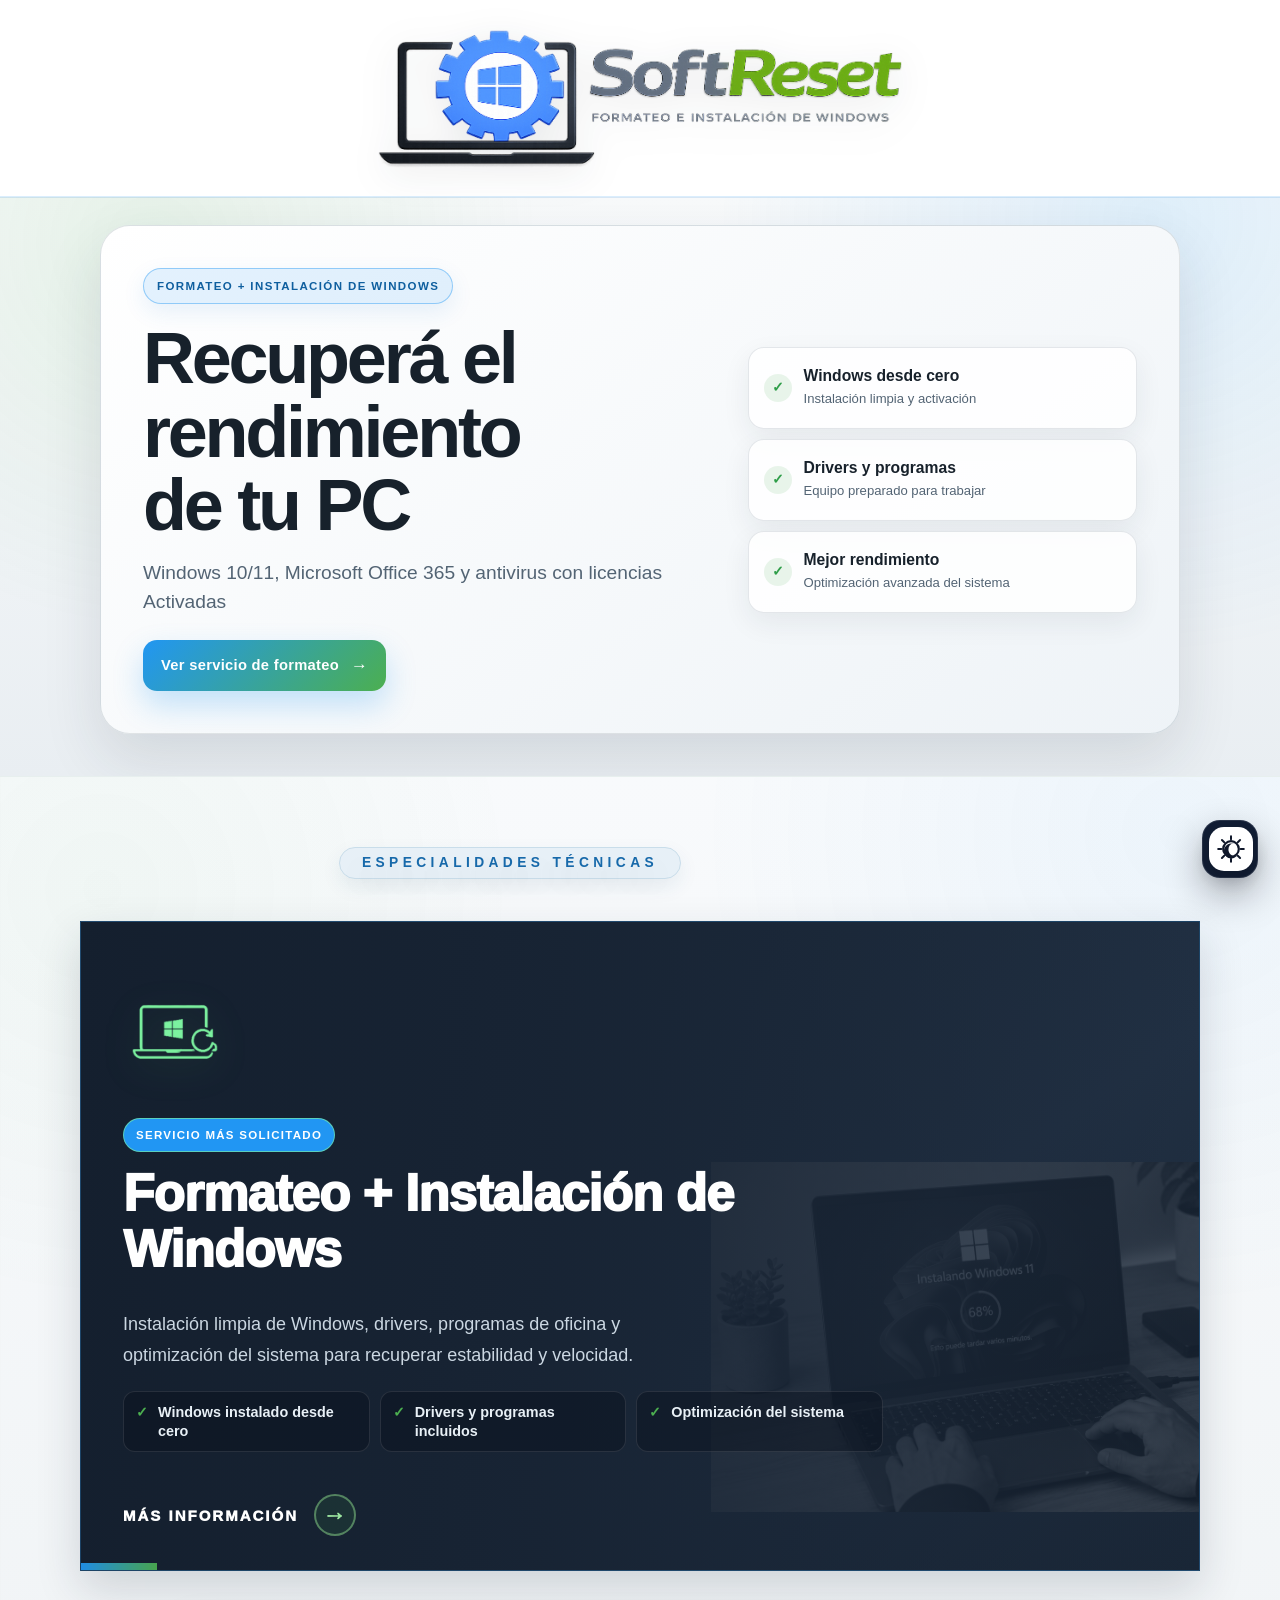
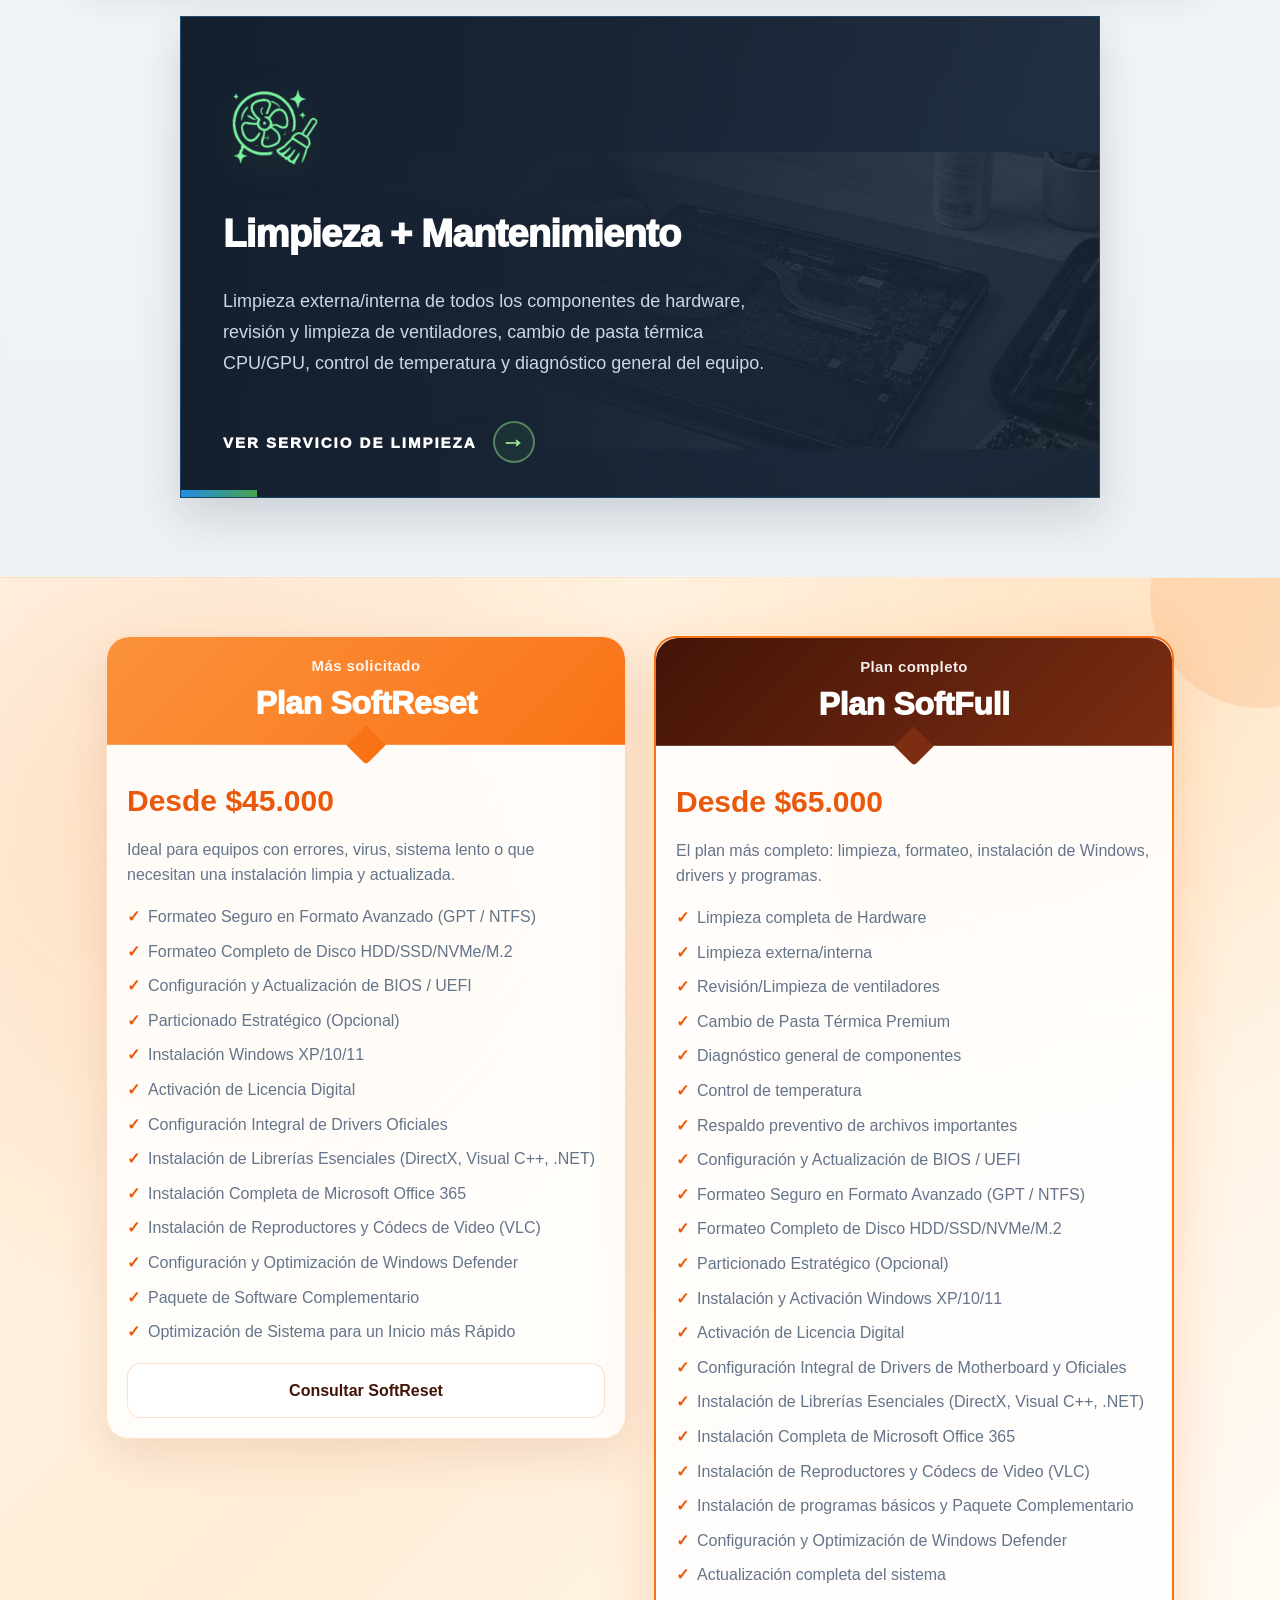
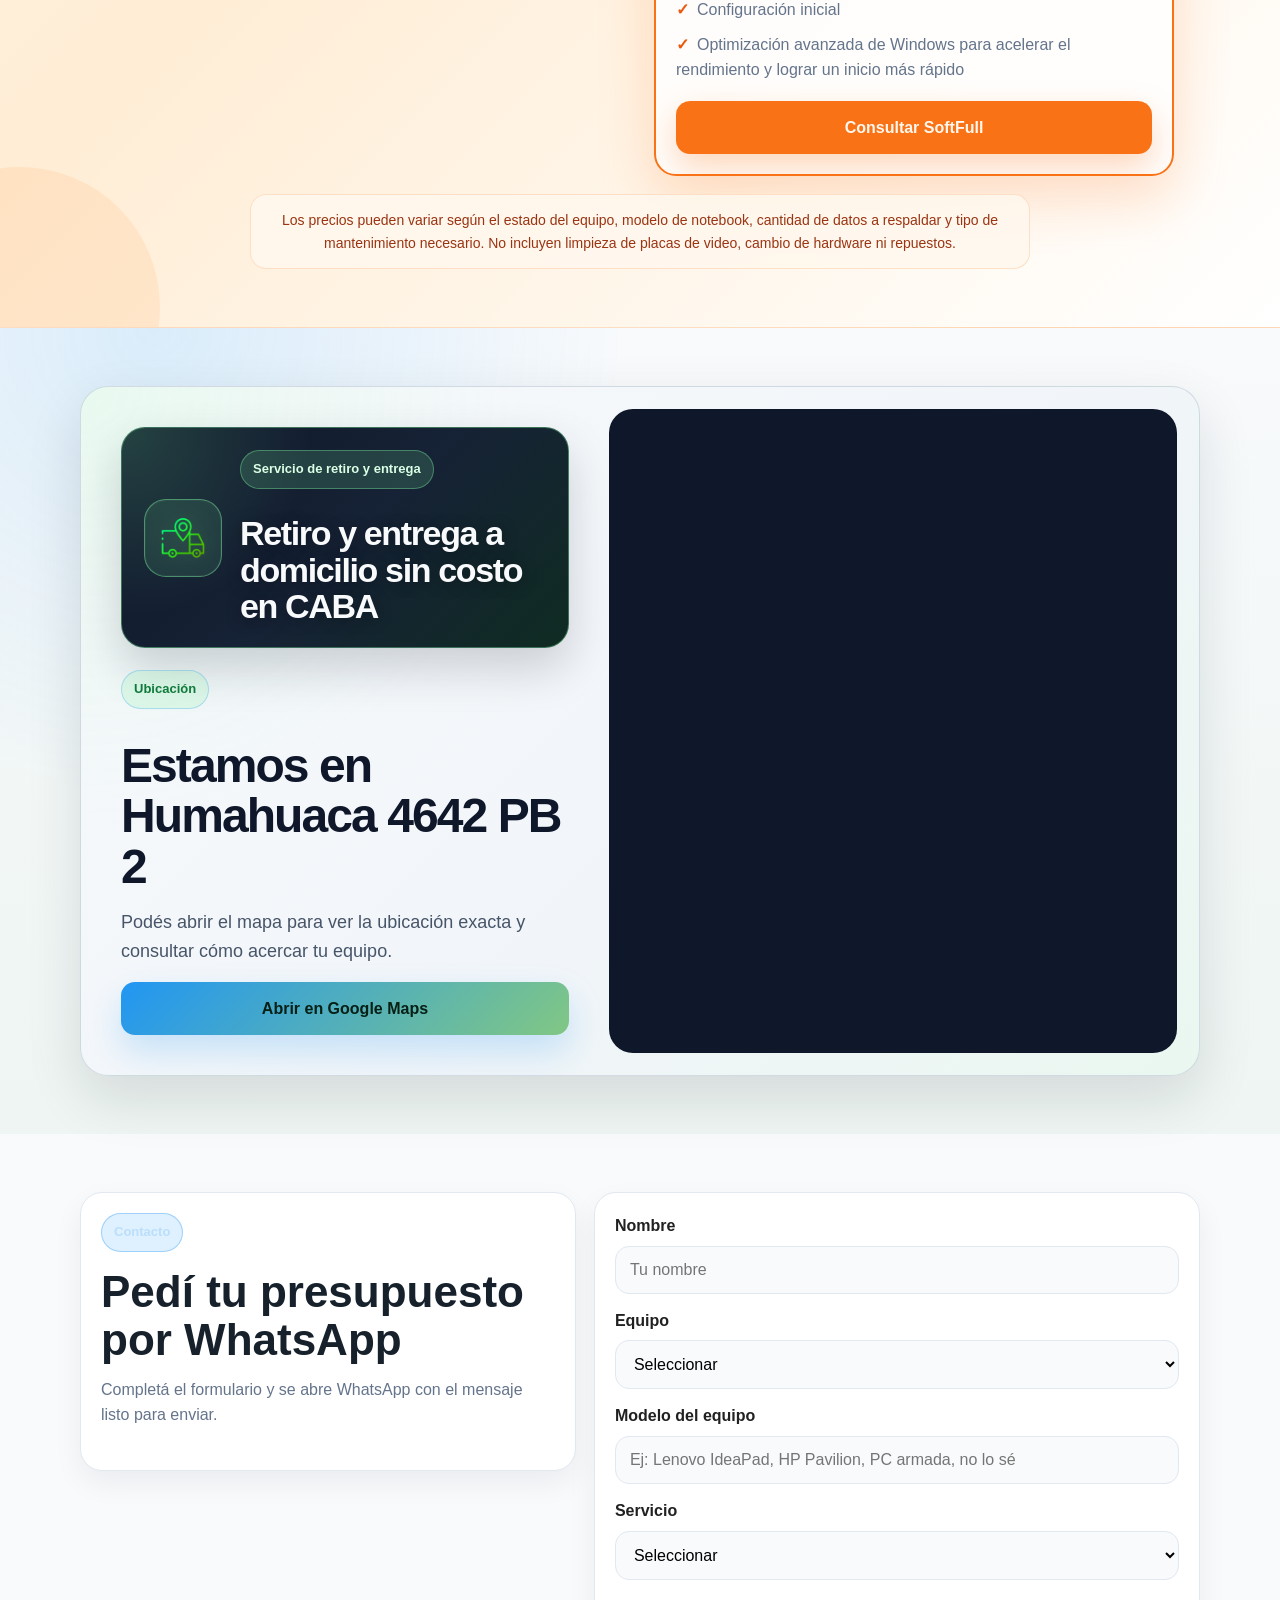
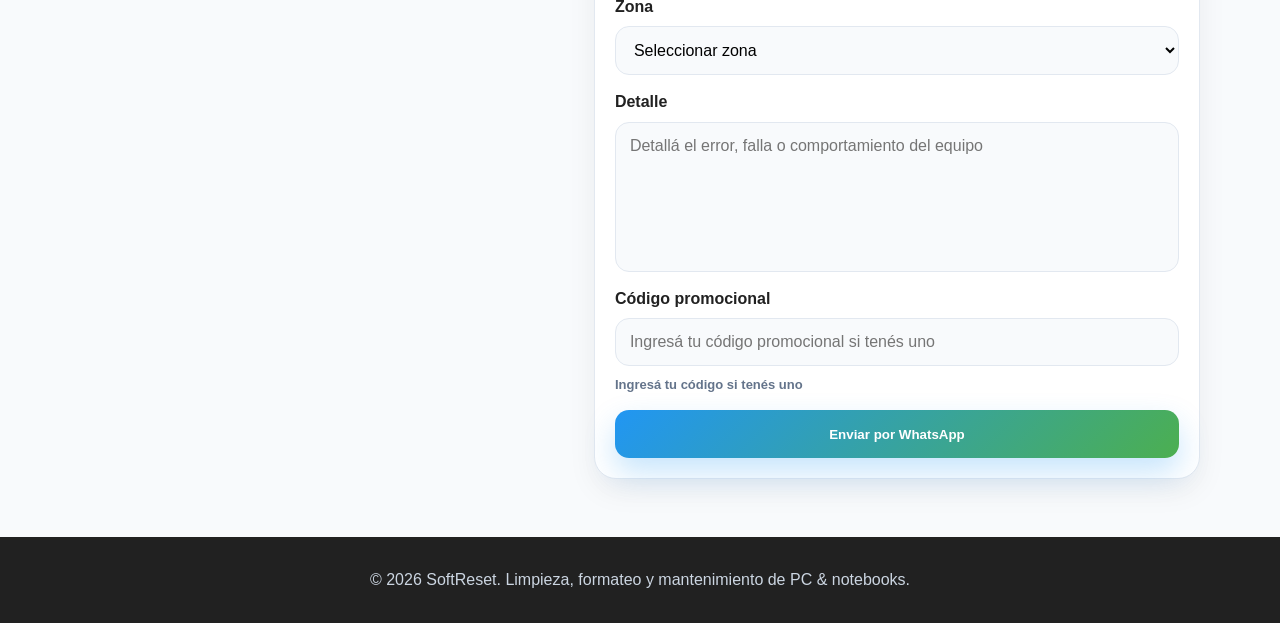
<file: index.html>
<!DOCTYPE html>

<html lang="es">
<head>
<meta charset="utf-8"/>
<meta content="light dark" name="color-scheme"/><meta content="#f5f7fb" id="themeColorMeta" name="theme-color"/><meta content="width=device-width, initial-scale=1.0" name="viewport"/>
<meta content="Formateo e instalación de Windows para PC y notebooks: instalación limpia, drivers, programas, optimización y mantenimiento técnico." name="description"/>
<title>SoftReset | Formateo e instalación de Windows para PC y notebooks</title>
<script id="initialThemeScript">(function(){try{var t=localStorage.getItem('softreset-theme');document.documentElement.dataset.theme=t==='dark'?'dark':'light';}catch(e){document.documentElement.dataset.theme='light';}})();</script><link href="css/styles.css" rel="stylesheet"/>
</head>
<body>
<!-- Barra superior -->
<header class="site-header site-header--horizontal-logo" id="siteHeader">
<div class="container header-content">
<a aria-label="SoftReset inicio" class="brand brand-logo brand-logo--horizontal" href="#inicio">
<img alt="SoftReset" src="assets/img/softreset-logo-horizontal.png"/>
</a>
</div>
</header>
<!-- Hero -->
<main id="inicio">
<section class="hero hero-clean">
<div class="container">
<div class="hero-panel reveal hero-panel--formateo">
<div class="hero-copy">
<span class="badge hero-service-label">FORMATEO + INSTALACIÓN DE WINDOWS</span>
<h1>Recuperá el rendimiento de tu PC</h1>
<p>Windows 10/11, Microsoft Office 365 y antivirus con licencias Activadas</p>
<a class="hero-primary-cta" href="formateo-instalacion-windows.html">Ver servicio de formateo <span>→</span></a>
</div>
<div aria-label="Beneficios" class="hero-summary hero-summary--compact">
<div><span class="hero-summary-icon">✓</span><span><strong>Windows desde cero</strong><small>Instalación limpia y activación</small></span></div>
<div><span class="hero-summary-icon">✓</span><span><strong>Drivers y programas</strong><small>Equipo preparado para trabajar</small></span></div>
<div><span class="hero-summary-icon">✓</span><span><strong>Mejor rendimiento</strong><small>Optimización avanzada del sistema</small></span></div>
</div>
</div>
</div>
</section>
<!-- Servicios -->
<section class="section arc-services-section" id="servicios">
<div class="container">
<div class="arc-section-title reveal arc-section-title--badge-only">
<span>Especialidades técnicas</span>
</div>
<div class="arc-service-grid">
<article class="arc-service-card reveal arc-service-card--primary" tabindex="0">
<img alt="" aria-hidden="true" class="arc-service-bg" src="assets/img/formateo.png"/>
<div aria-hidden="true" class="arc-service-icon">
<img alt="" src="assets/img/icono-servicio-formateo.png"/>
</div>
<div class="arc-service-content"><span class="service-priority-badge">SERVICIO MÁS SOLICITADO</span>
<h3>Formateo + Instalación de Windows</h3>
<p>Instalación limpia de Windows, drivers, programas de oficina y optimización del sistema para recuperar estabilidad y velocidad.</p>
<ul class="service-quick-benefits"><li>Windows instalado desde cero</li><li>Drivers y programas incluidos</li><li>Optimización del sistema</li></ul>
</div>
<a aria-label="Abrir página de Formateo e Instalación de Windows" class="arc-service-link" href="formateo-instalacion-windows.html">Más información <span>→</span></a>
</article>
<article class="arc-service-card reveal arc-service-card--secondary" tabindex="0">
<img alt="" aria-hidden="true" class="arc-service-bg" src="assets/img/limpieza.png"/>
<div aria-hidden="true" class="arc-service-icon">
<img alt="" src="assets/img/icono-servicio-limpieza.png"/>
</div>
<div class="arc-service-content">
<h3>Limpieza + Mantenimiento</h3>
<p>Limpieza externa/interna de todos los componentes de hardware, revisión y limpieza de ventiladores, cambio de pasta térmica CPU/GPU, control de temperatura y diagnóstico general del equipo.</p>
</div>
<a aria-label="Abrir página de Limpieza y Mantenimiento" class="arc-service-link" href="limpieza-mantenimiento.html">Ver servicio de limpieza <span>→</span></a>
</article>
</div>
</div>
</section>
<!-- Planes -->
<section class="section" id="planes">
<div class="container">
<div class="plans-grid plans-two-vertical">
<article class="plan-card reveal">
<div class="plan-head">
<span class="plan-label plan-label-dark">Más solicitado</span>
<h3>Plan SoftReset</h3>
</div>
<p class="price">Desde $45.000</p>
<p class="plan-desc">Ideal para equipos con errores, virus, sistema lento o que necesitan una instalación limpia y actualizada.</p>
<ul>
  <li>Formateo Seguro en Formato Avanzado (GPT / NTFS)</li>
  <li>Formateo Completo de Disco HDD/SSD/NVMe/M.2</li>
  <li>Configuración y Actualización de BIOS / UEFI</li>
  <li>Particionado Estratégico (Opcional)</li>
  <li>Instalación Windows XP/10/11</li>
  <li>Activación de Licencia Digital</li>
  <li>Configuración Integral de Drivers Oficiales</li>
  <li>Instalación de Librerías Esenciales (DirectX, Visual C++, .NET)</li>
  <li>Instalación Completa de Microsoft Office 365</li>
  <li>Instalación de Reproductores y Códecs de Video (VLC)</li>
  <li>Configuración y Optimización de Windows Defender</li>
  <li>Paquete de Software Complementario</li>
  <li>Optimización de Sistema para un Inicio más Rápido</li>
</ul>
<a class="btn btn-secondary" href="#contacto">Consultar SoftReset</a>
</article><article class="plan-card plan-featured reveal">
<div class="plan-head">
<span class="plan-label">Plan completo</span>
<h3>Plan SoftFull</h3>
</div>
<p class="price">Desde $65.000</p>
<p class="plan-desc">El plan más completo: limpieza, formateo, instalación de Windows, drivers y programas.</p>
<ul>
  <!-- FASE 1: MANTENIMIENTO FÍSICO Y LIMPIEZA -->
  <li>Limpieza completa de Hardware</li>
  <li>Limpieza externa/interna</li>
  <li>Revisión/Limpieza de ventiladores</li>
  <li>Cambio de Pasta Térmica Premium</li>

  <!-- FASE 2: DIAGNÓSTICO Y RESPALDO -->
  <li>Diagnóstico general de componentes</li>
  <li>Control de temperatura</li>
  <li>Respaldo preventivo de archivos importantes</li>

  <!-- FASE 3: FORMATEO Y PREPARACIÓN DE DISCO -->
  <li>Configuración y Actualización de BIOS / UEFI</li>
  <li>Formateo Seguro en Formato Avanzado (GPT / NTFS)</li>
  <li>Formateo Completo de Disco HDD/SSD/NVMe/M.2</li>
  <li>Particionado Estratégico (Opcional)</li>

  <!-- FASE 4: INSTALACIÓN DE SISTEMA Y DRIVERS -->
  <li>Instalación y Activación Windows XP/10/11</li>
  <li>Activación de Licencia Digital</li>
  <li>Configuración Integral de Drivers de Motherboard y Oficiales</li>
  <li>Instalación de Librerías Esenciales (DirectX, Visual C++, .NET)</li>

  <!-- FASE 5: PROGRAMAS Y OPTIMIZACIÓN -->
  <li>Instalación Completa de Microsoft Office 365</li>
  <li>Instalación de Reproductores y Códecs de Video (VLC)</li>
  <li>Instalación de programas básicos y Paquete Complementario</li>
  <li>Configuración y Optimización de Windows Defender</li>
  <li>Actualización completa del sistema</li>
  <li>Configuración inicial</li>
  <li>Optimización avanzada de Windows para acelerar el rendimiento y lograr un inicio más rápido</li>
</ul>

<a class="btn btn-primary" href="#contacto">Consultar SoftFull</a>
</article></div>
<div aria-hidden="true" class="plans-hint">Deslizá <span>»»</span></div>
<p class="prices-note">
          Los precios pueden variar según el estado del equipo, modelo de notebook, cantidad de datos a respaldar y tipo de mantenimiento necesario.
          No incluyen limpieza de placas de video, cambio de hardware ni repuestos.
        </p>
</div>
</section>
<!-- Ubicación -->
<section class="section location-section" id="ubicacion">
<div class="container">
<div class="location-card location-delivery-card reveal">
<div class="location-info">
<div class="delivery-mini">
<div aria-hidden="true" class="delivery-icon">
<img alt="" src="assets/img/icono-retiro-entrega.png"/>
</div>
<div class="delivery-copy">
<span class="badge">Servicio de retiro y entrega</span>
<h2>Retiro y entrega a domicilio sin costo en CABA</h2>
</div>
</div>
<div class="location-copy">
<span class="badge">Ubicación</span>
<h2>Estamos en Humahuaca 4642 PB 2</h2>
<p>Podés abrir el mapa para ver la ubicación exacta y consultar cómo acercar tu equipo.</p>
<a class="btn btn-primary" href="https://maps.app.goo.gl/tvUy39z2bBKxJSYYA" rel="noopener" target="_blank">Abrir en Google Maps</a>
</div>
</div>
<div aria-label="Mapa de ubicación SoftReset" class="map-frame">
<iframe allowfullscreen="" loading="lazy" referrerpolicy="no-referrer-when-downgrade" src="https://www.google.com/maps?q=Humahuaca%204642%20PB%202%2C%20Ciudad%20Aut%C3%B3noma%20de%20Buenos%20Aires&amp;output=embed" title="Mapa de ubicación SoftReset">
</iframe>
</div>
</div>
</div>
</section>
<!-- Contacto -->
<section class="section" id="contacto">
<div class="container contact-grid">
<div class="contact-info reveal">
<span class="badge">Contacto</span>
<h2>Pedí tu presupuesto por WhatsApp</h2>
<p>Completá el formulario y se abre WhatsApp con el mensaje listo para enviar.</p>
<div class="contact-data">
</div>
</div>
<form class="contact-form reveal" id="contactForm">
<label>
            Nombre
            <input id="nombre" placeholder="Tu nombre" required="" type="text"/>
</label>
<label>
            Equipo
            <select id="equipo" required="">
<option value="">Seleccionar</option>
<option value="Notebook estándar">Notebook estándar</option>
<option value="Notebook Gamer">Notebook Gamer</option>
<option value="PC de escritorio">PC de escritorio</option>
<option value="Otro">Otro</option>
</select>
</label>
<label>
            Modelo del equipo
            <input id="modelo" placeholder="Ej: Lenovo IdeaPad, HP Pavilion, PC armada, no lo sé" type="text"/>
</label>
<label>
            Servicio
            <select id="servicio" required=""><option value="">Seleccionar</option><option value="Plan SoftReset - Formateo + instalación de Windows">Plan SoftReset - Formateo + instalación de Windows</option><option value="Plan SoftFull - Limpieza + Formateo completo">Plan SoftFull - Limpieza + formateo completo</option><option value="Plan SoftGPU - Limpieza de placa de video gamer">Plan SoftGPU - Limpieza de placa de video gamer</option></select>
</label>
<label>
            Zona
            <select id="zona" required="">
<option value="">Seleccionar zona</option>
<optgroup label="CABA - Barrios">
<option value="Agronomía">Agronomía</option>
<option value="Almagro">Almagro</option>
<option value="Balvanera">Balvanera</option>
<option value="Barracas">Barracas</option>
<option value="Belgrano">Belgrano</option>
<option value="Boedo">Boedo</option>
<option value="Caballito">Caballito</option>
<option value="Chacarita">Chacarita</option>
<option value="Coghlan">Coghlan</option>
<option value="Colegiales">Colegiales</option>
<option value="Constitución">Constitución</option>
<option value="Flores">Flores</option>
<option value="Floresta">Floresta</option>
<option value="La Boca">La Boca</option>
<option value="La Paternal">La Paternal</option>
<option value="Liniers">Liniers</option>
<option value="Mataderos">Mataderos</option>
<option value="Monserrat">Monserrat</option>
<option value="Monte Castro">Monte Castro</option>
<option value="Nueva Pompeya">Nueva Pompeya</option>
<option value="Núñez">Núñez</option>
<option value="Palermo">Palermo</option>
<option value="Parque Avellaneda">Parque Avellaneda</option>
<option value="Parque Chacabuco">Parque Chacabuco</option>
<option value="Parque Chas">Parque Chas</option>
<option value="Parque Patricios">Parque Patricios</option>
<option value="Puerto Madero">Puerto Madero</option>
<option value="Recoleta">Recoleta</option>
<option value="Retiro">Retiro</option>
<option value="Saavedra">Saavedra</option>
<option value="San Cristóbal">San Cristóbal</option>
<option value="San Nicolás">San Nicolás</option>
<option value="San Telmo">San Telmo</option>
<option value="Vélez Sarsfield">Vélez Sarsfield</option>
<option value="Versalles">Versalles</option>
<option value="Villa Crespo">Villa Crespo</option>
<option value="Villa del Parque">Villa del Parque</option>
<option value="Villa Devoto">Villa Devoto</option>
<option value="Villa General Mitre">Villa General Mitre</option>
<option value="Villa Lugano">Villa Lugano</option>
<option value="Villa Luro">Villa Luro</option>
<option value="Villa Ortúzar">Villa Ortúzar</option>
<option value="Villa Pueyrredón">Villa Pueyrredón</option>
<option value="Villa Real">Villa Real</option>
<option value="Villa Riachuelo">Villa Riachuelo</option>
<option value="Villa Santa Rita">Villa Santa Rita</option>
<option value="Villa Soldati">Villa Soldati</option>
<option value="Villa Urquiza">Villa Urquiza</option>
</optgroup>
<optgroup label="AMBA">
<option value="AMBA / Provincia de Buenos Aires - consultar disponibilidad">AMBA / Provincia de Buenos Aires - consultar disponibilidad</option>
</optgroup>
</select>
</label>
<label>
            Detalle
            <textarea id="detalle" placeholder="Detallá el error, falla o comportamiento del equipo" rows="4"></textarea>
</label>
<label>
            Código promocional
            <input autocapitalize="characters" autocomplete="off" id="codigoPromo" inputmode="text" placeholder="Ingresá tu código promocional si tenés uno" type="text"/>
<small class="promo-help" id="promoHelp">Ingresá tu código si tenés uno</small>
</label>
<button class="btn btn-primary" type="submit">Enviar por WhatsApp</button>
</form>
</div>
</section>
</main>
<!-- Botón flotante -->
<!-- Barra inferior móvil -->

<nav aria-label="Navegación rápida" class="mobile-bottom-bar">
<div class="mobile-bottom-links">
<a href="#servicios">Servicios</a>
<a href="#planes">Planes</a>
<a href="#contacto">Contacto</a>
</div>
<button aria-label="Activar modo oscuro" aria-pressed="false" class="theme-toggle" title="Cambiar tema" type="button">
<svg aria-hidden="true" class="theme-toggle-icon" focusable="false" viewbox="0 0 48 48">
<circle cx="24" cy="24" fill="none" r="12.5" stroke="currentColor" stroke-width="3.5"></circle>
<path d="M27.5 14.5c-4.4 1.3-7.6 5.4-7.6 10.2 0 5.9 4.8 10.7 10.7 10.7 1.1 0 2.2-.2 3.2-.5-2.2 2.5-5.4 4.1-9 4.1-6.6 0-12-5.4-12-12 0-6.2 4.7-11.3 10.8-11.9 1.4-.2 2.7 0 3.9.4Z" fill="currentColor"></path>
<g fill="none" stroke="currentColor" stroke-linecap="round" stroke-width="3.2">
<path d="M24 3.5v5"></path><path d="M24 39.5v5"></path><path d="M3.5 24h5"></path><path d="M39.5 24h5"></path>
<path d="m9.5 9.5 3.6 3.6"></path><path d="m34.9 34.9 3.6 3.6"></path><path d="m38.5 9.5-3.6 3.6"></path><path d="m13.1 34.9-3.6 3.6"></path>
</g>
</svg>
</button>
</nav><footer>
<div class="container">
<p>© 2026 SoftReset. Limpieza, formateo y mantenimiento de PC &amp; notebooks.</p>
</div>
</footer>
<script src="js/main.js"></script>
</body>
</html>
</file>
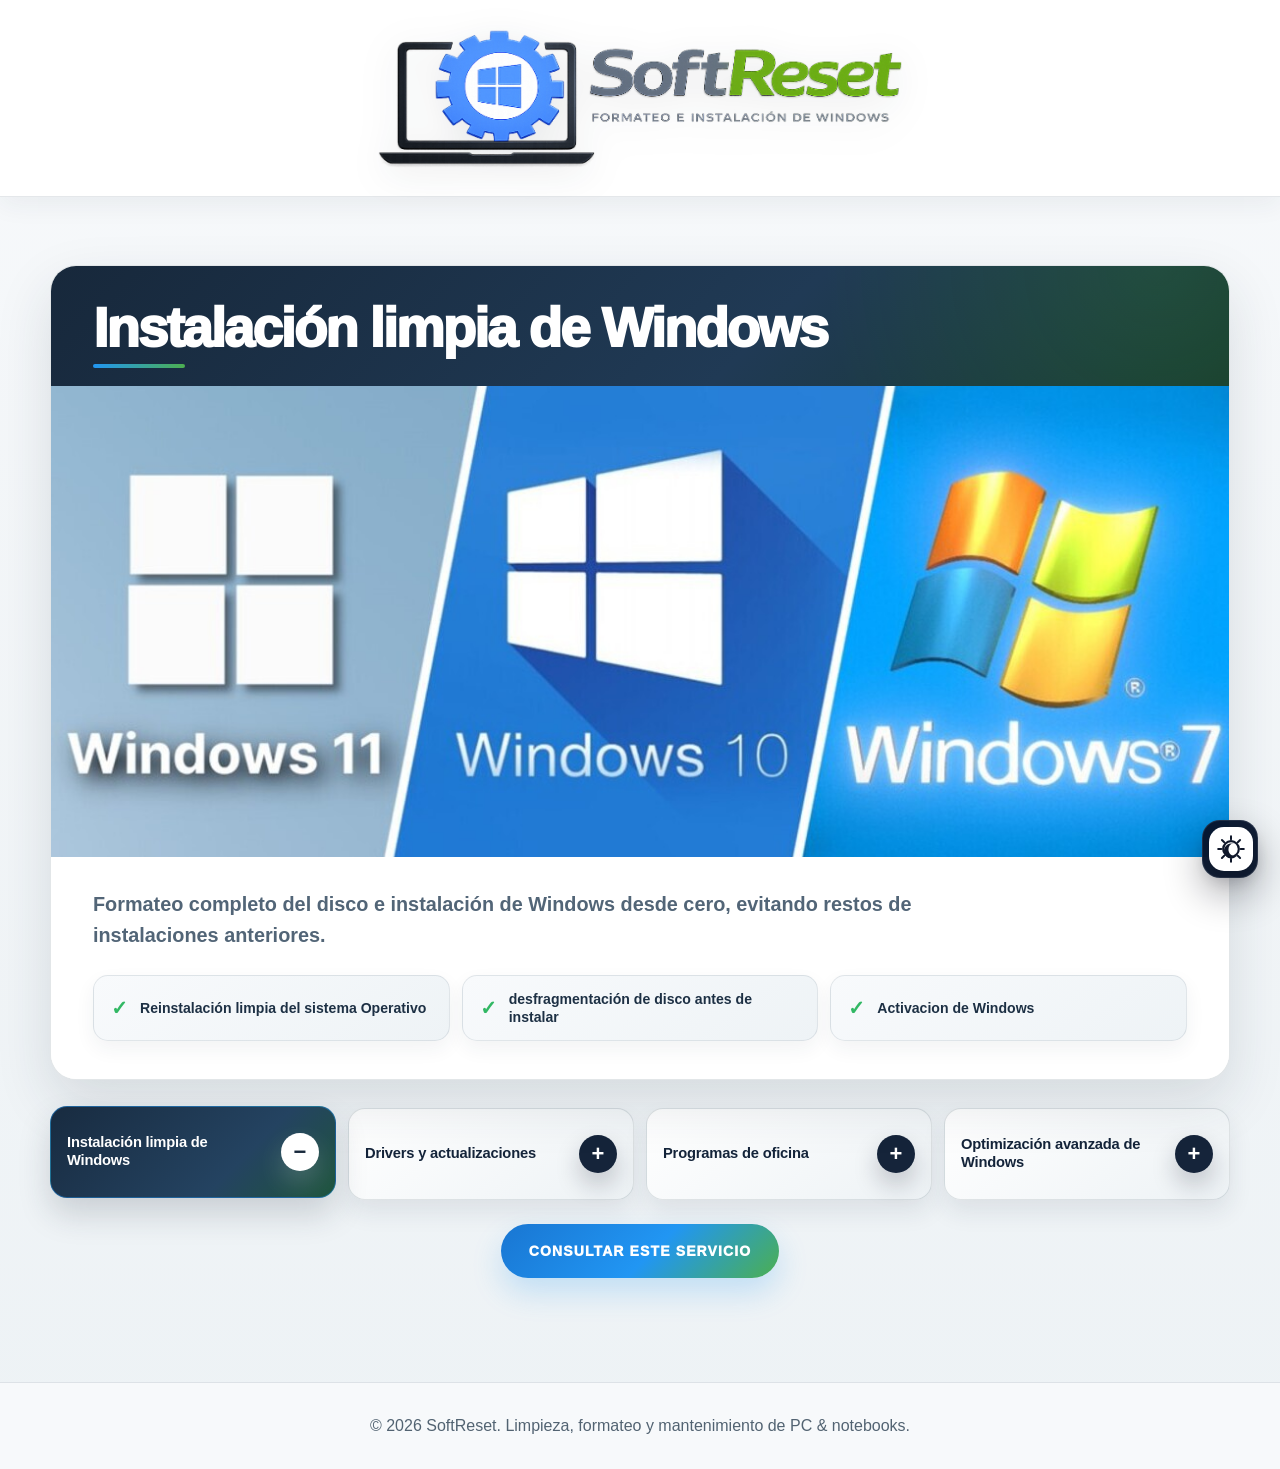
<file: formateo-instalacion-windows.html>
<!DOCTYPE html>

<html lang="es">
<head>
<meta charset="utf-8"/>
<meta content="light dark" name="color-scheme"/><meta content="#f5f7fb" id="themeColorMeta" name="theme-color"/><meta content="width=device-width, initial-scale=1.0" name="viewport"/>
<meta content="Formateo + Instalación de Windows - SoftReset" name="description"/>
<title>Formateo + Instalación de Windows | SoftReset</title>
<script id="initialThemeScript">(function(){try{var t=localStorage.getItem('softreset-theme');document.documentElement.dataset.theme=t==='dark'?'dark':'light';}catch(e){document.documentElement.dataset.theme='light';}})();</script><link href="css/styles.css" rel="stylesheet"/>
</head>
<body class="service-detail-page formateo-page">
<header class="site-header site-header--horizontal-logo" id="siteHeader">
<div class="container header-content">
<a aria-label="Volver al inicio de SoftReset" class="brand brand-logo brand-logo--horizontal" href="index.html#inicio">
<img alt="SoftReset - Formateo e instalación de Windows" src="assets/img/softreset-logo-horizontal.png"/>
</a>
</div>
</header>
<main class="service-detail-main formateo-detail-main">
<section class="format-showcase-section">
<div class="container">
<div class="format-showcase reveal" id="formatShowcase">
<article aria-live="polite" class="format-display"><div class="format-display-title"><h3 id="formatDisplayTitle">Instalación limpia de Windows</h3></div><div aria-hidden="true" class="format-display-media" style="--format-bg: url('assets/img/instalacion-limpia-windows.jpeg');">
<img alt="Instalación limpia de Windows" id="formatDisplayImage" src="assets/img/instalacion-limpia-windows.jpeg" style="--format-mobile-position: 64% center; --format-mobile-scale: 1.16;"/>
</div><div class="format-display-copy"><p id="formatDisplayText">Formateo completo del disco e instalación de Windows desde cero, evitando restos de instalaciones anteriores.</p><ul id="formatDisplayList">
<li>Reinstalación limpia del sistema Operativo</li>
<li>desfragmentación de disco antes de instalar</li>
<li>Activacion de Windows</li>
</ul></div></article>
<section aria-label="Opciones del servicio de formateo" class="format-controls-zone">
<div class="format-feature-list" role="list">
<button class="format-feature-button active" data-alt="Instalación limpia de Windows" data-image="assets/img/instalacion-limpia-windows.jpeg" data-items="Reinstalación limpia del sistema Operativo|desfragmentación de disco antes de instalar|Activacion de Windows" data-mobile-position="64% center" data-mobile-scale="1.16" data-step="01" data-text="Formateo completo del disco e instalación de Windows desde cero, evitando restos de instalaciones anteriores." data-title="Instalación limpia de Windows" role="listitem" type="button">
<span>Instalación limpia de Windows</span>
<strong aria-hidden="true">−</strong>
</button>
<button class="format-feature-button" data-alt="Drivers y actualizaciones de componentes" data-image="assets/img/drivers-actualizaciones.jpg" data-items="Drivers de video, sonido, red y chipset|Actualizaciones iniciales de Windows|Revisión básica de funcionamiento" data-mobile-position="54% center" data-mobile-scale="1.16" data-step="02" data-text="Instalación de controladores principales para que el equipo reconozca correctamente sus componentes." data-title="Drivers y actualizaciones" role="listitem" type="button">
<span>Drivers y actualizaciones</span>
<strong aria-hidden="true">+</strong>
</button>
<button class="format-feature-button" data-alt="Programas de oficina para Windows" data-image="assets/img/programas-basicos.jpg" data-items="Navegador y herramientas de uso diario|Lector PDF y utilitarios básicos|Programas acordados antes del trabajo" data-mobile-position="50% center" data-mobile-scale="1.16" data-step="03" data-text="Instalación de programas básicos para trabajar, estudiar y usar el equipo desde el primer momento." data-title="Programas de oficina" role="listitem" type="button">
<span>Programas de oficina</span>
<strong aria-hidden="true">+</strong>
</button>
<button class="format-feature-button" data-alt="Optimización avanzada de Windows" data-image="assets/img/configuracion-inicial-equipo.png" data-items="Limpieza de archivos temporales y residuos del sistema|Eliminación de programas innecesarios o que no se usan|Ajustes de inicio y procesos en segundo plano|Optimización avanzada de Windows para acelerar el rendimiento" data-mobile-position="62% center" data-mobile-scale="1.16" data-step="04" data-text="Limpieza y ajustes del sistema para quitar elementos innecesarios, reducir procesos en segundo plano y mejorar el rendimiento general." data-title="Optimización avanzada de Windows" role="listitem" type="button">
<span>Optimización avanzada de Windows</span>
<strong aria-hidden="true">+</strong>
</button>
</div>
<div class="format-showcase-actions">
<a class="format-whatsapp-link" href="index.html#contacto">Consultar este servicio</a>
</div>
</section>
</div>
</div>
</section>
</main>
<nav aria-label="Navegación rápida" class="mobile-bottom-bar">
<div class="mobile-bottom-links">
<a href="index.html#servicios">Servicios</a>
<a href="index.html#planes">Planes</a>
<a href="index.html#contacto">Contacto</a>
</div>
<button aria-label="Activar modo oscuro" aria-pressed="false" class="theme-toggle" title="Cambiar tema" type="button">
<svg aria-hidden="true" class="theme-toggle-icon" focusable="false" viewbox="0 0 48 48">
<circle cx="24" cy="24" fill="none" r="12.5" stroke="currentColor" stroke-width="3.5"></circle>
<path d="M27.5 14.5c-4.4 1.3-7.6 5.4-7.6 10.2 0 5.9 4.8 10.7 10.7 10.7 1.1 0 2.2-.2 3.2-.5-2.2 2.5-5.4 4.1-9 4.1-6.6 0-12-5.4-12-12 0-6.2 4.7-11.3 10.8-11.9 1.4-.2 2.7 0 3.9.4Z" fill="currentColor"></path>
<g fill="none" stroke="currentColor" stroke-linecap="round" stroke-width="3.2">
<path d="M24 3.5v5"></path><path d="M24 39.5v5"></path><path d="M3.5 24h5"></path><path d="M39.5 24h5"></path>
<path d="m9.5 9.5 3.6 3.6"></path><path d="m34.9 34.9 3.6 3.6"></path><path d="m38.5 9.5-3.6 3.6"></path><path d="m13.1 34.9-3.6 3.6"></path>
</g>
</svg>
</button>
</nav><footer class="service-detail-footer">
<div class="container">
<p>© 2026 SoftReset. Limpieza, formateo y mantenimiento de PC &amp; notebooks.</p>
</div>
</footer>
<script src="js/main.js"></script>
</body>
</html>
</file>
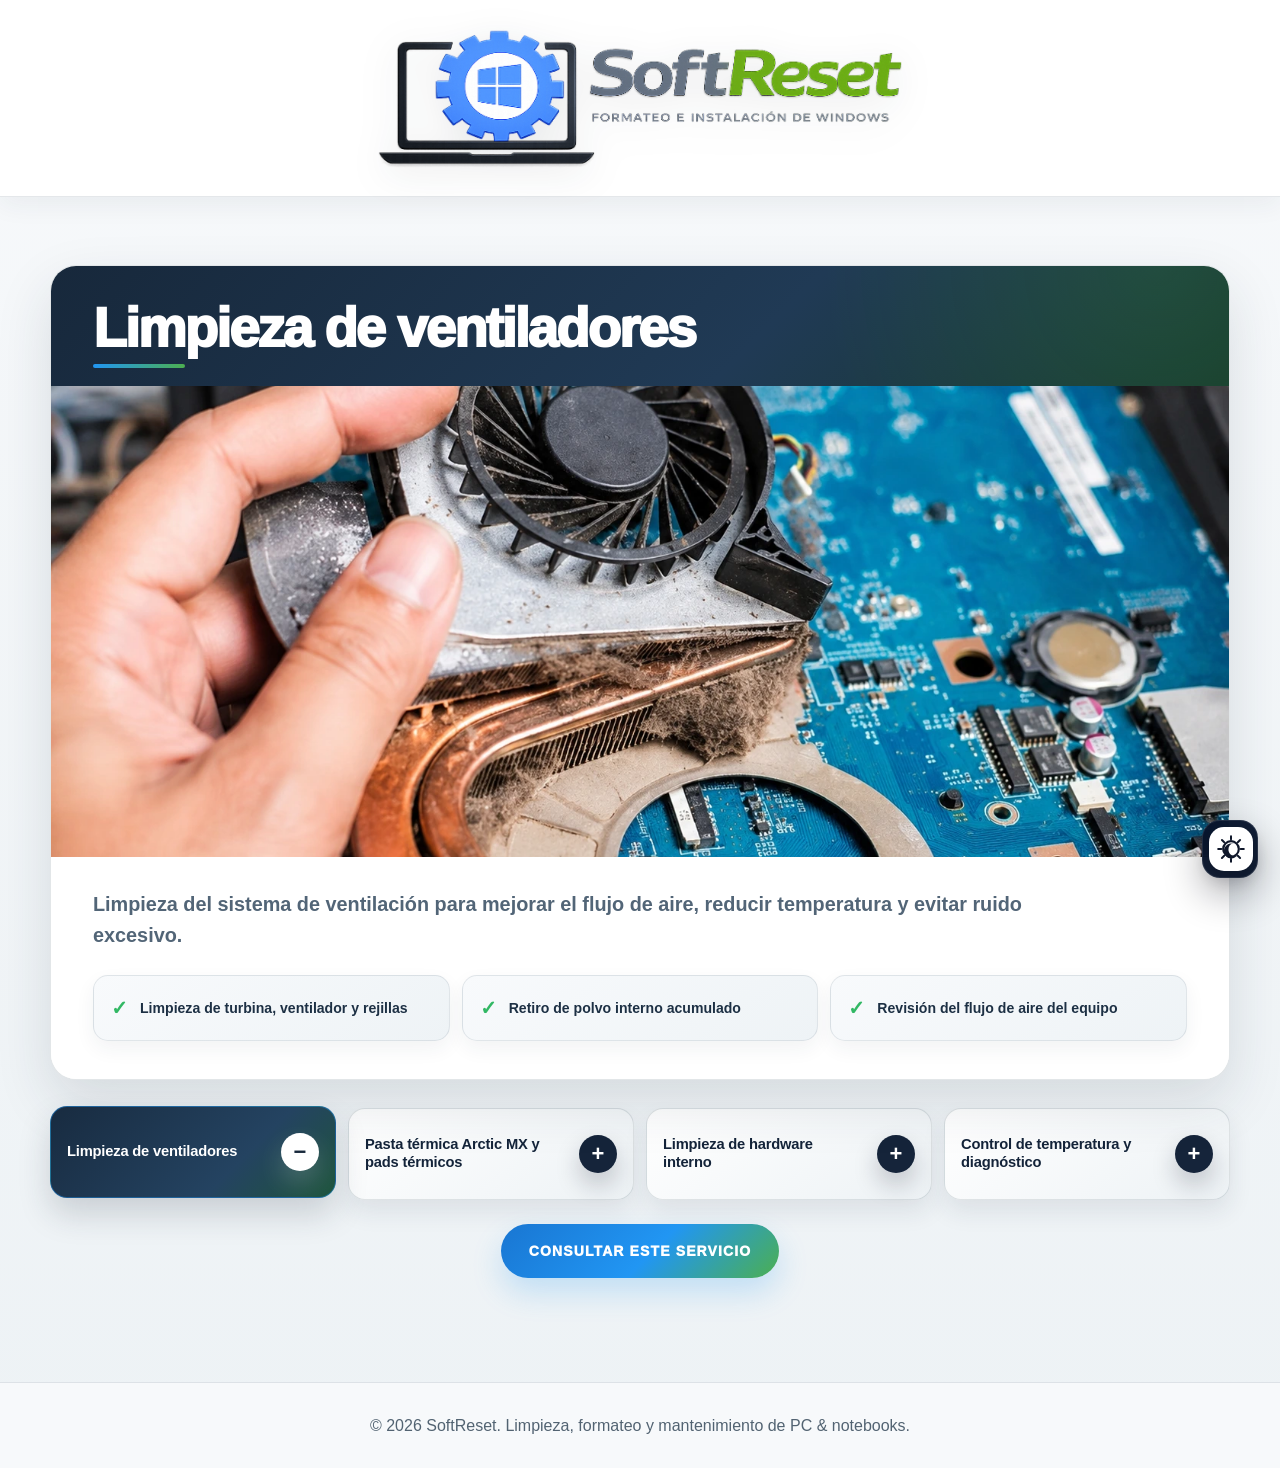
<file: limpieza-mantenimiento.html>
<!DOCTYPE html>

<html lang="es">
<head>
<meta charset="utf-8"/>
<meta content="light dark" name="color-scheme"/><meta content="#f5f7fb" id="themeColorMeta" name="theme-color"/><meta content="width=device-width, initial-scale=1.0" name="viewport"/>
<meta content="Limpieza + Mantenimiento - SoftReset" name="description"/>
<title>Limpieza + Mantenimiento | SoftReset</title>
<script id="initialThemeScript">(function(){try{var t=localStorage.getItem('softreset-theme');document.documentElement.dataset.theme=t==='dark'?'dark':'light';}catch(e){document.documentElement.dataset.theme='light';}})();</script><link href="css/styles.css" rel="stylesheet"/>
</head>
<body class="service-detail-page formateo-page limpieza-page">
<header class="site-header site-header--horizontal-logo" id="siteHeader">
<div class="container header-content">
<a aria-label="Volver al inicio de SoftReset" class="brand brand-logo brand-logo--horizontal" href="index.html#inicio">
<img alt="SoftReset - Formateo e instalación de Windows" src="assets/img/softreset-logo-horizontal.png"/>
</a>
</div>
</header>
<main class="service-detail-main limpieza-detail-main">
<section class="format-showcase-section">
<div class="container">
<div class="format-showcase reveal" id="limpiezaShowcase">
<article aria-live="polite" class="format-display"><div class="format-display-title"><h3 id="formatDisplayTitle">Limpieza de ventiladores</h3></div><div aria-hidden="true" class="format-display-media" style="--format-bg: url('assets/img/limpieza-ventiladores.webp');">
<img alt="Limpieza de ventiladores de notebook" id="formatDisplayImage" src="assets/img/limpieza-ventiladores.webp" style="--format-mobile-position: 50% center; --format-mobile-scale: 1.08;"/>
</div><div class="format-display-copy"><p id="formatDisplayText">Limpieza del sistema de ventilación para mejorar el flujo de aire, reducir temperatura y evitar ruido excesivo.</p><ul id="formatDisplayList">
<li>Limpieza de turbina, ventilador y rejillas</li>
<li>Retiro de polvo interno acumulado</li>
<li>Revisión del flujo de aire del equipo</li>
</ul></div></article>
<section aria-label="Opciones del servicio de limpieza y mantenimiento" class="format-controls-zone">
<div class="format-feature-list" role="list">
<button class="format-feature-button active" data-alt="Limpieza de ventiladores de notebook" data-image="assets/img/limpieza-ventiladores.webp" data-items="Limpieza de turbina, ventilador y rejillas|Retiro de polvo interno acumulado|Revisión del flujo de aire del equipo" data-mobile-position="50% center" data-mobile-scale="1.08" data-step="01" data-text="Limpieza del sistema de ventilación para mejorar el flujo de aire, reducir temperatura y evitar ruido excesivo." data-title="Limpieza de ventiladores" role="listitem" type="button">
<span>Limpieza de ventiladores</span>
<strong aria-hidden="true">−</strong>
</button>
<button class="format-feature-button" data-alt="Cambio de pasta térmica en procesador" data-image="assets/img/pasta-termica-arctic-mx.webp" data-items="Retiro de pasta térmica anterior|Aplicación de pasta térmica de calidad tipo Arctic MX|Revisión de pads térmicos y reemplazo si corresponde|Control de contacto correcto con el disipador" data-mobile-position="50% center" data-mobile-scale="1.06" data-step="02" data-text="Recambio de pasta térmica y revisión de pads térmicos para mejorar la transferencia de calor en CPU, GPU y zonas de disipación." data-title="Pasta térmica Arctic MX y pads térmicos" role="listitem" type="button">
<span>Pasta térmica Arctic MX y pads térmicos</span>
<strong aria-hidden="true">+</strong>
</button>
<button class="format-feature-button" data-alt="Limpieza de hardware interno de computadora" data-image="assets/img/limpieza-hardware-interno.webp" data-items="Limpieza de mother, memorias y conectores|Revisión de disco, ranuras y zonas internas accesibles|Retiro de polvo en componentes principales|Limpieza externa general del equipo" data-mobile-position="52% center" data-mobile-scale="1.05" data-step="03" data-text="Limpieza cuidadosa de los componentes internos para retirar suciedad acumulada y mejorar el estado general del equipo." data-title="Limpieza de hardware interno" role="listitem" type="button">
<span>Limpieza de hardware interno</span>
<strong aria-hidden="true">+</strong>
</button>
<button class="format-feature-button" data-alt="Control de temperatura y diagnóstico del equipo" data-image="assets/img/limpieza.png" data-items="Control de temperatura antes y después del servicio|Revisión básica de encendido y funcionamiento|Verificación de ruido y comportamiento del ventilador|Diagnóstico general del estado del equipo" data-mobile-position="55% center" data-mobile-scale="1.10" data-step="04" data-text="Revisión final para comprobar que el equipo quede funcionando de forma estable después del mantenimiento físico." data-title="Control de temperatura y diagnóstico" role="listitem" type="button">
<span>Control de temperatura y diagnóstico</span>
<strong aria-hidden="true">+</strong>
</button>
</div>
<div class="format-showcase-actions">
<a class="format-whatsapp-link" href="index.html#contacto">Consultar este servicio</a>
</div>
</section>
</div>
</div>
</section>
</main>
<nav aria-label="Navegación rápida" class="mobile-bottom-bar">
<div class="mobile-bottom-links">
<a href="index.html#servicios">Servicios</a>
<a href="index.html#planes">Planes</a>
<a href="index.html#contacto">Contacto</a>
</div>
<button aria-label="Activar modo oscuro" aria-pressed="false" class="theme-toggle" title="Cambiar tema" type="button">
<svg aria-hidden="true" class="theme-toggle-icon" focusable="false" viewbox="0 0 48 48">
<circle cx="24" cy="24" fill="none" r="12.5" stroke="currentColor" stroke-width="3.5"></circle>
<path d="M27.5 14.5c-4.4 1.3-7.6 5.4-7.6 10.2 0 5.9 4.8 10.7 10.7 10.7 1.1 0 2.2-.2 3.2-.5-2.2 2.5-5.4 4.1-9 4.1-6.6 0-12-5.4-12-12 0-6.2 4.7-11.3 10.8-11.9 1.4-.2 2.7 0 3.9.4Z" fill="currentColor"></path>
<g fill="none" stroke="currentColor" stroke-linecap="round" stroke-width="3.2">
<path d="M24 3.5v5"></path><path d="M24 39.5v5"></path><path d="M3.5 24h5"></path><path d="M39.5 24h5"></path>
<path d="m9.5 9.5 3.6 3.6"></path><path d="m34.9 34.9 3.6 3.6"></path><path d="m38.5 9.5-3.6 3.6"></path><path d="m13.1 34.9-3.6 3.6"></path>
</g>
</svg>
</button>
</nav><footer class="service-detail-footer">
<div class="container">
<p>© 2026 SoftReset. Limpieza, formateo y mantenimiento de PC &amp; notebooks.</p>
</div>
</footer>
<script src="js/main.js"></script>
</body>
</html>
</file>
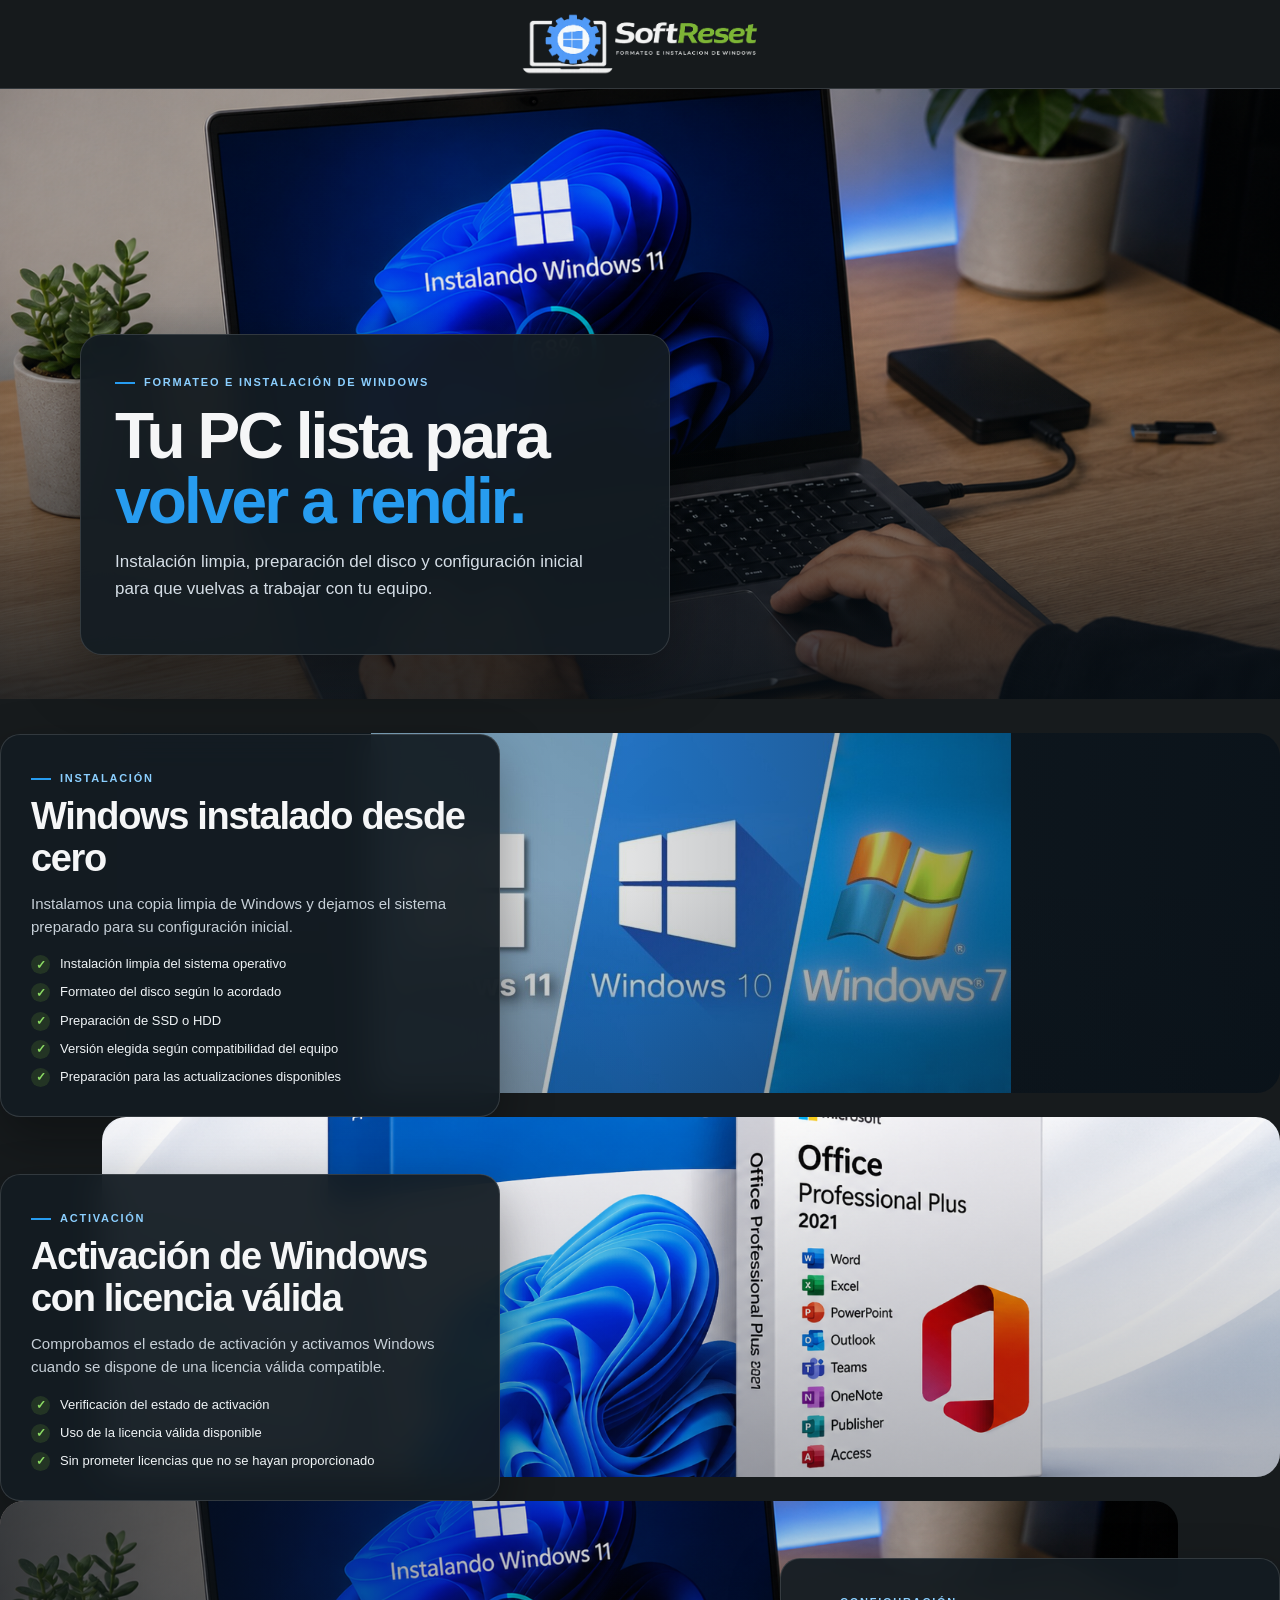
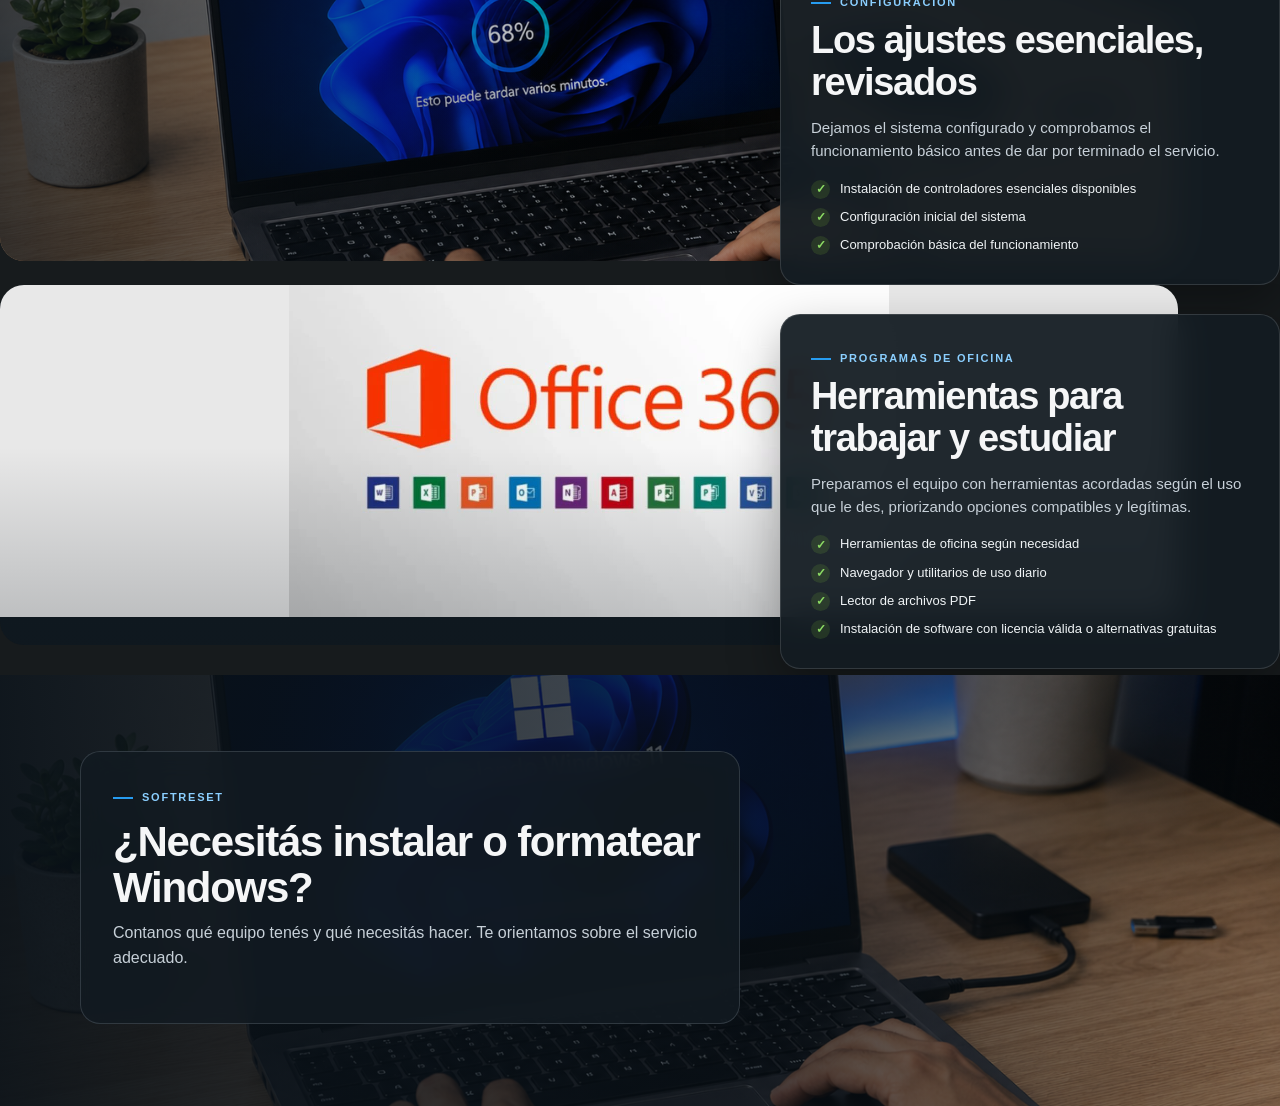
<file: prueba.html>
<!DOCTYPE html>
<html lang="es">
<head>
<meta charset="UTF-8">
<meta name="viewport" content="width=device-width, initial-scale=1">
<meta name="theme-color" content="#171b1d">
<meta name="description" content="Instalación, formateo y configuración inicial de Windows. SoftReset.">
<title>Instalación y formateo de Windows | SoftReset</title>
<style>
:root{--bg:#171b1d;--surface:#20282e;--surface-glass:rgba(20,28,34,.94);--text:#f5f6f7;--muted:#c7d0d8;--blue:#279cf0;--green:#78b936;--line:rgba(220,235,245,.15);--max:1120px}
*{box-sizing:border-box}html{scroll-behavior:smooth;scroll-padding-top:82px}body{margin:0;background:var(--bg);color:var(--text);font-family:Inter,"Segoe UI",Arial,sans-serif;line-height:1.55}a{color:inherit;text-decoration:none}.wrap{width:min(var(--max),calc(100% - 48px));margin-inline:auto}
.header{position:sticky;top:0;z-index:20;background:rgba(23,27,29,.94);backdrop-filter:blur(14px);border-bottom:1px solid var(--line)}.nav{height:88px;display:flex;align-items:center;justify-content:center;gap:18px}.logo{display:flex;align-items:center;justify-content:center}.logo img{display:block;width:270px;max-height:68px;object-fit:contain}.button{display:inline-flex;align-items:center;justify-content:center;gap:10px;padding:12px 22px;border-radius:999px;background:linear-gradient(105deg,#249cf2,#40ae79);font-weight:750;color:#fff;transition:filter .2s,transform .2s}.button:hover{filter:brightness(1.08);transform:translateY(-1px)}
.hero{position:relative;min-height:610px;display:flex;align-items:flex-end;padding:70px 0 64px;isolation:isolate;background:#101820 url('assets/img/configuracion-inicial-equipo.png') center 43%/cover no-repeat}.hero:before{content:"";position:absolute;inset:0;z-index:-1;background:linear-gradient(90deg,rgba(7,15,22,.18),rgba(7,15,22,.04) 55%,rgba(7,15,22,.2)),linear-gradient(0deg,rgba(7,15,22,.8),transparent 65%)}.hero-card{width:min(590px,68%);padding:32px 34px 30px;background:var(--surface-glass);border:1px solid rgba(255,255,255,.13);border-radius:22px;box-shadow:0 22px 60px rgba(0,0,0,.34);backdrop-filter:blur(16px);transform:translateY(20px)}.eyebrow{display:inline-flex;align-items:center;gap:9px;margin:0 0 12px;color:#8bcfff;font-size:11px;font-weight:850;letter-spacing:.16em;text-transform:uppercase}.eyebrow:before{content:"";width:20px;height:2px;background:var(--blue)}h1,h2,p{margin-top:0}.hero h1{font-size:clamp(38px,5.5vw,64px);line-height:1.03;letter-spacing:-.045em;margin-bottom:14px;max-width:550px}.hero h1 span{color:var(--blue)}.hero-card p{font-size:17px;color:#d5dee6;margin-bottom:22px;max-width:480px}.hero-meta{display:flex;flex-wrap:wrap;gap:9px 18px;margin-top:22px;color:#e1e8ed;font-size:12px}.hero-meta span:before{content:"✓";color:#63d98a;font-weight:900;margin-right:7px}
/* Primera tarjeta: mostrar la imagen completa con Windows 11, 10 y 7 visibles. */
.features > .feature:first-child .feature-photo {
  background: #111a21;
}
.features > .feature:first-child .feature-photo img {
  object-fit: contain;
  object-position: center top;
}
/* Cuadro de activación: la imagen llena el marco sin dejar bandas vacías. */
.features > .feature:nth-child(2) .feature-photo img {
  object-fit: cover;
  object-position: center center;
  background: transparent;
}
.features > .feature:nth-child(2) .feature-photo:after {
  background: linear-gradient(0deg,rgba(8,16,23,.28),rgba(8,16,23,.02));
}
/* Secciones fotográficas con tarjetas superpuestas */
.features{padding:34px 0 22px;overflow:hidden}.feature{position:relative;min-height:360px;margin:0 auto 24px;display:flex;align-items:flex-end;isolation:isolate}.feature:last-child{margin-bottom:8px}.feature-photo{position:absolute;inset:0 0 0 8%;z-index:-2;overflow:hidden;border-radius:24px;background:#111a21}.feature-photo img{width:100%;height:100%;display:block;object-fit:cover;transition:transform .65s ease}.feature:hover .feature-photo img{transform:scale(1.025)}.feature-photo:after{content:"";position:absolute;inset:0;background:linear-gradient(90deg,rgba(8,16,23,.08),rgba(8,16,23,.12) 45%,rgba(8,16,23,.68)),linear-gradient(0deg,rgba(8,16,23,.22),transparent 60%)}.feature-card{width:min(500px,52%);margin:0 0 -24px 0;padding:28px 30px 29px;border-radius:20px;background:var(--surface-glass);border:1px solid rgba(255,255,255,.13);box-shadow:0 20px 50px rgba(0,0,0,.34);backdrop-filter:blur(16px)}.feature-card .eyebrow{margin-bottom:9px}.feature h2{font-size:clamp(26px,3.2vw,38px);line-height:1.1;letter-spacing:-.035em;margin:0 0 12px}.feature-card p{font-size:15px;color:var(--muted);margin:0 0 16px}.specs{list-style:none;padding:0;margin:0;display:grid;gap:8px}.specs li{display:flex;align-items:flex-start;gap:10px;color:#f0f4f6;font-size:13px}.specs li:before{content:"✓";flex:0 0 19px;width:19px;height:19px;border-radius:50%;display:grid;place-items:center;background:rgba(120,185,54,.16);color:#8cdb64;font-weight:900;font-size:12px;margin-top:1px}.feature-number{position:absolute;top:22px;left:calc(8% + 22px);font-size:11px;letter-spacing:.18em;font-weight:800;color:#d7e4ec;text-shadow:0 2px 12px #000}.feature.reverse{justify-content:flex-end}.feature.reverse .feature-photo{inset:0 8% 0 0}.feature.reverse .feature-photo:after{background:linear-gradient(270deg,rgba(8,16,23,.08),rgba(8,16,23,.12) 45%,rgba(8,16,23,.72)),linear-gradient(0deg,rgba(8,16,23,.22),transparent 60%)}.feature.reverse .feature-card{margin-right:0}.feature.reverse .feature-number{left:auto;right:calc(8% + 22px)}
/* La tarjeta de Office necesita mostrar el logotipo completo, sin un recorte excesivo. */
#programas-oficina .feature-photo img{object-fit:contain;object-position:center top;background:#e8e8e8;transform:translateY(-28px)}
#programas-oficina .feature-photo{overflow:hidden}
#programas-oficina:hover .feature-photo img{transform:translateY(-28px) scale(1.025)}
#programas-oficina .feature-photo:after{background:linear-gradient(0deg,rgba(8,16,23,.22),transparent 55%)}
.end{position:relative;isolation:isolate;overflow:hidden;padding:76px 0 82px;background:#101820 url('assets/img/formateo.png') center 48%/cover no-repeat}.end:before{content:"";position:absolute;inset:0;z-index:-1;background:linear-gradient(90deg,rgba(9,17,24,.96),rgba(9,17,24,.72) 58%,rgba(9,17,24,.36))}.end-card{max-width:660px;padding:30px 32px;background:rgba(18,27,34,.84);border:1px solid var(--line);border-radius:20px;backdrop-filter:blur(12px)}.end h2{font-size:clamp(28px,4vw,42px);line-height:1.1;letter-spacing:-.03em;margin:0 0 10px}.end p{color:var(--muted);margin:0 0 22px}.footer{background:#111619;border-top:1px solid var(--line);padding:20px 0}.footer-row{display:flex;justify-content:space-between;align-items:center;gap:18px;color:#aebac4;font-size:12px}.footer img{width:165px;max-height:42px;object-fit:contain}
@media(max-width:700px){.wrap{width:calc(100% - 30px)}.nav{height:76px}.logo img{width:220px;max-height:60px}.hero{min-height:600px;padding:40px 0 42px;background-position:58% center}.hero:before{background:linear-gradient(0deg,rgba(7,15,22,.94),rgba(7,15,22,.26) 80%)}.hero-card{width:100%;padding:25px 23px 24px;transform:translateY(12px);border-radius:19px}.hero h1{font-size:clamp(36px,10vw,48px)}.hero-card p{font-size:15px}.features{padding:24px 0 12px}.feature,.feature.reverse{min-height:500px;margin-bottom:28px;align-items:flex-end;justify-content:flex-start}.feature-photo,.feature.reverse .feature-photo{inset:0 0 65px;border-radius:20px}.feature-photo:after,.feature.reverse .feature-photo:after{background:linear-gradient(0deg,rgba(8,16,23,.38),rgba(8,16,23,.02) 75%)}.feature-card,.feature.reverse .feature-card{width:calc(100% - 20px);margin:0 10px -2px;padding:21px 20px 22px;border-radius:18px}.feature h2{font-size:29px}.feature-card p{font-size:14px}.feature-number,.feature.reverse .feature-number{left:18px;right:auto;top:18px}.end{padding:52px 0;background-position:60% center}.end-card{padding:25px 22px}.footer-row{align-items:flex-start;flex-direction:column;gap:12px}}
@media(prefers-reduced-motion:reduce){html{scroll-behavior:auto}.feature-photo img,.button{transition:none}}

/* Cuadro de activación: mostrar el paquete completo de Windows y Office */
.feature-photo.activation-photo { background: #f4f5f8; }
.feature-photo.activation-photo img { object-fit: contain; object-position: center top; transform: none !important; background: #f4f5f8; }
.feature-photo.activation-photo:after { background: linear-gradient(0deg, rgba(8,16,23,.18), rgba(8,16,23,0) 45%); }
</style>
</head>
<body>
<header class="header"><div class="wrap nav"><a class="logo" href="#inicio" aria-label="SoftReset, inicio"><img src="assets/img/softreset-logo-horizontal-dark.png" alt="SoftReset, formateo e instalación de Windows"></a></div></header>
<main id="inicio">
<section class="hero"><div class="wrap"><div class="hero-card"><span class="eyebrow">Formateo e instalación de Windows</span><h1>Tu PC lista para <span>volver a rendir.</span></h1><p>Instalación limpia, preparación del disco y configuración inicial para que vuelvas a trabajar con tu equipo.</p></div></div></section>
<section class="features" aria-label="Qué incluye el servicio">
<article class="feature"><div class="feature-photo"><img src="assets/img/instalacion-limpia-windows.jpeg" alt="Versiones de Windows compatibles" loading="lazy"></div><div class="feature-card"><span class="eyebrow">Instalación</span><h2>Windows instalado desde cero</h2><p>Instalamos una copia limpia de Windows y dejamos el sistema preparado para su configuración inicial.</p><ul class="specs"><li>Instalación limpia del sistema operativo</li><li>Formateo del disco según lo acordado</li><li>Preparación de SSD o HDD</li><li>Versión elegida según compatibilidad del equipo</li><li>Preparación para las actualizaciones disponibles</li></ul></div></article>
<article class="feature"><div class="feature-photo activation-photo"><img src="assets/img/activacion-windows-office-banner.jpg" alt="Windows 11 Pro, Microsoft Office y símbolo de licencia válida" loading="lazy"></div><div class="feature-card"><span class="eyebrow">Activación</span><h2>Activación de Windows con licencia válida</h2><p>Comprobamos el estado de activación y activamos Windows cuando se dispone de una licencia válida compatible.</p><ul class="specs"><li>Verificación del estado de activación</li><li>Uso de la licencia válida disponible</li><li>Sin prometer licencias que no se hayan proporcionado</li></ul></div></article>
<article class="feature reverse"><div class="feature-photo"><img src="assets/img/configuracion-inicial-equipo.png" alt="Configuración inicial de Windows en una notebook" loading="lazy"></div><div class="feature-card"><span class="eyebrow">Configuración</span><h2>Los ajustes esenciales, revisados</h2><p>Dejamos el sistema configurado y comprobamos el funcionamiento básico antes de dar por terminado el servicio.</p><ul class="specs"><li>Instalación de controladores esenciales disponibles</li><li>Configuración inicial del sistema</li><li>Comprobación básica del funcionamiento</li></ul></div></article>
<article class="feature reverse" id="programas-oficina"><div class="feature-photo"><img src="assets/img/programas-basicos.jpg" alt="Microsoft Office y programas de oficina" loading="lazy"></div><div class="feature-card"><span class="eyebrow">Programas de oficina</span><h2>Herramientas para trabajar y estudiar</h2><p>Preparamos el equipo con herramientas acordadas según el uso que le des, priorizando opciones compatibles y legítimas.</p><ul class="specs"><li>Herramientas de oficina según necesidad</li><li>Navegador y utilitarios de uso diario</li><li>Lector de archivos PDF</li><li>Instalación de software con licencia válida o alternativas gratuitas</li></ul></div></article>
</section>
<section class="end" id="contacto"><div class="wrap"><div class="end-card"><span class="eyebrow">SoftReset</span><h2>¿Necesitás instalar o formatear Windows?</h2><p>Contanos qué equipo tenés y qué necesitás hacer. Te orientamos sobre el servicio adecuado.</p></div></div></section>
</main>

</body>
</html>
</file>
<file: css/styles.css>
:root {
  --bg: #f5f7fb;
  --dark: #0f172a;
  --dark-soft: #1e293b;
  --text: #1f2937;
  --muted: #64748b;
  --primary: #2196F3;
  --primary-dark: #1976D2;
  --card: #ffffff;
  --line: #e2e8f0;
  --shadow: 0 18px 45px rgba(15, 23, 42, 0.12);
  --radius: 22px;
}

* {
  box-sizing: border-box;
  margin: 0;
  padding: 0;
}

html {
  scroll-behavior: smooth;
}

body {
  font-family: Arial, Helvetica, sans-serif;
  background: var(--bg);
  color: var(--text);
  line-height: 1.6;
  padding-bottom: 68px;
}

img {
  max-width: 100%;
  display: block;
}

a {
  color: inherit;
  text-decoration: none;
}

button,
input,
select,
textarea {
  font-family: inherit;
}

.container {
  width: min(1120px, calc(100% - 32px));
  margin: 0 auto;
}

/* Header */
.site-header {
  position: sticky;
  top: 0;
  z-index: 50;
  background: rgba(15, 23, 42, 0.92);
  backdrop-filter: blur(12px);
  color: #fff;
  border-bottom: 1px solid rgba(255,255,255,0.08);
}

.header-content {
  min-height: 72px;
  display: flex;
  align-items: center;
  justify-content: space-between;
}

.brand {
  display: inline-flex;
  align-items: center;
  gap: 10px;
}

.brand-icon {
  width: 44px;
  height: 44px;
  border-radius: 14px;
  display: grid;
  place-items: center;
  font-weight: 900;
  background: linear-gradient(135deg, var(--primary), #4CAF50);
  color: #061018;
}

.brand small {
  display: block;
  color: #cbd5e1;
  font-size: 12px;
  margin-top: -2px;
}

.menu-btn {
  width: 44px;
  height: 44px;
  border: 0;
  border-radius: 12px;
  background: rgba(255,255,255,0.08);
  display: grid;
  place-items: center;
  gap: 4px;
  padding: 10px;
}

.menu-btn span {
  width: 22px;
  height: 2px;
  background: #fff;
  border-radius: 10px;
}

.nav-menu {
  position: fixed;
  top: 72px;
  left: 16px;
  right: 16px;
  background: #111827;
  border: 1px solid rgba(255,255,255,0.08);
  border-radius: 18px;
  padding: 14px;
  display: none;
  box-shadow: var(--shadow);
}

.nav-menu.active {
  display: grid;
}

.nav-menu a {
  padding: 14px;
  border-radius: 12px;
  color: #e5e7eb;
}

.nav-menu a:hover,
.nav-cta {
  background: rgba(33, 150, 243, 0.14);
}

/* Hero */
.hero {
  padding: 38px 0 34px;
  background:
    radial-gradient(circle at top right, rgba(33,150,243,0.24), transparent 34%),
    linear-gradient(180deg, #0f172a 0%, #1e293b 100%);
  color: #fff;
  overflow: hidden;
}

.hero-grid {
  display: block;
}

.badge {
  display: inline-flex;
  width: fit-content;
  padding: 8px 12px;
  border-radius: 999px;
  background: rgba(33, 150, 243, 0.15);
  color: #81C784;
  border: 1px solid rgba(129, 199, 132, 0.25);
  font-size: 13px;
  font-weight: 700;
  margin-bottom: 16px;
}

.hero h1 {
  font-size: clamp(31px, 8.5vw, 64px);
  line-height: 1.05;
  letter-spacing: -1.2px;
  margin-bottom: 16px;
}

.hero p {
  color: #cbd5e1;
  font-size: 17px;
  margin-bottom: 24px;
}


.btn {
  min-height: 48px;
  border: 0;
  border-radius: 14px;
  display: inline-flex;
  justify-content: center;
  align-items: center;
  padding: 14px 18px;
  font-weight: 800;
  cursor: pointer;
  transition: transform 0.2s ease, background 0.2s ease, box-shadow 0.2s ease;
}

.btn:active {
  transform: scale(0.98);
}

.btn-primary {
  background: var(--primary);
  color: #052e16;
  box-shadow: 0 12px 30px rgba(33, 150, 243, 0.28);
}

.btn-primary:hover {
  background: var(--primary-dark);
}

.btn-secondary {
  background: #fff;
  color: var(--dark);
  border: 1px solid var(--line);
}








/* Secciones */
.section {
  padding: 58px 0;
}

.section-light {
  background: #fff;
}

.section-dark {
  background: var(--dark);
  color: #fff;
}

.section-title {
  text-align: center;
  max-width: 720px;
  margin: 0 auto 28px;
}

.section-title span {
  display: inline-block;
  color: var(--primary-dark);
  font-weight: 900;
  margin-bottom: 8px;
}

.section-dark .section-title span {
  color: #81C784;
}

.section-title h2 {
  font-size: clamp(28px, 7vw, 44px);
  line-height: 1.1;
  margin-bottom: 10px;
}

.section-title p {
  color: var(--muted);
}

.section-dark .section-title p {
  color: #cbd5e1;
}

/* Servicios */
.service-grid {
  display: grid;
  gap: 16px;
}

.service-card,
.plan-card,
.step,
.contact-form,
.contact-info,
.faq-list {
  background: var(--card);
  border: 1px solid var(--line);
  border-radius: var(--radius);
  padding: 20px;
  box-shadow: 0 12px 30px rgba(15, 23, 42, 0.06);
}

.service-card img {
  height: 145px;
  width: 100%;
  object-fit: cover;
  background: #eff6ff;
  border-radius: 18px;
  margin-bottom: 16px;
}

.service-card h3,
.step h3,
.plan-card h3 {
  margin-bottom: 8px;
  color: var(--dark);
}

.service-card p,
.step p,
.plan-card li {
  color: var(--muted);
}

/* Steps */
.steps {
  display: grid;
  gap: 16px;
}

.step {
  background: var(--dark-soft);
  border-color: rgba(255,255,255,0.08);
}

.step span {
  display: inline-grid;
  place-items: center;
  width: 42px;
  height: 42px;
  border-radius: 14px;
  background: rgba(33, 150, 243, 0.15);
  color: #81C784;
  font-weight: 900;
  margin-bottom: 12px;
}

.step h3 {
  color: #fff;
}

.step p {
  color: #cbd5e1;
}

/* Planes */
.plans-grid {
  display: flex;
  gap: 16px;
  overflow-x: auto;
  overflow-y: visible;
  scroll-snap-type: x mandatory;
  padding: 4px 6px 18px;
  margin: 0 -6px;
  -webkit-overflow-scrolling: touch;
}

.plans-grid::-webkit-scrollbar {
  height: 8px;
}

.plans-grid::-webkit-scrollbar-thumb {
  background: #cbd5e1;
  border-radius: 999px;
}

.plan-card {
  position: relative;
  min-width: min(86vw, 370px);
  flex: 0 0 auto;
  scroll-snap-align: center;
}

.plan-featured {
  border: 2px solid var(--primary);
  transform: none;
}

.plan-label {
  display: inline-block;
  background: var(--primary);
  color: #052e16;
  padding: 6px 10px;
  border-radius: 999px;
  font-size: 12px;
  font-weight: 900;
  margin-bottom: 12px;
}

.price {
  font-size: 30px;
  font-weight: 900;
  color: var(--primary-dark);
  margin: 10px 0 16px;
}

.plan-card ul {
  list-style: none;
  display: grid;
  gap: 9px;
  margin-bottom: 18px;
}

.plan-card li::before {
  content: "✓";
  color: var(--primary-dark);
  font-weight: 900;
  margin-right: 8px;
}

/* FAQ */
.faq-question {
  width: 100%;
  border: 0;
  background: #fff;
  color: var(--dark);
  font-size: 16px;
  font-weight: 900;
  display: flex;
  justify-content: space-between;
  align-items: center;
  padding: 18px 0;
  cursor: pointer;
  text-align: left;
}

.faq-question:not(:first-child) {
  border-top: 1px solid var(--line);
}

.faq-question span {
  font-size: 24px;
  color: var(--primary-dark);
}

.faq-answer {
  max-height: 0;
  overflow: hidden;
  transition: max-height 0.25s ease;
  color: var(--muted);
}

.faq-answer.open {
  max-height: 160px;
  padding-bottom: 16px;
}

/* Contacto */
.contact-grid {
  display: grid;
  gap: 18px;
}

.contact-info h2 {
  font-size: clamp(28px, 7vw, 44px);
  line-height: 1.1;
  margin-bottom: 12px;
}

.contact-info p {
  color: var(--muted);
}

.contact-data {
  display: grid;
  gap: 10px;
  margin-top: 22px;
}

.contact-form {
  display: grid;
  gap: 14px;
}

.contact-form label {
  display: grid;
  gap: 7px;
  font-weight: 800;
  color: var(--dark);
}

.contact-form input,
.contact-form select,
.contact-form textarea {
  width: 100%;
  border: 1px solid var(--line);
  background: #f8fafc;
  border-radius: 14px;
  padding: 14px;
  font-size: 16px;
  outline: none;
}

.contact-form input:focus,
.contact-form select:focus,
.contact-form textarea:focus {
  border-color: var(--primary);
  box-shadow: 0 0 0 4px rgba(33,150,243,0.14);
}

/* WhatsApp y barra móvil */
.whatsapp-float {
  position: fixed;
  right: 16px;
  bottom: 84px;
  z-index: 60;
  background: var(--primary);
  color: #052e16;
  font-weight: 900;
  padding: 14px 18px;
  border-radius: 999px;
  box-shadow: 0 14px 30px rgba(33,150,243,0.35);
}

.mobile-bottom-bar {
  position: fixed;
  left: 12px;
  right: 12px;
  bottom: 12px;
  z-index: 55;
  display: grid;
  grid-template-columns: repeat(3, 1fr);
  background: rgba(15, 23, 42, 0.94);
  border: 1px solid rgba(255,255,255,0.08);
  border-radius: 20px;
  overflow: hidden;
  box-shadow: var(--shadow);
}

.mobile-bottom-bar a {
  color: #fff;
  text-align: center;
  padding: 14px 8px;
  font-size: 13px;
  font-weight: 800;
}

.mobile-bottom-bar a:hover {
  background: rgba(33,150,243,0.14);
}

footer {
  background: var(--dark);
  color: #cbd5e1;
  padding: 30px 0 96px;
  text-align: center;
}

/* Animaciones */
.reveal {
  opacity: 0;
  transform: translateY(18px);
  transition: opacity 0.55s ease, transform 0.55s ease;
}

.reveal.active {
  opacity: 1;
  transform: translateY(0);
}

/* Tablet y escritorio */
@media (min-width: 620px) {
  body {
    padding-bottom: 0;
  }

  

  .service-grid,
  .steps {
    grid-template-columns: repeat(2, 1fr);
  }

  .gallery-grid {
    grid-template-columns: repeat(4, 1fr);
  }

  .mobile-bottom-bar {
    display: none;
  }

  .whatsapp-float {
    bottom: 22px;
  }

  footer {
    padding-bottom: 30px;
  }
}

@media (min-width: 920px) {
  .menu-btn {
    display: none;
  }

  .nav-menu {
    position: static;
    display: flex;
    align-items: center;
    gap: 4px;
    background: transparent;
    border: 0;
    box-shadow: none;
    padding: 0;
  }

  .nav-menu a {
    padding: 10px 12px;
  }

  .nav-cta {
    background: var(--primary);
    color: #052e16 !important;
    font-weight: 900;
  }

  .hero {
    padding: 70px 0;
    background:
      radial-gradient(circle at top right, rgba(33,150,243,0.26), transparent 31%),
      linear-gradient(135deg, #0f172a 0%, #111827 55%, #1e293b 100%);
  }

  .hero-grid {
  display: block;
}

  

  .service-grid {
    grid-template-columns: repeat(4, 1fr);
  }

  .plans-grid {
    display: grid;
    grid-template-columns: repeat(3, 1fr);
    overflow: visible;
    padding: 0;
    margin: 0;
  }

  .plan-card {
    min-width: 0;
    flex: initial;
  }

  .plan-featured {
    transform: scale(1.01);
  }

  .contact-grid {
    grid-template-columns: 0.9fr 1.1fr;
    align-items: start;
  }
}


/* Corrección V5: hero limpio, sin tarjetas ni placeholder */
.hero-text {
  max-width: 760px;
}

@media (min-width: 920px) {
  .hero-text {
    max-width: 820px;
  }
}


/* Corrección V6: mobile limpio y sin desbordes */
html,
body {
  max-width: 100%;
  overflow-x: hidden;
}

.hero {
  padding: 42px 0 48px;
}

.hero-grid {
  display: block;
  width: 100%;
}

.hero-text {
  display: block;
  width: 100%;
  max-width: 760px;
  min-width: 0;
}

.hero h1 {
  max-width: 100%;
  overflow-wrap: break-word;
  word-break: normal;
  hyphens: auto;
}

.hero p {
  max-width: 680px;
}

#planes {
  scroll-margin-top: 86px;
}

#proceso {
  scroll-margin-top: 86px;
}

/* Los planes quedan debajo de Servicios y en celular se deslizan horizontalmente */
@media (max-width: 619px) {
  .plans-grid {
    display: flex;
    gap: 14px;
    overflow-x: auto;
    scroll-snap-type: x mandatory;
    padding: 4px 16px 18px;
    margin-left: -16px;
    margin-right: -16px;
  }

  .plan-card {
    min-width: 82vw;
    max-width: 82vw;
    scroll-snap-align: start;
  }

  .section {
    padding: 46px 0;
  }

  .hero h1 {
    font-size: clamp(34px, 11vw, 48px);
    line-height: 1.04;
  }
}

@media (min-width: 620px) {
  .plans-grid {
    display: grid;
    grid-template-columns: repeat(3, minmax(0, 1fr));
    overflow: visible;
    padding: 0;
    margin: 0;
  }

  .plan-card {
    min-width: 0;
    max-width: none;
  }
}


/* Corrección V7: dos planes verticales */
.service-grid {
  display: grid;
  grid-template-columns: 1fr;
  gap: 16px;
  max-width: 900px;
  margin: 0 auto;
}

.plans-grid,
.plans-two-vertical {
  display: grid !important;
  grid-template-columns: 1fr !important;
  gap: 18px !important;
  max-width: 820px;
  margin: 0 auto !important;
  padding: 0 !important;
  overflow: visible !important;
}

.plan-card {
  width: 100% !important;
  min-width: 0 !important;
  max-width: none !important;
  scroll-snap-align: unset !important;
}

.plan-featured {
  transform: none !important;
}

.plan-desc {
  color: var(--muted);
  margin: -4px 0 16px;
}

.plan-label-dark {
  background: #0f172a;
  color: #ffffff;
}

@media (max-width: 619px) {
  .plans-grid,
  .plans-two-vertical {
    display: grid !important;
    grid-template-columns: 1fr !important;
    overflow: visible !important;
    margin-left: 0 !important;
    margin-right: 0 !important;
    padding: 0 !important;
  }

  .plan-card {
    min-width: 0 !important;
    max-width: none !important;
  }
}

@media (min-width: 720px) {
  .service-grid {
    grid-template-columns: repeat(2, minmax(0, 1fr));
  }
}


/* Corrección V8: tercer plan combinado */
.plans-three-vertical {
  display: grid !important;
  grid-template-columns: 1fr !important;
  gap: 18px !important;
  max-width: 860px;
  margin: 0 auto !important;
  padding: 0 !important;
  overflow: visible !important;
}

.plans-three-vertical .plan-card {
  width: 100% !important;
  min-width: 0 !important;
  max-width: none !important;
}

.plans-three-vertical .plan-featured {
  border: 2px solid var(--primary);
  box-shadow: 0 18px 45px rgba(33, 150, 243, 0.16);
}

@media (min-width: 960px) {
  .plans-three-vertical {
    grid-template-columns: repeat(3, minmax(0, 1fr)) !important;
    max-width: 1120px;
    align-items: stretch;
  }
}


/* Corrección V9: inicio más prolijo y legible en móvil */
.hero-clean {
  padding: 28px 0 42px;
  background:
    radial-gradient(circle at 15% 20%, rgba(33, 150, 243, 0.22), transparent 32%),
    radial-gradient(circle at 85% 15%, rgba(76, 175, 80, 0.13), transparent 30%),
    linear-gradient(135deg, #0f172a 0%, #111827 56%, #0f2a24 100%);
  color: #ffffff;
}

.hero-clean .container {
  width: min(1120px, calc(100% - 28px));
}

.hero-panel {
  width: 100%;
  max-width: 1080px;
  margin: 0 auto;
  border: 1px solid rgba(255,255,255,0.10);
  border-radius: 30px;
  padding: 22px;
  background:
    linear-gradient(135deg, rgba(255,255,255,0.08), rgba(255,255,255,0.03)),
    rgba(15, 23, 42, 0.72);
  box-shadow: 0 22px 55px rgba(2, 6, 23, 0.30);
  overflow: hidden;
}

.hero-copy {
  width: 100%;
  min-width: 0;
}

.hero-copy .badge {
  margin-bottom: 16px;
  color: #bbf7d0;
  background: rgba(33, 150, 243, 0.13);
  border-color: rgba(187, 247, 208, 0.22);
}

.hero-copy h1 {
  max-width: 780px;
  margin: 0 0 16px;
  color: #ffffff;
  font-size: clamp(34px, 8.6vw, 62px);
  line-height: 1.04;
  letter-spacing: -1.6px;
  overflow-wrap: normal;
  word-break: normal;
  hyphens: none;
}

.hero-copy h1 span {
  display: block;
  color: #81C784;
  font-size: clamp(28px, 7vw, 52px);
  margin-bottom: 4px;
}

.hero-copy p {
  max-width: 720px;
  margin: 0;
  color: #cbd5e1;
  font-size: clamp(16px, 4.2vw, 20px);
  line-height: 1.55;
  letter-spacing: 0;
}

.hero-tags {
  display: flex;
  flex-wrap: wrap;
  gap: 10px;
  margin-top: 22px;
}

.hero-tags span {
  display: inline-flex;
  align-items: center;
  min-height: 38px;
  padding: 8px 12px;
  border-radius: 999px;
  background: rgba(255,255,255,0.09);
  border: 1px solid rgba(255,255,255,0.10);
  color: #e5e7eb;
  font-size: 14px;
  font-weight: 800;
}

.hero-summary {
  display: grid;
  grid-template-columns: 1fr;
  gap: 12px;
  margin-top: 22px;
}

.hero-summary div {
  padding: 16px;
  border-radius: 20px;
  background: rgba(15, 23, 42, 0.72);
  border: 1px solid rgba(255,255,255,0.10);
}

.hero-summary strong {
  display: block;
  color: #ffffff;
  font-size: 16px;
  margin-bottom: 4px;
}

.hero-summary small {
  display: block;
  color: #cbd5e1;
  font-size: 14px;
  line-height: 1.35;
}

@media (max-width: 420px) {
  .hero-clean {
    padding: 22px 0 34px;
  }

  .hero-clean .container {
    width: min(100% - 22px, 1120px);
  }

  .hero-panel {
    border-radius: 24px;
    padding: 18px;
  }

  .hero-copy h1 {
    font-size: clamp(30px, 8.9vw, 40px);
    letter-spacing: -0.9px;
    line-height: 1.08;
  }

  .hero-copy h1 span {
    font-size: clamp(26px, 7.5vw, 34px);
  }

  .hero-copy p {
    font-size: 16px;
    line-height: 1.5;
  }

  .hero-tags span {
    font-size: 13px;
    min-height: 34px;
  }
}

@media (min-width: 760px) {
  .hero-panel {
    padding: 34px;
  }

  .hero-summary {
    grid-template-columns: repeat(3, minmax(0, 1fr));
  }
}

@media (min-width: 980px) {
  .hero-panel {
    display: grid;
    grid-template-columns: 1.3fr 0.7fr;
    gap: 30px;
    align-items: center;
    padding: 42px;
  }

  .hero-summary {
    grid-template-columns: 1fr;
    margin-top: 0;
  }
}


/* Corrección V10: planes horizontales con indicador de deslizamiento */
#planes .container {
  position: relative;
}

.plans-hint {
  display: none;
}

/* Celular: carrusel horizontal */
@media (max-width: 619px) {
  #planes .plans-grid,
  #planes .plans-two-vertical,
  #planes .plans-three-vertical {
    display: flex !important;
    grid-template-columns: none !important;
    gap: 14px !important;
    max-width: none !important;
    width: auto !important;
    margin-left: -16px !important;
    margin-right: -16px !important;
    padding: 4px 16px 24px !important;
    overflow-x: auto !important;
    overflow-y: visible !important;
    scroll-snap-type: x mandatory;
    scroll-padding-left: 16px;
    -webkit-overflow-scrolling: touch;
  }

  #planes .plans-grid::-webkit-scrollbar,
  #planes .plans-two-vertical::-webkit-scrollbar,
  #planes .plans-three-vertical::-webkit-scrollbar {
    display: none;
  }

  #planes .plans-grid,
  #planes .plans-two-vertical,
  #planes .plans-three-vertical {
    scrollbar-width: none;
  }

  #planes .plan-card {
    flex: 0 0 84vw !important;
    width: 84vw !important;
    min-width: 84vw !important;
    max-width: 84vw !important;
    scroll-snap-align: start !important;
  }

  #planes .plan-featured {
    transform: none !important;
  }

  .plans-hint {
    position: absolute;
    right: 8px;
    top: 158px;
    z-index: 3;
    display: inline-flex;
    align-items: center;
    gap: 7px;
    padding: 9px 12px;
    border-radius: 999px;
    background: rgba(15, 23, 42, 0.56);
    color: rgba(255, 255, 255, 0.92);
    backdrop-filter: blur(8px);
    box-shadow: 0 10px 28px rgba(15, 23, 42, 0.18);
    font-size: 13px;
    font-weight: 900;
    pointer-events: none;
    animation: hintMove 1.4s ease-in-out infinite;
  }

  .plans-hint span {
    font-size: 18px;
    line-height: 1;
    letter-spacing: -2px;
  }

  #planes .container::after {
    content: "";
    position: absolute;
    right: -16px;
    top: 210px;
    bottom: 34px;
    width: 72px;
    pointer-events: none;
    background: linear-gradient(90deg, rgba(245, 247, 251, 0), rgba(245, 247, 251, 0.96));
  }
}

/* Escritorio/tablet: 3 columnas normales */
@media (min-width: 620px) {
  #planes .plans-grid,
  #planes .plans-three-vertical {
    display: grid !important;
    grid-template-columns: repeat(3, minmax(0, 1fr)) !important;
    gap: 18px !important;
    max-width: 1120px !important;
    margin: 0 auto !important;
    padding: 0 !important;
    overflow: visible !important;
  }

  #planes .plan-card {
    width: auto !important;
    min-width: 0 !important;
    max-width: none !important;
    flex: initial !important;
  }
}

@keyframes hintMove {
  0%, 100% {
    transform: translateX(0);
    opacity: 0.78;
  }
  50% {
    transform: translateX(7px);
    opacity: 1;
  }
}


/* Corrección V11: sección Proceso eliminada */
#contacto {
  scroll-margin-top: 86px;
}


/* Corrección V12: precios finales y nota */
.prices-note {
  max-width: 780px;
  margin: 18px auto 0;
  padding: 14px 16px;
  border-radius: 16px;
  background: rgba(15, 23, 42, 0.06);
  border: 1px solid rgba(15, 23, 42, 0.08);
  color: var(--muted);
  font-size: 14px;
  text-align: center;
}

@media (max-width: 619px) {
  .prices-note {
    margin-top: 8px;
    text-align: left;
  }
}


/* Corrección V19: evitar que el degradado del carrusel tape la nota de precios */
#planes .container::after {
  display: none !important;
}

.prices-note {
  position: relative;
  z-index: 1;
}


/* Corrección V22: logo real en el header */
.brand-logo {
  display: inline-flex;
  align-items: center;
  min-width: 0;
  max-width: calc(100% - 74px);
}

.brand-logo img {
  display: block;
  height: 54px;
  width: auto;
  max-width: 245px;
  object-fit: contain;
  border-radius: 0;
}

.brand-icon,
.brand-logo span,
.brand-logo strong,
.brand-logo small {
  display: none !important;
}

.header-content {
  gap: 14px;
}

@media (max-width: 420px) {
  .brand-logo img {
    height: 48px;
    max-width: 220px;
  }
}

@media (min-width: 920px) {
  .brand-logo img {
    height: 58px;
    max-width: 285px;
  }
}


/* Corrección V23: logo más grande en el header */
.site-header .header-content {
  min-height: 92px;
}

.brand-logo img {
  height: 78px !important;
  max-width: 360px !important;
}

@media (max-width: 420px) {
  .site-header .header-content {
    min-height: 86px;
  }

  .brand-logo img {
    height: 68px !important;
    max-width: 280px !important;
  }
}

@media (min-width: 920px) {
  .site-header .header-content {
    min-height: 96px;
  }

  .brand-logo img {
    height: 82px !important;
    max-width: 390px !important;
  }
}


/* Corrección V25: vuelve el logo original, recortado y más visible */
.site-header .header-content {
  min-height: 86px !important;
  display: flex;
  align-items: center;
  justify-content: space-between;
}

.brand-logo {
  display: flex !important;
  align-items: center !important;
  max-width: calc(100% - 78px) !important;
}

.brand-logo img {
  height: 72px !important;
  width: auto !important;
  max-width: 360px !important;
  object-fit: contain !important;
  border-radius: 0 !important;
}

@media (max-width: 420px) {
  .site-header .header-content {
    min-height: 82px !important;
  }

  .brand-logo img {
    height: 64px !important;
    max-width: 285px !important;
  }
}

@media (min-width: 920px) {
  .site-header .header-content {
    min-height: 90px !important;
  }

  .brand-logo img {
    height: 76px !important;
    max-width: 420px !important;
  }
}


/* Corrección V26: usar el logo exacto enviado por el usuario */
.site-header .header-content {
  min-height: 86px !important;
  display: flex;
  align-items: center;
  justify-content: space-between;
}

.brand-logo {
  display: flex !important;
  align-items: center !important;
  max-width: calc(100% - 78px) !important;
}

.brand-logo img {
  height: auto !important;
  width: min(360px, calc(100vw - 112px)) !important;
  max-height: 70px !important;
  object-fit: contain !important;
  border-radius: 0 !important;
}

@media (max-width: 420px) {
  .site-header .header-content {
    min-height: 82px !important;
  }

  .brand-logo img {
    width: min(285px, calc(100vw - 104px)) !important;
    max-height: 62px !important;
  }
}

@media (min-width: 920px) {
  .site-header .header-content {
    min-height: 90px !important;
  }

  .brand-logo img {
    width: 420px !important;
    max-height: 76px !important;
  }
}


/* Corrección V27: logo centrado y más alargado en el header */
.site-header .header-content {
  position: relative !important;
  min-height: 104px !important;
  display: flex !important;
  align-items: center !important;
  justify-content: center !important;
  padding-left: 78px !important;
  padding-right: 78px !important;
}

.brand-logo {
  display: flex !important;
  align-items: center !important;
  justify-content: center !important;
  width: 100% !important;
  max-width: none !important;
}

.brand-logo img {
  width: min(560px, calc(100vw - 170px)) !important;
  height: auto !important;
  max-height: 86px !important;
  object-fit: contain !important;
  border-radius: 0 !important;
}

.menu-btn {
  position: absolute !important;
  right: 0 !important;
  top: 50% !important;
  transform: translateY(-50%) !important;
}

@media (max-width: 420px) {
  .site-header .header-content {
    min-height: 96px !important;
    padding-left: 62px !important;
    padding-right: 74px !important;
  }

  .brand-logo img {
    width: min(430px, calc(100vw - 146px)) !important;
    max-height: 78px !important;
  }
}

@media (min-width: 920px) {
  .site-header .header-content {
    min-height: 110px !important;
  }

  .brand-logo img {
    width: 620px !important;
    max-height: 92px !important;
  }
}


/* Corrección V28: logo grande sobresaliendo sin agrandar el fondo del header */
.site-header {
  overflow: visible !important;
}

.site-header .container,
.site-header .header-content {
  overflow: visible !important;
}

.site-header .header-content {
  position: relative !important;
  min-height: 82px !important;
  height: 82px !important;
  display: flex !important;
  align-items: center !important;
  justify-content: center !important;
  padding-left: 72px !important;
  padding-right: 72px !important;
}

.brand-logo {
  position: absolute !important;
  left: 50% !important;
  top: 50% !important;
  transform: translate(-50%, -50%) !important;
  z-index: 3 !important;
  display: flex !important;
  align-items: center !important;
  justify-content: center !important;
  width: auto !important;
  max-width: none !important;
  pointer-events: auto !important;
}

.brand-logo img {
  width: min(620px, calc(100vw - 130px)) !important;
  height: auto !important;
  max-height: none !important;
  object-fit: contain !important;
  border-radius: 0 !important;
  transform: scale(1.18) !important;
  transform-origin: center center !important;
}

.menu-btn {
  position: absolute !important;
  right: 0 !important;
  top: 50% !important;
  transform: translateY(-50%) !important;
  z-index: 5 !important;
}

.hero-clean,
.hero {
  position: relative !important;
  z-index: 1 !important;
}

/* En móvil: logo grande, pero sin tapar el menú */
@media (max-width: 420px) {
  .site-header .header-content {
    min-height: 78px !important;
    height: 78px !important;
    padding-left: 54px !important;
    padding-right: 70px !important;
  }

  .brand-logo img {
    width: min(500px, calc(100vw - 112px)) !important;
    transform: scale(1.26) !important;
  }
}

/* En escritorio: más alargado y protagonista */
@media (min-width: 920px) {
  .site-header .header-content {
    min-height: 86px !important;
    height: 86px !important;
  }

  .brand-logo img {
    width: 720px !important;
    transform: scale(1.16) !important;
  }
}


/* Corrección V29: logo más abajo y sin menú hamburguesa */
.site-header {
  overflow: visible !important;
}

.site-header .container,
.site-header .header-content {
  overflow: visible !important;
}

.site-header .header-content {
  position: relative !important;
  min-height: 82px !important;
  height: 82px !important;
  display: flex !important;
  align-items: center !important;
  justify-content: center !important;
  padding-left: 0 !important;
  padding-right: 0 !important;
}

.brand-logo {
  position: absolute !important;
  left: 50% !important;
  top: 62% !important;
  transform: translate(-50%, -50%) !important;
  z-index: 6 !important;
  display: flex !important;
  align-items: center !important;
  justify-content: center !important;
  width: auto !important;
  max-width: none !important;
}

.brand-logo img {
  width: min(720px, calc(100vw - 24px)) !important;
  height: auto !important;
  max-height: none !important;
  object-fit: contain !important;
  border-radius: 0 !important;
  transform: scale(1.12) !important;
  transform-origin: center center !important;
}

.menu-btn,
.nav-menu {
  display: none !important;
}

@media (max-width: 420px) {
  .site-header .header-content {
    min-height: 78px !important;
    height: 78px !important;
  }

  .brand-logo {
    top: 63% !important;
  }

  .brand-logo img {
    width: min(560px, calc(100vw - 18px)) !important;
    transform: scale(1.18) !important;
  }
}

@media (min-width: 920px) {
  .site-header .header-content {
    min-height: 86px !important;
    height: 86px !important;
  }

  .brand-logo {
    top: 61% !important;
  }

  .brand-logo img {
    width: 780px !important;
    transform: scale(1.10) !important;
  }
}


/* Corrección V30: bajar el bloque completo del header con el logo */
.site-header {
  padding-top: 16px !important;
  padding-bottom: 10px !important;
  overflow: visible !important;
}

.site-header .header-content {
  min-height: 92px !important;
  height: 92px !important;
}

.brand-logo {
  top: 58% !important;
}

.brand-logo img {
  width: min(720px, calc(100vw - 24px)) !important;
  transform: scale(1.08) !important;
}

/* Dar aire debajo del header para que el logo no choque con el hero */
.hero-clean,
.hero {
  margin-top: 18px !important;
}

@media (max-width: 420px) {
  .site-header {
    padding-top: 18px !important;
    padding-bottom: 12px !important;
  }

  .site-header .header-content {
    min-height: 88px !important;
    height: 88px !important;
  }

  .brand-logo {
    top: 58% !important;
  }

  .brand-logo img {
    width: min(560px, calc(100vw - 18px)) !important;
    transform: scale(1.12) !important;
  }

  .hero-clean,
  .hero {
    margin-top: 20px !important;
  }
}

@media (min-width: 920px) {
  .site-header {
    padding-top: 18px !important;
    padding-bottom: 12px !important;
  }

  .site-header .header-content {
    min-height: 96px !important;
    height: 96px !important;
  }

  .brand-logo {
    top: 57% !important;
  }

  .brand-logo img {
    width: 780px !important;
    transform: scale(1.06) !important;
  }

  .hero-clean,
  .hero {
    margin-top: 22px !important;
  }
}


/* Corrección V31: eliminar franja blanca entre header y hero */
body {
  background: #0f172a !important;
}

.site-header {
  background: #1e293b !important;
  margin-bottom: 0 !important;
  border-bottom: 0 !important;
}

.hero-clean,
.hero {
  margin-top: 0 !important;
  border-top: 0 !important;
}

/* Mantiene separación visual sin mostrar fondo blanco */
main {
  background: linear-gradient(180deg, #0b1f1d 0%, #f5f7fb 38%) !important;
}

#inicio {
  margin-top: 0 !important;
}


/* Corrección V32: fondo claro para Servicios */
#servicios {
  background: #f8fafc !important;
}

#servicios .section-title {
  background: transparent !important;
}

#servicios .section-title h2 {
  color: #0f172a !important;
}

#servicios .section-title span {
  color: #1976D2 !important;
}

#servicios .section-title p {
  color: #64748b !important;
}

/* Evita que el degradado oscuro del main afecte el título de Servicios */
main {
  background: #f8fafc !important;
}

.hero-clean,
.hero {
  background:
    radial-gradient(circle at 15% 20%, rgba(33, 150, 243, 0.22), transparent 32%),
    radial-gradient(circle at 85% 15%, rgba(76, 175, 80, 0.13), transparent 30%),
    linear-gradient(135deg, #0f172a 0%, #111827 56%, #0f2a24 100%) !important;
}


/* Corrección V36: imágenes de servicios sin recorte */
.service-card {
  overflow: hidden;
}

.service-card img {
  width: 100% !important;
  height: auto !important;
  aspect-ratio: 16 / 9 !important;
  object-fit: contain !important;
  object-position: center center !important;
  background: #f8fafc !important;
  border-radius: 18px !important;
  padding: 0 !important;
}

@media (max-width: 619px) {
  .service-card img {
    aspect-ratio: 16 / 10 !important;
    object-fit: contain !important;
  }
}


/* Corrección V37: imágenes horizontales que llenan mejor el contenedor */
.service-card img {
  width: 100% !important;
  height: auto !important;
  aspect-ratio: 16 / 9 !important;
  object-fit: cover !important;
  object-position: center center !important;
  background: #f8fafc !important;
  border-radius: 18px !important;
}


/* Corrección V38: fotos limpias sin títulos ni bordes generados */
.service-card img {
  width: 100% !important;
  aspect-ratio: 16 / 9 !important;
  height: auto !important;
  object-fit: cover !important;
  object-position: center center !important;
  border-radius: 18px !important;
  background: transparent !important;
  padding: 0 !important;
  display: block !important;
}


/* Corrección V39: mostrar más contenido de la foto de limpieza */
.service-card img {
  width: 100% !important;
  aspect-ratio: 16 / 9 !important;
  height: auto !important;
  object-fit: contain !important;
  object-position: center center !important;
  background: #f8fafc !important;
  border-radius: 18px !important;
  padding: 0 !important;
  display: block !important;
}


/* Corrección V40: foto de formateo más abierta, sin zoom */
.service-card img {
  width: 100% !important;
  aspect-ratio: 16 / 9 !important;
  height: auto !important;
  object-fit: contain !important;
  object-position: center center !important;
  background: #f8fafc !important;
  border-radius: 18px !important;
  padding: 0 !important;
  display: block !important;
}


/* Corrección V42: títulos más limpios y sector Planes diferenciado en naranja */

/* Títulos generales: más prolijos, sin formas exageradas */
.section-title {
  max-width: 860px !important;
  margin: 0 auto 32px !important;
  padding: 0 16px !important;
  text-align: center !important;
}

.section-title span {
  display: inline-block !important;
  margin-bottom: 10px !important;
  padding: 0 !important;
  background: transparent !important;
  border: 0 !important;
  color: #1976D2 !important;
  font-size: 18px !important;
  font-weight: 900 !important;
  letter-spacing: 0.5px !important;
  text-transform: none !important;
}

.section-title h2 {
  color: #0f172a !important;
  font-size: clamp(34px, 6vw, 54px) !important;
  line-height: 1.08 !important;
  letter-spacing: -1.4px !important;
  font-weight: 900 !important;
  margin: 0 !important;
}

.section-title p {
  max-width: 650px !important;
  margin: 14px auto 0 !important;
  color: #64748b !important;
  font-size: 17px !important;
  line-height: 1.55 !important;
}

/* Sector Planes: estilo propio naranja */
#planes {
  position: relative;
  overflow: hidden;
  background:
    radial-gradient(circle at 15% 18%, rgba(251, 146, 60, 0.22), transparent 34%),
    radial-gradient(circle at 85% 5%, rgba(253, 186, 116, 0.18), transparent 28%),
    linear-gradient(135deg, #fff7ed 0%, #ffedd5 46%, #ffffff 100%) !important;
  border-top: 1px solid rgba(234, 88, 12, 0.12);
  border-bottom: 1px solid rgba(234, 88, 12, 0.12);
}

#planes::before {
  content: "";
  position: absolute;
  right: -90px;
  top: -90px;
  width: 220px;
  height: 220px;
  border-radius: 999px;
  background: rgba(249, 115, 22, 0.14);
  pointer-events: none;
}

#planes::after {
  content: "";
  position: absolute;
  left: -120px;
  bottom: -120px;
  width: 280px;
  height: 280px;
  border-radius: 999px;
  background: rgba(251, 146, 60, 0.12);
  pointer-events: none;
}

#planes .container {
  position: relative;
  z-index: 2;
}

#planes .section-title {
  margin-bottom: 34px !important;
}

#planes .section-title span {
  color: #ea580c !important;
}

#planes .section-title h2 {
  color: #431407 !important;
}

#planes .section-title p {
  color: #9a3412 !important;
}

/* Tarjetas de planes con look más comercial */
#planes .plan-card {
  background: rgba(255, 255, 255, 0.86) !important;
  border: 1px solid rgba(249, 115, 22, 0.22) !important;
  box-shadow: 0 18px 45px rgba(154, 52, 18, 0.12) !important;
}

#planes .plan-featured {
  border: 2px solid #f97316 !important;
  box-shadow: 0 22px 55px rgba(249, 115, 22, 0.22) !important;
}

#planes .plan-label {
  background: #f97316 !important;
  color: #fff7ed !important;
}

#planes .plan-label-dark {
  background: #431407 !important;
  color: #ffffff !important;
}

#planes .price {
  color: #ea580c !important;
}

#planes .plan-card li::before {
  color: #ea580c !important;
}

#planes .btn-primary {
  background: #f97316 !important;
  color: #fff7ed !important;
  box-shadow: 0 14px 34px rgba(249, 115, 22, 0.28) !important;
}

#planes .btn-primary:hover {
  background: #ea580c !important;
}

#planes .btn-secondary {
  border-color: rgba(249, 115, 22, 0.22) !important;
  color: #431407 !important;
}

#planes .prices-note {
  background: rgba(255, 247, 237, 0.88) !important;
  border: 1px solid rgba(249, 115, 22, 0.18) !important;
  color: #9a3412 !important;
}

/* Indicador de deslizamiento en naranja */
#planes .plans-hint {
  background: rgba(154, 52, 18, 0.62) !important;
  color: #fff7ed !important;
}

/* Evitar degradados viejos que tapaban notas o textos */
#planes .container::after {
  display: none !important;
}

@media (max-width: 619px) {
  .section-title span {
    font-size: 15px !important;
  }

  .section-title h2 {
    font-size: clamp(30px, 9vw, 42px) !important;
    letter-spacing: -0.9px !important;
  }

  #planes {
    padding-top: 56px !important;
    padding-bottom: 56px !important;
  }
}


/* Corrección V43: títulos profesionales para Servicios y Preguntas frecuentes */
#servicios .section-title,
#faq .section-title {
  position: relative;
  max-width: 900px !important;
  margin: 0 auto 38px !important;
  padding: 28px 20px 30px !important;
  text-align: center !important;
  border-radius: 28px;
  background:
    linear-gradient(180deg, rgba(255,255,255,0.82), rgba(248,250,252,0.42));
}

#servicios .section-title::before,
#faq .section-title::before {
  content: "";
  position: absolute;
  left: 50%;
  top: 0;
  width: 92px;
  height: 5px;
  border-radius: 999px;
  background: linear-gradient(90deg, #2196F3, #4CAF50);
  transform: translateX(-50%);
}

#servicios .section-title span,
#faq .section-title span {
  display: inline-flex !important;
  align-items: center;
  justify-content: center;
  width: fit-content;
  margin: 0 auto 14px !important;
  padding: 8px 15px !important;
  border-radius: 999px !important;
  background: rgba(33, 150, 243, 0.11) !important;
  border: 1px solid rgba(33, 150, 243, 0.20) !important;
  color: #1976D2 !important;
  font-size: 14px !important;
  line-height: 1 !important;
  font-weight: 900 !important;
  letter-spacing: 0.8px !important;
  text-transform: uppercase !important;
}

#servicios .section-title h2,
#faq .section-title h2 {
  position: relative;
  max-width: 780px;
  margin: 0 auto !important;
  color: #0f172a !important;
  font-size: clamp(34px, 5.4vw, 56px) !important;
  line-height: 1.06 !important;
  letter-spacing: -1.5px !important;
  font-weight: 950 !important;
}

#servicios .section-title h2::after,
#faq .section-title h2::after {
  content: "";
  display: block;
  width: 120px;
  height: 4px;
  margin: 18px auto 0;
  border-radius: 999px;
  background: rgba(33, 150, 243, 0.34);
}

#servicios .section-title p,
#faq .section-title p {
  max-width: 620px !important;
  margin: 16px auto 0 !important;
  color: #64748b !important;
  font-size: 17px !important;
  line-height: 1.55 !important;
}

/* Diferencia sutil para FAQ */
#faq .section-title::before {
  background: linear-gradient(90deg, #2196F3, #0f172a);
}

#faq .section-title span {
  background: rgba(15, 23, 42, 0.06) !important;
  border-color: rgba(15, 23, 42, 0.10) !important;
  color: #0f172a !important;
}

#faq .section-title h2::after {
  background: rgba(15, 23, 42, 0.18);
}

/* Mobile: más compacto */
@media (max-width: 619px) {
  #servicios .section-title,
  #faq .section-title {
    margin-bottom: 28px !important;
    padding: 22px 10px 24px !important;
    border-radius: 22px;
  }

  #servicios .section-title span,
  #faq .section-title span {
    font-size: 12px !important;
    padding: 7px 12px !important;
    letter-spacing: 0.5px !important;
  }

  #servicios .section-title h2,
  #faq .section-title h2 {
    font-size: clamp(30px, 9vw, 42px) !important;
    letter-spacing: -0.9px !important;
  }

  #servicios .section-title h2::after,
  #faq .section-title h2::after {
    width: 90px;
    margin-top: 14px;
  }
}


/* Corrección V49: formulario limpio y detalle estático */
.contact-form textarea {
  resize: none !important;
  min-height: 150px !important;
  height: 150px !important;
  max-height: 150px !important;
}


/* Corrección V57: altura natural en planes */
#planes .plans-grid,
#planes .plans-three-vertical {
  align-items: start !important;
}

#planes .plan-card {
  height: auto !important;
  align-self: start !important;
}

/* SoftClean y SoftReset: botones alineados entre sí sin forzar altura de SoftFull */
@media (min-width: 960px) {
  #planes .plan-card:nth-child(1),
  #planes .plan-card:nth-child(2) {
    display: flex !important;
    flex-direction: column !important;
  }

  #planes .plan-card:nth-child(1) ul,
  #planes .plan-card:nth-child(2) ul {
    min-height: 340px !important;
  }

  #planes .plan-card:nth-child(1) .btn,
  #planes .plan-card:nth-child(2) .btn {
    margin-top: auto !important;
  }

  #planes .plan-card:nth-child(3) {
    display: block !important;
  }
}

/* En celular no se fuerza alineación: cada tarjeta termina donde corresponde */
@media (max-width: 959px) {
  #planes .plan-card {
    display: block !important;
  }

  #planes .plan-card ul {
    min-height: 0 !important;
  }

  #planes .plan-card .btn {
    margin-top: 0 !important;
  }
}


/* Corrección V61: título de Planes más destacado */
#planes .section-title {
  position: relative !important;
  max-width: 900px !important;
  margin: 0 auto 42px !important;
  padding: 30px 18px 34px !important;
  text-align: center !important;
}

#planes .section-title::before {
  content: "";
  position: absolute;
  left: 50%;
  top: 0;
  width: 110px;
  height: 5px;
  border-radius: 999px;
  background: linear-gradient(90deg, #f97316, #fb923c, #fdba74);
  transform: translateX(-50%);
}

#planes .section-title span {
  display: inline-flex !important;
  align-items: center !important;
  justify-content: center !important;
  width: fit-content !important;
  margin: 0 auto 16px !important;
  padding: 9px 18px !important;
  border-radius: 999px !important;
  background: #f97316 !important;
  color: #fff7ed !important;
  border: 1px solid rgba(154, 52, 18, 0.14) !important;
  box-shadow: 0 12px 26px rgba(249, 115, 22, 0.24) !important;
  font-size: 14px !important;
  line-height: 1 !important;
  font-weight: 950 !important;
  letter-spacing: 1px !important;
  text-transform: uppercase !important;
}

#planes .section-title h2 {
  position: relative !important;
  display: inline-block !important;
  max-width: 780px !important;
  margin: 0 auto !important;
  color: #431407 !important;
  font-size: clamp(38px, 6vw, 64px) !important;
  line-height: 1.03 !important;
  letter-spacing: -1.8px !important;
  font-weight: 950 !important;
}

#planes .section-title h2::after {
  content: "";
  display: block;
  width: 48%;
  min-width: 150px;
  height: 12px;
  margin: -10px auto 0;
  border-radius: 999px;
  background: rgba(249, 115, 22, 0.20);
  position: relative;
  z-index: -1;
}

#planes .section-title p {
  max-width: 650px !important;
  margin: 18px auto 0 !important;
  color: #9a3412 !important;
  font-size: 18px !important;
  line-height: 1.55 !important;
  font-weight: 600 !important;
}

@media (max-width: 619px) {
  #planes .section-title {
    margin-bottom: 30px !important;
    padding: 24px 10px 28px !important;
  }

  #planes .section-title span {
    font-size: 12px !important;
    padding: 8px 14px !important;
    letter-spacing: 0.7px !important;
  }

  #planes .section-title h2 {
    font-size: clamp(34px, 11vw, 46px) !important;
    letter-spacing: -1px !important;
  }

  #planes .section-title h2::after {
    height: 9px;
    min-width: 120px;
    margin-top: -7px;
  }

  #planes .section-title p {
    font-size: 16px !important;
  }
}


/* Corrección V62: etiqueta Planes simple y Precios orientativos normal */
#planes .section-title {
  position: relative !important;
  max-width: 860px !important;
  margin: 0 auto 34px !important;
  padding: 0 16px !important;
  text-align: center !important;
}

#planes .section-title::before,
#planes .section-title h2::after {
  display: none !important;
}

#planes .section-title span {
  display: inline-flex !important;
  align-items: center !important;
  justify-content: center !important;
  width: fit-content !important;
  margin: 0 auto 16px !important;
  padding: 12px 28px !important;
  border-radius: 999px !important;
  background: #f97316 !important;
  color: #ffffff !important;
  border: 0 !important;
  box-shadow: 0 12px 26px rgba(249, 115, 22, 0.22) !important;
  font-size: 16px !important;
  line-height: 1 !important;
  font-weight: 950 !important;
  letter-spacing: 1.6px !important;
  text-transform: uppercase !important;
}

#planes .section-title h2 {
  display: block !important;
  max-width: 760px !important;
  margin: 0 auto !important;
  color: #431407 !important;
  font-size: clamp(34px, 5vw, 50px) !important;
  line-height: 1.08 !important;
  letter-spacing: -1.2px !important;
  font-weight: 900 !important;
}

#planes .section-title p {
  max-width: 650px !important;
  margin: 14px auto 0 !important;
  color: #9a3412 !important;
  font-size: 17px !important;
  line-height: 1.55 !important;
  font-weight: 500 !important;
}

@media (max-width: 619px) {
  #planes .section-title {
    margin-bottom: 28px !important;
    padding: 0 10px !important;
  }

  #planes .section-title span {
    font-size: 13px !important;
    padding: 10px 24px !important;
    margin-bottom: 14px !important;
  }

  #planes .section-title h2 {
    font-size: clamp(32px, 9vw, 42px) !important;
    letter-spacing: -0.8px !important;
  }

  #planes .section-title p {
    font-size: 16px !important;
  }
}


/* Corrección V63: planes con desplazamiento suave y centrado automático en móvil */
@media (max-width: 619px) {
  #planes .plans-grid,
  #planes .plans-three-vertical {
    scroll-snap-type: x mandatory !important;
    scroll-padding-left: 8vw !important;
    scroll-padding-right: 8vw !important;
    scroll-behavior: smooth !important;
    overscroll-behavior-x: contain !important;
    padding-left: 8vw !important;
    padding-right: 8vw !important;
  }

  #planes .plan-card {
    flex: 0 0 84vw !important;
    width: 84vw !important;
    min-width: 84vw !important;
    max-width: 84vw !important;
    scroll-snap-align: center !important;
    scroll-snap-stop: always !important;
    transition: transform 0.35s ease, box-shadow 0.35s ease, opacity 0.35s ease !important;
  }

  #planes .plan-card.is-centered {
    transform: scale(1.015) !important;
    box-shadow: 0 22px 55px rgba(154, 52, 18, 0.18) !important;
  }

  #planes .plan-card:not(.is-centered) {
    opacity: 0.94;
  }

  #planes .plans-hint {
    animation: hintMove 1.8s ease-in-out infinite !important;
  }
}


/* Corrección V64: quitar centrado automático forzado en Planes */
@media (max-width: 619px) {
  #planes .plans-grid,
  #planes .plans-three-vertical {
    scroll-behavior: auto !important;
    scroll-snap-type: x proximity !important;
    overscroll-behavior-x: auto !important;
  }

  #planes .plan-card {
    scroll-snap-align: start !important;
    scroll-snap-stop: normal !important;
    transform: none !important;
    opacity: 1 !important;
    transition: box-shadow 0.25s ease !important;
  }

  #planes .plan-card.is-centered {
    transform: none !important;
    box-shadow: inherit !important;
  }
}


/* Corrección V68: código promocional */
.promo-help {
  display: block;
  margin-top: 2px;
  color: #64748b;
  font-size: 13px;
  font-weight: 600;
}

.promo-help.valid {
  color: #1976D2;
}

.promo-help.invalid {
  color: #dc2626;
}


/* Corrección V74: título de Servicios con estilo comercial/técnico */
#servicios .section-title {
  position: relative !important;
  max-width: 980px !important;
  margin: 0 auto 38px !important;
  padding: 28px 18px 32px !important;
  text-align: center !important;
  border-radius: 30px !important;
  background:
    radial-gradient(circle at 15% 20%, rgba(33, 150, 243, 0.16), transparent 34%),
    radial-gradient(circle at 85% 10%, rgba(76, 175, 80, 0.12), transparent 30%),
    linear-gradient(135deg, #ffffff 0%, #f8fafc 60%, #eefdf3 100%) !important;
  border: 1px solid rgba(33, 150, 243, 0.14) !important;
  box-shadow: 0 18px 45px rgba(15, 23, 42, 0.06) !important;
  overflow: hidden;
}

#servicios .section-title::before {
  content: "";
  position: absolute;
  left: 22px;
  top: 22px;
  width: 46px;
  height: 46px;
  border-radius: 16px;
  background:
    linear-gradient(135deg, #2196F3, #4CAF50);
  box-shadow: 0 12px 24px rgba(33, 150, 243, 0.22);
}

#servicios .section-title::after {
  content: "✓";
  position: absolute;
  left: 38px;
  top: 29px;
  color: #062b16;
  font-size: 25px;
  font-weight: 950;
}

#servicios .section-title span {
  display: inline-flex !important;
  width: fit-content !important;
  margin: 0 auto 14px !important;
  padding: 9px 18px !important;
  border-radius: 999px !important;
  background: rgba(33, 150, 243, 0.12) !important;
  border: 1px solid rgba(33, 150, 243, 0.22) !important;
  color: #15803d !important;
  font-size: 13px !important;
  line-height: 1 !important;
  font-weight: 950 !important;
  letter-spacing: 1.1px !important;
  text-transform: uppercase !important;
}

#servicios .section-title h2 {
  max-width: 760px !important;
  margin: 0 auto !important;
  color: #0f172a !important;
  font-size: clamp(34px, 5.6vw, 58px) !important;
  line-height: 1.03 !important;
  letter-spacing: -1.8px !important;
  font-weight: 950 !important;
}

#servicios .service-title-note,
#servicios .section-title p {
  max-width: 720px !important;
  margin: 16px auto 0 !important;
  color: #475569 !important;
  font-size: 17px !important;
  line-height: 1.55 !important;
  font-weight: 600 !important;
}

@media (max-width: 619px) {
  #servicios .section-title {
    padding: 24px 16px 28px !important;
    border-radius: 24px !important;
    margin-bottom: 30px !important;
  }

  #servicios .section-title::before,
  #servicios .section-title::after {
    display: none !important;
  }

  #servicios .section-title span {
    font-size: 12px !important;
    padding: 8px 14px !important;
    letter-spacing: 0.8px !important;
  }

  #servicios .section-title h2 {
    font-size: clamp(31px, 9vw, 43px) !important;
    letter-spacing: -1px !important;
  }

  #servicios .service-title-note,
  #servicios .section-title p {
    font-size: 16px !important;
  }
}


/* Corrección V75: quitar icono del encabezado de Servicios */
#servicios .section-title::before,
#servicios .section-title::after {
  display: none !important;
  content: none !important;
}

#servicios .section-title {
  padding-left: 18px !important;
  padding-right: 18px !important;
}


/* Corrección V76: promoción flotante 10% OFF */
.promo-floating {
  position: fixed;
  left: 16px;
  bottom: 92px;
  z-index: 90;
  width: 142px;
  filter: drop-shadow(0 18px 32px rgba(0, 0, 0, 0.28));
  animation: promoIn 0.55s ease both, promoPulse 2.2s ease-in-out 0.8s infinite;
}

.promo-floating.is-hidden {
  display: none !important;
}

.promo-trigger {
  display: block;
  width: 100%;
  padding: 0;
  border: 0;
  background: transparent;
  cursor: pointer;
}

.promo-trigger img {
  display: block;
  width: 100%;
  height: auto;
}

.promo-close {
  position: absolute;
  top: -4px;
  right: -4px;
  z-index: 2;
  width: 28px;
  height: 28px;
  border: 0;
  border-radius: 999px;
  background: rgba(15, 23, 42, 0.86);
  color: #ffffff;
  font-size: 19px;
  font-weight: 900;
  line-height: 1;
  cursor: pointer;
  box-shadow: 0 8px 18px rgba(15, 23, 42, 0.26);
}

.promo-modal {
  position: fixed;
  inset: 0;
  z-index: 120;
  display: none;
  align-items: center;
  justify-content: center;
  padding: 18px;
  background: rgba(2, 6, 23, 0.62);
  backdrop-filter: blur(6px);
}

.promo-modal.is-active {
  display: flex;
}

.promo-modal-card {
  position: relative;
  width: min(360px, 94vw);
  padding: 22px;
  border-radius: 28px;
  background:
    radial-gradient(circle at 20% 0%, rgba(33, 150, 243, 0.17), transparent 38%),
    linear-gradient(180deg, #ffffff, #f8fafc);
  border: 1px solid rgba(33, 150, 243, 0.18);
  box-shadow: 0 28px 80px rgba(2, 6, 23, 0.35);
  text-align: center;
  animation: promoModalIn 0.25s ease both;
}

.promo-modal-card img {
  width: 220px;
  max-width: 86%;
  height: auto;
  margin: 0 auto 8px;
  display: block;
  filter: drop-shadow(0 12px 22px rgba(33, 150, 243, 0.28));
}

.promo-modal-card h3 {
  margin: 8px 0 8px;
  color: #0f172a;
  font-size: 28px;
  line-height: 1.1;
  font-weight: 950;
  letter-spacing: -0.6px;
}

.promo-modal-card p {
  margin: 0 0 12px;
  color: #64748b;
  font-weight: 700;
}

.promo-code {
  display: inline-flex;
  align-items: center;
  justify-content: center;
  min-width: 130px;
  margin: 0 auto 16px;
  padding: 12px 18px;
  border-radius: 16px;
  background: #0f172a;
  color: #81C784;
  font-size: 28px;
  font-weight: 950;
  letter-spacing: 3px;
}

.promo-copy {
  width: 100%;
  justify-content: center;
  margin-bottom: 10px;
}

.promo-modal-card small {
  display: block;
  color: #64748b;
  font-weight: 700;
}

.promo-modal-close {
  position: absolute;
  top: 12px;
  right: 12px;
  width: 34px;
  height: 34px;
  border: 0;
  border-radius: 999px;
  background: rgba(15, 23, 42, 0.08);
  color: #0f172a;
  font-size: 22px;
  font-weight: 900;
  cursor: pointer;
}

@keyframes promoIn {
  from {
    opacity: 0;
    transform: translateY(16px) scale(0.92);
  }
  to {
    opacity: 1;
    transform: translateY(0) scale(1);
  }
}

@keyframes promoPulse {
  0%, 100% {
    transform: translateY(0) scale(1);
  }
  50% {
    transform: translateY(-4px) scale(1.035);
  }
}

@keyframes promoModalIn {
  from {
    opacity: 0;
    transform: translateY(10px) scale(0.96);
  }
  to {
    opacity: 1;
    transform: translateY(0) scale(1);
  }
}

@media (max-width: 619px) {
  .promo-floating {
    left: 10px;
    bottom: 86px;
    width: 118px;
  }

  .promo-close {
    width: 26px;
    height: 26px;
    font-size: 18px;
  }

  .promo-modal-card {
    padding: 20px;
  }

  .promo-modal-card h3 {
    font-size: 25px;
  }
}


/* Corrección V77: quitar WhatsApp flotante y mover promoción al lado derecho */
.whatsapp-float {
  display: none !important;
}

/* Promo flotante del lado derecho */
.promo-floating {
  left: auto !important;
  right: 16px !important;
  bottom: 92px !important;
  width: 142px !important;
  animation:
    promoSlideRightIn 0.65s ease both,
    promoPulse 2.2s ease-in-out 0.9s infinite,
    promoSlideRightOut 0.55s ease 11.45s forwards !important;
}

@keyframes promoSlideRightIn {
  from {
    opacity: 0;
    transform: translateX(28px) translateY(10px) scale(0.92);
  }
  to {
    opacity: 1;
    transform: translateX(0) translateY(0) scale(1);
  }
}

@keyframes promoSlideRightOut {
  from {
    opacity: 1;
    transform: translateX(0) translateY(0) scale(1);
  }
  to {
    opacity: 0;
    transform: translateX(34px) translateY(8px) scale(0.92);
    pointer-events: none;
  }
}

@media (max-width: 619px) {
  .promo-floating {
    left: auto !important;
    right: 10px !important;
    bottom: 86px !important;
    width: 118px !important;
  }
}


/* Corrección V78: promo flotante con patrón infinito */
.promo-floating {
  left: auto !important;
  right: 16px !important;
  bottom: 92px !important;
  width: 142px !important;
  opacity: 0 !important;
  pointer-events: none !important;
  transform: translateX(36px) scale(0.92) !important;
  animation: promoLoopRight 9s ease-in-out 5s infinite !important;
}

.promo-floating.is-hidden {
  display: none !important;
}

.promo-floating:hover {
  animation-play-state: paused !important;
  opacity: 1 !important;
  pointer-events: auto !important;
  transform: translateX(0) scale(1.03) !important;
}

@keyframes promoLoopRight {
  0% {
    opacity: 0;
    pointer-events: none;
    transform: translateX(36px) scale(0.92);
    filter: drop-shadow(0 18px 32px rgba(0, 0, 0, 0.18));
  }

  8% {
    opacity: 1;
    pointer-events: auto;
    transform: translateX(0) scale(1.08);
    filter: drop-shadow(0 20px 34px rgba(33, 150, 243, 0.38));
  }

  15% {
    transform: translateX(0) scale(0.97);
  }

  23% {
    transform: translateX(0) scale(1.06);
  }

  31% {
    transform: translateX(0) scale(1);
  }

  39% {
    opacity: 0.58;
    transform: translateX(0) scale(1.03);
  }

  47% {
    opacity: 1;
    transform: translateX(0) scale(1);
  }

  55% {
    opacity: 0.65;
    transform: translateX(0) scale(1.035);
  }

  64% {
    opacity: 1;
    transform: translateX(0) scale(1);
  }

  72% {
    opacity: 1;
    pointer-events: auto;
    transform: translateX(0) scale(1);
  }

  82% {
    opacity: 0;
    pointer-events: none;
    transform: translateX(34px) scale(0.92);
  }

  100% {
    opacity: 0;
    pointer-events: none;
    transform: translateX(34px) scale(0.92);
  }
}

@media (max-width: 619px) {
  .promo-floating {
    left: auto !important;
    right: 10px !important;
    bottom: 86px !important;
    width: 118px !important;
  }
}


/* Corrección V79: la promo solo aparece en el sector Planes */
.promo-floating {
  opacity: 0 !important;
  pointer-events: none !important;
  transform: translateX(36px) scale(0.92) !important;
  animation: none !important;
}

.promo-floating.promo-active {
  animation: promoLoopRight 9s ease-in-out 0s infinite !important;
}

.promo-floating.promo-paused {
  display: none !important;
}


/* Corrección V80: promo visible solo en Planes, sin quedar bloqueada */
.promo-floating {
  left: auto !important;
  right: 16px !important;
  bottom: 92px !important;
  width: 142px !important;
}

.promo-floating.promo-visible {
  display: block !important;
}

.promo-floating.promo-visible .promo-trigger img {
  animation: promoBounceBlinkV80 1.1s ease-in-out infinite !important;
}

.promo-floating.promo-closed {
  display: none !important;
}

@keyframes promoBounceBlinkV80 {
  0%, 100% {
    transform: translateY(0) scale(1);
    filter: drop-shadow(0 14px 26px rgba(33, 150, 243, 0.22));
    opacity: 1;
  }
  35% {
    transform: translateY(-7px) scale(1.07);
    filter: drop-shadow(0 20px 36px rgba(33, 150, 243, 0.42));
    opacity: 0.72;
  }
  65% {
    transform: translateY(0) scale(0.98);
    opacity: 1;
  }
}

@media (max-width: 619px) {
  .promo-floating {
    left: auto !important;
    right: 10px !important;
    bottom: 86px !important;
    width: 118px !important;
  }
}


/* Corrección V81: promoción 10% OFF controlada sin conflictos */
.promo-floating {
  position: fixed !important;
  left: auto !important;
  right: 16px !important;
  bottom: 92px !important;
  z-index: 9999 !important;
  width: 142px !important;
  display: none !important;
  opacity: 0 !important;
  pointer-events: none !important;
  transform: translateX(42px) scale(0.92) !important;
  filter: drop-shadow(0 18px 32px rgba(0, 0, 0, 0.28)) !important;
  animation: none !important;
}

.promo-floating.force-show-promo {
  display: block !important;
  opacity: 1 !important;
  pointer-events: auto !important;
  transform: translateX(0) scale(1) !important;
}

.promo-floating.force-show-promo .promo-trigger img {
  animation: promoBounceBlinkV81 1.05s ease-in-out infinite !important;
}

.promo-floating.force-hide-promo {
  display: none !important;
  opacity: 0 !important;
  pointer-events: none !important;
}

@keyframes promoBounceBlinkV81 {
  0%, 100% {
    transform: translateY(0) scale(1);
    opacity: 1;
    filter: drop-shadow(0 14px 26px rgba(33, 150, 243, 0.28));
  }
  35% {
    transform: translateY(-7px) scale(1.08);
    opacity: 0.68;
    filter: drop-shadow(0 20px 36px rgba(33, 150, 243, 0.48));
  }
  65% {
    transform: translateY(0) scale(0.98);
    opacity: 1;
  }
}

@media (max-width: 619px) {
  .promo-floating {
    right: 10px !important;
    bottom: 86px !important;
    width: 118px !important;
  }
}


/* Corrección V82: promo 10% OFF visible y estable en Planes */
.promo-floating {
  position: fixed !important;
  left: auto !important;
  right: 16px !important;
  bottom: 92px !important;
  z-index: 99999 !important;
  width: 142px !important;
  display: block !important;
  opacity: 0 !important;
  visibility: hidden !important;
  pointer-events: none !important;
  transform: translateX(32px) scale(0.94) !important;
  transition: opacity 0.35s ease, transform 0.35s ease, visibility 0.35s ease !important;
  animation: none !important;
  filter: drop-shadow(0 18px 32px rgba(0, 0, 0, 0.28)) !important;
}

.promo-floating.promo-show {
  opacity: 1 !important;
  visibility: visible !important;
  pointer-events: auto !important;
  transform: translateX(0) scale(1) !important;
}

.promo-floating.promo-show .promo-trigger img {
  animation: promoSimpleBounceBlink 1.2s ease-in-out infinite !important;
}

.promo-floating.promo-dismissed {
  display: none !important;
}

@keyframes promoSimpleBounceBlink {
  0%, 100% {
    transform: translateY(0) scale(1);
    opacity: 1;
  }
  35% {
    transform: translateY(-6px) scale(1.06);
    opacity: 0.72;
  }
  70% {
    transform: translateY(0) scale(0.98);
    opacity: 1;
  }
}

@media (max-width: 619px) {
  .promo-floating {
    right: 10px !important;
    bottom: 86px !important;
    width: 118px !important;
  }
}


/* Corrección V83: promo simple estilo icono flotante */
.promo-floating,
.promo-modal {
  display: none !important;
}

.promo-simple-float {
  position: fixed !important;
  right: 16px !important;
  bottom: 88px !important;
  z-index: 9999 !important;
  display: block !important;
  width: 118px !important;
  height: auto !important;
  text-decoration: none !important;
  filter: drop-shadow(0 14px 26px rgba(0, 0, 0, 0.28)) !important;
}

.promo-simple-float img {
  display: block !important;
  width: 100% !important;
  height: auto !important;
  border: 0 !important;
  border-radius: 0 !important;
}

@media (max-width: 619px) {
  .promo-simple-float {
    right: 10px !important;
    bottom: 78px !important;
    width: 96px !important;
  }
}


/* Corrección V84: icono promo simple visible solo en sector Planes */
.promo-simple-float {
  display: block !important;
  opacity: 0 !important;
  visibility: hidden !important;
  pointer-events: none !important;
  transform: translateX(24px) scale(0.96) !important;
  transition: opacity 0.25s ease, transform 0.25s ease, visibility 0.25s ease !important;
}

.promo-simple-float.is-visible {
  opacity: 1 !important;
  visibility: visible !important;
  pointer-events: auto !important;
  transform: translateX(0) scale(1) !important;
}


/* Corrección V85: promoción dentro del sector Planes, sin JS */
.promo-simple-float,
.promo-floating,
.promo-modal {
  display: none !important;
}

#planes .container {
  position: relative !important;
}

.promo-plan-icon {
  position: absolute !important;
  top: 22px !important;
  right: 18px !important;
  z-index: 6 !important;
  display: block !important;
  width: 128px !important;
  text-decoration: none !important;
  filter: drop-shadow(0 14px 26px rgba(0, 0, 0, 0.22)) !important;
  animation: promoPlanPulse 1.7s ease-in-out infinite !important;
}

.promo-plan-icon img {
  display: block !important;
  width: 100% !important;
  height: auto !important;
  border: 0 !important;
  border-radius: 0 !important;
}

@keyframes promoPlanPulse {
  0%, 100% {
    transform: translateY(0) scale(1);
    opacity: 1;
  }
  50% {
    transform: translateY(-5px) scale(1.04);
    opacity: 0.86;
  }
}

@media (max-width: 619px) {
  .promo-plan-icon {
    top: 14px !important;
    right: 8px !important;
    width: 92px !important;
  }

  #planes .section-title {
    padding-right: 74px !important;
  }
}


/* Corrección V87: promo transparente y código más legible */
.promo-plan-icon {
  width: 172px !important;
}

.promo-plan-icon img {
  background: transparent !important;
}

@media (max-width: 619px) {
  .promo-plan-icon {
    width: 128px !important;
  }
}


/* Corrección V88: promo 10% OFF en el hero con ciclo perpetuo */
.promo-plan-icon,
.promo-simple-float,
.promo-floating,
.promo-modal {
  display: none !important;
}

.hero-panel {
  position: relative !important;
  overflow: hidden !important;
}

.promo-hero-icon {
  position: absolute !important;
  right: 22px !important;
  top: 28px !important;
  z-index: 4 !important;
  width: 190px !important;
  display: block !important;
  text-decoration: none !important;
  opacity: 0;
  pointer-events: none;
  transform: translateX(44px) scale(0.88) rotate(4deg);
  filter: drop-shadow(0 20px 36px rgba(33, 150, 243, 0.28));
  animation: promoHeroLoop 9s ease-in-out 1.5s infinite;
}

.promo-hero-icon img {
  display: block !important;
  width: 100% !important;
  height: auto !important;
  background: transparent !important;
  border: 0 !important;
  border-radius: 0 !important;
}

.promo-hero-icon:hover {
  animation-play-state: paused;
  opacity: 1;
  pointer-events: auto;
  transform: translateX(0) scale(1.05) rotate(0deg);
}

@keyframes promoHeroLoop {
  0% {
    opacity: 0;
    pointer-events: none;
    transform: translateX(44px) scale(0.88) rotate(4deg);
  }

  13% {
    opacity: 0;
    pointer-events: none;
    transform: translateX(44px) scale(0.88) rotate(4deg);
  }

  23% {
    opacity: 1;
    pointer-events: auto;
    transform: translateX(0) scale(1.08) rotate(-2deg);
  }

  31% {
    transform: translateX(0) scale(0.98) rotate(1deg);
  }

  40% {
    transform: translateX(0) scale(1.04) rotate(0deg);
    opacity: 0.76;
  }

  50% {
    transform: translateX(0) scale(1) rotate(0deg);
    opacity: 1;
  }

  60% {
    transform: translateX(0) scale(1.04) rotate(-1deg);
    opacity: 0.78;
  }

  68% {
    transform: translateX(0) scale(1) rotate(0deg);
    opacity: 1;
  }

  74% {
    opacity: 1;
    pointer-events: auto;
    transform: translateX(0) scale(1) rotate(0deg);
  }

  84% {
    opacity: 0;
    pointer-events: none;
    transform: translateX(44px) scale(0.88) rotate(4deg);
  }

  100% {
    opacity: 0;
    pointer-events: none;
    transform: translateX(44px) scale(0.88) rotate(4deg);
  }
}

/* En pantallas chicas, queda arriba a la derecha sin tapar el título */
@media (max-width: 619px) {
  .promo-hero-icon {
    right: 12px !important;
    top: 18px !important;
    width: 126px !important;
  }

  .hero-copy {
    padding-top: 92px !important;
  }
}

/* En escritorio puede verse más grande, como elemento promocional del hero */
@media (min-width: 920px) {
  .promo-hero-icon {
    right: 34px !important;
    top: 34px !important;
    width: 230px !important;
  }
}


/* Corrección V89: el icono promo no debe modificar el espacio del hero */
.hero-copy {
  padding-top: 0 !important;
}

/* Mantener el icono absoluto, superpuesto, sin empujar contenido */
.promo-hero-icon {
  position: absolute !important;
  right: 18px !important;
  top: 18px !important;
  z-index: 5 !important;
  width: 150px !important;
  pointer-events: auto !important;
}

/* En móvil se achica para no obligar a mover el título */
@media (max-width: 619px) {
  .hero-copy {
    padding-top: 0 !important;
  }

  .promo-hero-icon {
    right: 10px !important;
    top: 10px !important;
    width: 92px !important;
  }
}

/* En escritorio queda arriba a la derecha sin afectar layout */
@media (min-width: 920px) {
  .promo-hero-icon {
    right: 26px !important;
    top: 22px !important;
    width: 170px !important;
  }
}


/* Corrección V90: icono promocional más grande sin empujar contenido */
.promo-hero-icon {
  width: 210px !important;
  right: 14px !important;
  top: 14px !important;
}

/* En móvil más grande, pero sin mover el texto del hero */
@media (max-width: 619px) {
  .promo-hero-icon {
    width: 130px !important;
    right: 8px !important;
    top: 8px !important;
  }

  .hero-copy {
    padding-top: 0 !important;
  }
}

/* En escritorio más protagonista */
@media (min-width: 920px) {
  .promo-hero-icon {
    width: 240px !important;
    right: 22px !important;
    top: 18px !important;
  }
}


/* Corrección V91: promo con computadora reemplazada y código legible */
.promo-hero-icon {
  width: 260px !important;
}

@media (max-width: 619px) {
  .promo-hero-icon {
    width: 150px !important;
  }
}


/* Corrección V92: mover promo 10% OFF al sector Planes */
.promo-hero-icon,
.promo-simple-float,
.promo-floating,
.promo-modal {
  display: none !important;
}

#planes .container {
  position: relative !important;
}

.promo-plan-icon {
  position: absolute !important;
  top: 18px !important;
  right: 18px !important;
  z-index: 8 !important;
  display: block !important;
  width: 230px !important;
  text-decoration: none !important;
  filter: drop-shadow(0 18px 32px rgba(154, 52, 18, 0.18)) !important;
  animation: promoPlanSoftPulse 1.8s ease-in-out infinite !important;
}

.promo-plan-icon img {
  display: block !important;
  width: 100% !important;
  height: auto !important;
  background: transparent !important;
  border: 0 !important;
  border-radius: 0 !important;
}

@keyframes promoPlanSoftPulse {
  0%, 100% {
    transform: translateY(0) scale(1);
    opacity: 1;
  }
  50% {
    transform: translateY(-5px) scale(1.035);
    opacity: 0.9;
  }
}

@media (max-width: 619px) {
  .promo-plan-icon {
    top: 10px !important;
    right: 6px !important;
    width: 140px !important;
  }

  #planes .section-title {
    padding-right: 82px !important;
  }
}

@media (min-width: 920px) {
  .promo-plan-icon {
    top: 22px !important;
    right: 26px !important;
    width: 260px !important;
  }
}


/* Corrección V93: fade in / fade out + rebote para promo en Planes */
.promo-plan-icon {
  animation: promoFadeBounceLoop 7.5s ease-in-out infinite !important;
  transform-origin: center center !important;
  will-change: opacity, transform;
}

@keyframes promoFadeBounceLoop {
  0% {
    opacity: 0;
    transform: translateY(10px) scale(0.92);
  }

  14% {
    opacity: 1;
    transform: translateY(0) scale(1.08);
  }

  24% {
    opacity: 1;
    transform: translateY(-5px) scale(1.04);
  }

  36% {
    opacity: 1;
    transform: translateY(0) scale(1);
  }

  48% {
    opacity: 0.82;
    transform: translateY(-3px) scale(1.035);
  }

  60% {
    opacity: 1;
    transform: translateY(0) scale(1);
  }

  74% {
    opacity: 1;
    transform: translateY(0) scale(1);
  }

  88% {
    opacity: 0;
    transform: translateY(10px) scale(0.92);
  }

  100% {
    opacity: 0;
    transform: translateY(10px) scale(0.92);
  }
}


/* Corrección V94: promo centrada arriba del título de Contacto */
.promo-plan-icon,
.promo-hero-icon,
.promo-simple-float,
.promo-floating,
.promo-modal {
  display: none !important;
}

.promo-contact-icon {
  display: block !important;
  width: 230px !important;
  max-width: 82% !important;
  margin: 0 auto 18px !important;
  text-decoration: none !important;
  filter: drop-shadow(0 18px 32px rgba(15, 23, 42, 0.18)) !important;
  animation: promoContactFadeBounce 7.5s ease-in-out infinite !important;
}

.promo-contact-icon img {
  display: block !important;
  width: 100% !important;
  height: auto !important;
  background: transparent !important;
  border: 0 !important;
  border-radius: 0 !important;
}

@keyframes promoContactFadeBounce {
  0% {
    opacity: 0;
    transform: translateY(10px) scale(0.92);
  }

  14% {
    opacity: 1;
    transform: translateY(0) scale(1.08);
  }

  24% {
    opacity: 1;
    transform: translateY(-5px) scale(1.04);
  }

  36% {
    opacity: 1;
    transform: translateY(0) scale(1);
  }

  60% {
    opacity: 1;
    transform: translateY(0) scale(1);
  }

  78% {
    opacity: 0;
    transform: translateY(10px) scale(0.92);
  }

  100% {
    opacity: 0;
    transform: translateY(10px) scale(0.92);
  }
}

@media (max-width: 619px) {
  .promo-contact-icon {
    width: 170px !important;
    margin-bottom: 14px !important;
  }
}

@media (min-width: 920px) {
  .promo-contact-icon {
    width: 260px !important;
  }
}


/* Corrección V95: promo más grande en Contacto */
.promo-contact-icon {
  width: 340px !important;
  max-width: 94% !important;
  margin: 0 auto 22px !important;
}

@media (max-width: 619px) {
  .promo-contact-icon {
    width: 260px !important;
    max-width: 96% !important;
    margin-bottom: 18px !important;
  }
}

@media (min-width: 920px) {
  .promo-contact-icon {
    width: 390px !important;
    max-width: 92% !important;
  }
}


/* Corrección V96: centrar correctamente título de Planes */
#planes .section-title {
  width: 100% !important;
  max-width: 860px !important;
  margin-left: auto !important;
  margin-right: auto !important;
  padding-left: 16px !important;
  padding-right: 16px !important;
  text-align: center !important;
  box-sizing: border-box !important;
}

#planes .section-title span {
  margin-left: auto !important;
  margin-right: auto !important;
  text-align: center !important;
}

#planes .section-title h2,
#planes .section-title p {
  margin-left: auto !important;
  margin-right: auto !important;
  text-align: center !important;
}

/* Evita que reglas anteriores de promo afecten el centrado del título */
@media (max-width: 619px) {
  #planes .section-title {
    padding-left: 10px !important;
    padding-right: 10px !important;
  }
}

/* V97: sección Servicios estilo tarjetas oscuras tipo Arcabit */
#servicios.arc-services-section {
  position: relative !important;
  overflow: hidden !important;
  padding: 70px 0 78px !important;
  background:
    radial-gradient(circle at 92% 2%, rgba(214, 16, 31, 0.44), transparent 28%),
    radial-gradient(circle at 8% 0%, rgba(120, 0, 12, 0.32), transparent 30%),
    linear-gradient(180deg, #130006 0%, #050607 48%, #3d4042 49%, #3d4042 100%) !important;
}

#servicios.arc-services-section::before {
  content: "";
  position: absolute;
  inset: 0;
  pointer-events: none;
  background:
    linear-gradient(90deg, rgba(255,255,255,0.035) 1px, transparent 1px),
    linear-gradient(0deg, rgba(255,255,255,0.025) 1px, transparent 1px);
  background-size: 72px 72px;
  opacity: 0.16;
}

#servicios.arc-services-section .container {
  position: relative;
  z-index: 1;
}

.arc-section-title {
  max-width: 860px;
  margin: 0 auto 34px;
  text-align: center;
  color: #ffffff;
}

.arc-section-title span {
  display: inline-flex;
  align-items: center;
  justify-content: center;
  width: fit-content;
  margin: 0 auto 12px;
  padding: 8px 16px;
  border: 1px solid rgba(231, 18, 35, 0.62);
  color: #ff2638;
  background: rgba(12, 12, 13, 0.72);
  border-radius: 999px;
  font-size: 12px;
  line-height: 1;
  font-weight: 900;
  letter-spacing: 2.4px;
  text-transform: uppercase;
}

.arc-section-title h2 {
  max-width: 720px;
  margin: 0 auto;
  color: #ffffff;
  font-size: clamp(30px, 4.8vw, 48px);
  line-height: 1.05;
  letter-spacing: -1.2px;
  font-weight: 950;
}

.arc-section-title h2::after {
  content: "";
  display: block;
  width: 112px;
  height: 3px;
  margin: 18px auto 0;
  background: #e31224;
  border-radius: 999px;
}

.arc-section-title p {
  max-width: 760px;
  margin: 18px auto 0;
  color: rgba(255, 255, 255, 0.74);
  font-size: 17px;
  line-height: 1.55;
  font-weight: 600;
}

.arc-service-grid {
  display: grid;
  grid-template-columns: repeat(2, minmax(0, 1fr));
  gap: 44px;
  align-items: stretch;
}

.arc-service-card {
  position: relative;
  min-height: 560px;
  overflow: hidden;
  display: flex;
  flex-direction: column;
  padding: 58px 42px 34px;
  background:
    linear-gradient(180deg, rgba(8, 10, 11, 0.98) 0%, rgba(18, 20, 21, 0.96) 34%, rgba(12, 13, 14, 0.98) 100%);
  border: 0;
  box-shadow: 0 28px 54px rgba(0, 0, 0, 0.28);
  color: #ffffff;
}

.arc-service-card::before {
  content: "";
  position: absolute;
  inset: 0;
  background:
    linear-gradient(180deg, rgba(255,255,255,0.045), transparent 24%),
    radial-gradient(circle at 86% 44%, rgba(255, 255, 255, 0.08), transparent 30%);
  pointer-events: none;
  z-index: 1;
}

.arc-service-card::after {
  content: "";
  position: absolute;
  left: 0;
  right: 0;
  bottom: 0;
  height: 7px;
  background: #e31224;
  z-index: 3;
}

.arc-service-card .arc-service-bg {
  position: absolute !important;
  right: -12% !important;
  bottom: 58px !important;
  width: 82% !important;
  height: 54% !important;
  max-width: none !important;
  aspect-ratio: auto !important;
  object-fit: contain !important;
  object-position: right bottom !important;
  opacity: 0.22 !important;
  filter: grayscale(1) contrast(1.18) brightness(0.72) !important;
  border: 0 !important;
  border-radius: 0 !important;
  background: transparent !important;
  padding: 0 !important;
  margin: 0 !important;
  z-index: 0 !important;
  pointer-events: none !important;
}

.arc-service-icon {
  position: relative;
  z-index: 2;
  width: 92px;
  height: 74px;
  margin-bottom: 44px;
  color: #e31224;
}

.arc-service-icon svg {
  width: 100%;
  height: 100%;
  display: block;
}

.arc-service-icon path {
  fill: none;
  stroke: currentColor;
  stroke-width: 4;
  stroke-linecap: square;
  stroke-linejoin: miter;
}

.arc-service-content {
  position: relative;
  z-index: 2;
  max-width: 560px;
}

.arc-service-content h3 {
  margin: 0 0 32px;
  color: #ffffff;
  font-size: clamp(28px, 3vw, 36px);
  line-height: 1.08;
  letter-spacing: -0.9px;
  font-weight: 950;
}

.arc-service-content p {
  max-width: 570px;
  margin: 0;
  color: rgba(255, 255, 255, 0.86);
  font-size: 18px;
  line-height: 1.72;
  font-weight: 500;
}

.arc-service-link {
  position: relative;
  z-index: 2;
  display: inline-flex;
  align-items: center;
  gap: 16px;
  width: fit-content;
  margin-top: auto;
  padding-top: 42px;
  color: #ffffff;
  font-size: 15px;
  line-height: 1;
  font-weight: 950;
  letter-spacing: 2px;
  text-transform: uppercase;
}

.arc-service-link span {
  display: inline-flex;
  align-items: center;
  justify-content: center;
  min-width: 42px;
  height: 42px;
  border-radius: 999px;
  border: 2px solid rgba(255, 255, 255, 0.38);
  font-size: 23px;
  line-height: 1;
  transition: transform 0.2s ease, border-color 0.2s ease, color 0.2s ease;
}

.arc-service-link:hover span {
  transform: translateX(4px);
  border-color: #e31224;
  color: #e31224;
}

@media (max-width: 920px) {
  #servicios.arc-services-section {
    padding: 58px 0 62px !important;
    background:
      radial-gradient(circle at 94% 0%, rgba(214, 16, 31, 0.34), transparent 32%),
      linear-gradient(180deg, #130006 0%, #060707 44%, #3d4042 44%, #3d4042 100%) !important;
  }

  .arc-service-grid {
    grid-template-columns: 1fr;
    gap: 28px;
  }

  .arc-service-card {
    min-height: 510px;
    padding: 46px 32px 30px;
  }

  .arc-service-content p {
    font-size: 17px;
    line-height: 1.65;
  }
}

@media (max-width: 619px) {
  #servicios.arc-services-section {
    padding: 48px 0 54px !important;
  }

  .arc-section-title {
    margin-bottom: 26px;
  }

  .arc-section-title span {
    font-size: 11px;
    letter-spacing: 1.7px;
    padding: 7px 12px;
  }

  .arc-section-title h2 {
    font-size: clamp(26px, 8.4vw, 36px);
    letter-spacing: -0.8px;
  }

  .arc-section-title h2::after {
    width: 88px;
    margin-top: 14px;
  }

  .arc-section-title p {
    margin-top: 14px;
    font-size: 15px;
    line-height: 1.55;
  }

  .arc-service-grid {
    gap: 22px;
  }

  .arc-service-card {
    min-height: 535px;
    padding: 34px 26px 26px;
  }

  .arc-service-card .arc-service-bg {
    right: -22% !important;
    bottom: 66px !important;
    width: 105% !important;
    height: 48% !important;
    opacity: 0.18 !important;
  }

  .arc-service-icon {
    width: 76px;
    height: 62px;
    margin-bottom: 34px;
  }

  .arc-service-content h3 {
    margin-bottom: 24px;
    font-size: clamp(25px, 7.6vw, 32px);
  }

  .arc-service-content p {
    font-size: 16px;
    line-height: 1.58;
  }

  .arc-service-link {
    gap: 12px;
    padding-top: 34px;
    font-size: 13px;
    letter-spacing: 1.5px;
  }

  .arc-service-link span {
    min-width: 38px;
    height: 38px;
    font-size: 20px;
  }
}

/* V98: sección Servicios con paleta SoftCleaning */
#servicios.arc-services-section {
  background:
    radial-gradient(circle at 15% 16%, rgba(33, 150, 243, 0.20), transparent 32%),
    radial-gradient(circle at 88% 8%, rgba(76, 175, 80, 0.12), transparent 30%),
    linear-gradient(135deg, #0f172a 0%, #111827 54%, #0f2a24 100%) !important;
}

#servicios.arc-services-section::before {
  background:
    linear-gradient(90deg, rgba(129, 199, 132, 0.045) 1px, transparent 1px),
    linear-gradient(0deg, rgba(129, 199, 132, 0.035) 1px, transparent 1px) !important;
  opacity: 0.18 !important;
}

.arc-section-title span {
  border-color: rgba(187, 247, 208, 0.24) !important;
  color: #bbf7d0 !important;
  background: rgba(33, 150, 243, 0.13) !important;
}

.arc-section-title h2::after {
  background: #81C784 !important;
  box-shadow: 0 0 24px rgba(33, 150, 243, 0.32) !important;
}

.arc-section-title p {
  color: #cbd5e1 !important;
}

.arc-service-card {
  background:
    linear-gradient(135deg, rgba(255,255,255,0.08), rgba(255,255,255,0.03)),
    rgba(15, 23, 42, 0.82) !important;
  border: 1px solid rgba(255,255,255,0.10) !important;
  box-shadow: 0 22px 55px rgba(2, 6, 23, 0.30) !important;
}

.arc-service-card::before {
  background:
    linear-gradient(180deg, rgba(255,255,255,0.045), transparent 24%),
    radial-gradient(circle at 86% 44%, rgba(129, 199, 132, 0.10), transparent 30%) !important;
}

.arc-service-card::after {
  background: linear-gradient(90deg, #2196F3, #81C784) !important;
}

.arc-service-card .arc-service-bg {
  opacity: 0.18 !important;
  filter: grayscale(1) contrast(1.1) brightness(0.78) sepia(0.15) hue-rotate(76deg) saturate(1.2) !important;
}

.arc-service-icon {
  color: #81C784 !important;
}

.arc-service-content p {
  color: #cbd5e1 !important;
}

.arc-service-link {
  color: #ffffff !important;
}

.arc-service-link span {
  border-color: rgba(187, 247, 208, 0.32) !important;
}

.arc-service-link:hover span {
  border-color: #81C784 !important;
  color: #81C784 !important;
  background: rgba(33, 150, 243, 0.12) !important;
}

@media (max-width: 920px) {
  #servicios.arc-services-section {
    background:
      radial-gradient(circle at 15% 14%, rgba(33, 150, 243, 0.18), transparent 36%),
      radial-gradient(circle at 88% 10%, rgba(76, 175, 80, 0.10), transparent 32%),
      linear-gradient(135deg, #0f172a 0%, #111827 58%, #0f2a24 100%) !important;
  }
}


/* V99: barra inferior interactiva en tarjetas de servicios */
.arc-service-card {
  cursor: pointer !important;
  transition:
    transform 0.28s ease,
    border-color 0.28s ease,
    box-shadow 0.28s ease,
    background 0.28s ease !important;
  will-change: transform;
}

.arc-service-card::after {
  right: auto !important;
  width: 76px !important;
  height: 7px !important;
  opacity: 0.92 !important;
  transform-origin: left center !important;
  transition:
    width 0.78s cubic-bezier(.22, .8, .22, 1),
    box-shadow 0.28s ease,
    opacity 0.28s ease !important;
}

.arc-service-card:hover,
.arc-service-card:focus-within,
.arc-service-card:focus-visible,
.arc-service-card.is-active {
  transform: translateY(-6px) !important;
  border-color: rgba(129, 199, 132, 0.34) !important;
  box-shadow:
    0 28px 64px rgba(2, 6, 23, 0.42),
    0 0 0 1px rgba(129, 199, 132, 0.08) inset !important;
}

.arc-service-card:hover::after,
.arc-service-card:focus-within::after,
.arc-service-card:focus-visible::after,
.arc-service-card.is-active::after {
  width: 100% !important;
  opacity: 1 !important;
  box-shadow: 0 0 24px rgba(33, 150, 243, 0.38) !important;
}

.arc-service-card .arc-service-bg {
  transition:
    opacity 0.34s ease,
    transform 0.46s ease,
    filter 0.34s ease !important;
}

.arc-service-card:hover .arc-service-bg,
.arc-service-card:focus-within .arc-service-bg,
.arc-service-card:focus-visible .arc-service-bg,
.arc-service-card.is-active .arc-service-bg {
  opacity: 0.26 !important;
  transform: scale(1.045) translateX(-8px) !important;
  filter: grayscale(1) contrast(1.18) brightness(0.88) sepia(0.18) hue-rotate(76deg) saturate(1.35) !important;
}

.arc-service-card:hover .arc-service-icon,
.arc-service-card:focus-within .arc-service-icon,
.arc-service-card:focus-visible .arc-service-icon,
.arc-service-card.is-active .arc-service-icon {
  filter: drop-shadow(0 0 16px rgba(129, 199, 132, 0.36));
}

.arc-service-card:focus-visible {
  outline: 2px solid rgba(129, 199, 132, 0.72) !important;
  outline-offset: 5px !important;
}

.arc-service-card:hover .arc-service-link span,
.arc-service-card:focus-within .arc-service-link span,
.arc-service-card:focus-visible .arc-service-link span,
.arc-service-card.is-active .arc-service-link span {
  border-color: #81C784 !important;
  color: #81C784 !important;
  background: rgba(33, 150, 243, 0.12) !important;
}

@media (max-width: 619px) {
  .arc-service-card::after {
    width: 62px !important;
    height: 6px !important;
  }

  .arc-service-card:hover,
  .arc-service-card:focus-within,
  .arc-service-card:focus-visible,
  .arc-service-card.is-active {
    transform: translateY(-4px) !important;
  }
}

/* V101: corrección Android - el foco táctil no debe dejar una tarjeta pegada activa */
@media (hover: none), (pointer: coarse) {
  .arc-service-card:focus-within:not(.is-active),
  .arc-service-card:focus-visible:not(.is-active) {
    transform: none !important;
    border-color: rgba(255,255,255,0.10) !important;
    box-shadow: 0 22px 55px rgba(2, 6, 23, 0.30) !important;
  }

  .arc-service-card:focus-within:not(.is-active)::after,
  .arc-service-card:focus-visible:not(.is-active)::after {
    width: 62px !important;
    opacity: 0.92 !important;
    box-shadow: none !important;
  }

  .arc-service-card:focus-within:not(.is-active) .arc-service-bg,
  .arc-service-card:focus-visible:not(.is-active) .arc-service-bg {
    opacity: 0.18 !important;
    transform: none !important;
    filter: grayscale(1) contrast(1.1) brightness(0.78) sepia(0.15) hue-rotate(76deg) saturate(1.2) !important;
  }

  .arc-service-card:focus-within:not(.is-active) .arc-service-icon,
  .arc-service-card:focus-visible:not(.is-active) .arc-service-icon {
    filter: none !important;
  }

  .arc-service-card:focus-within:not(.is-active) .arc-service-link span,
  .arc-service-card:focus-visible:not(.is-active) .arc-service-link span {
    border-color: rgba(187, 247, 208, 0.32) !important;
    color: inherit !important;
    background: transparent !important;
  }
}


/* V102: páginas separadas para cada servicio */
body.service-detail-page {
  min-height: 100vh !important;
  padding-bottom: 0 !important;
  color: #ffffff !important;
  background:
    radial-gradient(circle at 15% 16%, rgba(33, 150, 243, 0.22), transparent 32%),
    radial-gradient(circle at 88% 8%, rgba(76, 175, 80, 0.13), transparent 30%),
    linear-gradient(135deg, #0f172a 0%, #111827 54%, #0f2a24 100%) !important;
}

.service-detail-page .site-header {
  position: sticky !important;
  background: rgba(15, 23, 42, 0.88) !important;
  border-bottom: 1px solid rgba(129, 199, 132, 0.12) !important;
}

.service-detail-main {
  min-height: calc(100vh - 148px);
  display: flex;
  align-items: center;
  padding: 64px 0;
}

.service-detail-hero {
  width: 100%;
}

.service-detail-panel {
  position: relative;
  overflow: hidden;
  min-height: 420px;
  display: flex;
  flex-direction: column;
  justify-content: center;
  padding: clamp(42px, 7vw, 82px);
  border: 1px solid rgba(255, 255, 255, 0.10);
  border-radius: 30px;
  background:
    linear-gradient(135deg, rgba(255,255,255,0.08), rgba(255,255,255,0.03)),
    rgba(15, 23, 42, 0.82);
  box-shadow: 0 24px 64px rgba(2, 6, 23, 0.34);
}

.service-detail-panel::before {
  content: "";
  position: absolute;
  inset: 0;
  pointer-events: none;
  background:
    linear-gradient(90deg, rgba(129, 199, 132, 0.045) 1px, transparent 1px),
    linear-gradient(0deg, rgba(129, 199, 132, 0.035) 1px, transparent 1px);
  background-size: 72px 72px;
  opacity: 0.20;
}

.service-detail-panel::after {
  content: "";
  position: absolute;
  left: 0;
  bottom: 0;
  width: 150px;
  height: 7px;
  background: linear-gradient(90deg, #2196F3, #81C784);
  box-shadow: 0 0 24px rgba(33, 150, 243, 0.34);
}

.service-detail-kicker,
.service-detail-panel h1,
.service-detail-back {
  position: relative;
  z-index: 1;
}

.service-detail-kicker {
  display: inline-flex;
  width: fit-content;
  margin-bottom: 22px;
  padding: 8px 16px;
  border: 1px solid rgba(187, 247, 208, 0.24);
  border-radius: 999px;
  color: #bbf7d0;
  background: rgba(33, 150, 243, 0.13);
  font-size: 12px;
  line-height: 1;
  font-weight: 900;
  letter-spacing: 2.2px;
  text-transform: uppercase;
}

.service-detail-panel h1 {
  max-width: 920px;
  margin: 0;
  color: #ffffff;
  font-size: clamp(38px, 8vw, 82px);
  line-height: 1.02;
  letter-spacing: -2px;
  font-weight: 950;
}

.service-detail-back {
  display: inline-flex;
  align-items: center;
  width: fit-content;
  margin-top: 36px;
  padding: 14px 20px;
  border: 1px solid rgba(187, 247, 208, 0.28);
  border-radius: 999px;
  color: #ffffff;
  background: rgba(33, 150, 243, 0.10);
  font-weight: 850;
  transition: transform 0.2s ease, border-color 0.2s ease, background 0.2s ease;
}

.service-detail-back:hover {
  transform: translateY(-2px);
  border-color: rgba(129, 199, 132, 0.65);
  background: rgba(33, 150, 243, 0.18);
}

.service-detail-footer {
  background: transparent !important;
  color: #cbd5e1 !important;
  border-top: 1px solid rgba(129, 199, 132, 0.10) !important;
}

@media (max-width: 619px) {
  .service-detail-main {
    min-height: calc(100vh - 132px);
    padding: 34px 0;
  }

  .service-detail-panel {
    min-height: 360px;
    border-radius: 24px;
    padding: 34px 24px;
  }

  .service-detail-kicker {
    font-size: 11px;
    letter-spacing: 1.6px;
  }

  .service-detail-panel h1 {
    font-size: clamp(34px, 11vw, 50px);
    letter-spacing: -1.1px;
  }

  .service-detail-back {
    margin-top: 28px;
    padding: 12px 16px;
    font-size: 14px;
  }
}


/* V104: Planes con color original + encabezados más trabajados */
#planes .plan-card {
  overflow: hidden !important;
}

#planes .plan-label,
#planes .plan-label-dark {
  position: relative !important;
  display: inline-flex !important;
  align-items: center !important;
  justify-content: center !important;
  width: fit-content !important;
  max-width: max-content !important;
  margin: 0 0 14px !important;
  padding: 8px 15px !important;
  border-radius: 999px !important;
  font-size: 13px !important;
  line-height: 1 !important;
  font-weight: 950 !important;
  letter-spacing: 0.7px !important;
  box-shadow: 0 10px 22px rgba(249, 115, 22, 0.18) !important;
}

#planes .plan-label {
  background: linear-gradient(135deg, #fb923c 0%, #f97316 100%) !important;
  color: #ffffff !important;
}

#planes .plan-label-dark {
  background: linear-gradient(135deg, #431407 0%, #7c2d12 100%) !important;
  color: #ffffff !important;
  box-shadow: 0 10px 22px rgba(67, 20, 7, 0.18) !important;
}

#planes .plan-card h3 {
  position: relative !important;
  width: fit-content !important;
  margin: 0 0 14px !important;
  padding-bottom: 9px !important;
  color: #0f172a !important;
  font-size: clamp(23px, 3vw, 30px) !important;
  line-height: 1.08 !important;
  letter-spacing: -0.7px !important;
  font-weight: 950 !important;
}

#planes .plan-card h3::after {
  content: "" !important;
  position: absolute !important;
  left: 0 !important;
  bottom: 0 !important;
  width: 72px !important;
  height: 4px !important;
  border-radius: 999px !important;
  background: linear-gradient(90deg, #f97316, rgba(249, 115, 22, 0.16)) !important;
}

#planes .plan-card:nth-child(2) h3::after {
  background: linear-gradient(90deg, #431407, rgba(67, 20, 7, 0.14)) !important;
}

#planes .plan-card:hover .plan-label,
#planes .plan-card:hover .plan-label-dark,
#planes .plan-card.is-centered .plan-label,
#planes .plan-card.is-centered .plan-label-dark {
  transform: translateY(-1px) !important;
}

/* V105: encabezados de planes tipo pestaña, manteniendo colores originales */
#planes .plan-card {
  padding: 0 20px 20px !important;
  overflow: hidden !important;
}

#planes .plan-head {
  position: relative !important;
  display: grid !important;
  place-items: center !important;
  gap: 6px !important;
  min-height: 108px !important;
  margin: 0 -20px 22px !important;
  padding: 18px 18px 22px !important;
  text-align: center !important;
  border-radius: 22px 22px 0 0 !important;
  background: linear-gradient(135deg, #fb923c 0%, #f97316 100%) !important;
  box-shadow: inset 0 -1px 0 rgba(255, 255, 255, 0.18) !important;
}

#planes .plan-card:nth-child(2) .plan-head {
  background: linear-gradient(135deg, #431407 0%, #7c2d12 100%) !important;
}

#planes .plan-card:nth-child(3) .plan-head {
  background: linear-gradient(180deg, #fed7aa 0%, #fed7aa 34%, #f97316 34%, #ea580c 100%) !important;
}

#planes .plan-head::after {
  content: "" !important;
  position: absolute !important;
  left: 50% !important;
  bottom: -14px !important;
  width: 28px !important;
  height: 28px !important;
  transform: translateX(-50%) rotate(45deg) !important;
  background: #f97316 !important;
  border-radius: 0 0 4px 0 !important;
}

#planes .plan-card:nth-child(2) .plan-head::after {
  background: #7c2d12 !important;
}

#planes .plan-card:nth-child(3) .plan-head::after {
  background: #ea580c !important;
}

#planes .plan-head .plan-label,
#planes .plan-head .plan-label-dark {
  position: relative !important;
  z-index: 2 !important;
  display: block !important;
  width: auto !important;
  max-width: none !important;
  margin: 0 !important;
  padding: 0 !important;
  border-radius: 0 !important;
  background: transparent !important;
  box-shadow: none !important;
  color: rgba(255, 255, 255, 0.92) !important;
  font-size: 15px !important;
  line-height: 1.1 !important;
  font-weight: 900 !important;
  letter-spacing: 0.4px !important;
  text-transform: none !important;
}

#planes .plan-card:nth-child(3) .plan-head .plan-label {
  color: #431407 !important;
  font-weight: 950 !important;
}

#planes .plan-head h3 {
  position: relative !important;
  z-index: 2 !important;
  width: auto !important;
  max-width: 100% !important;
  margin: 0 !important;
  padding: 0 !important;
  color: #ffffff !important;
  font-size: clamp(26px, 4vw, 32px) !important;
  line-height: 1.08 !important;
  font-weight: 950 !important;
  letter-spacing: -0.35px !important;
  text-align: center !important;
}

#planes .plan-head h3::after {
  display: none !important;
}

#planes .plan-card:hover .plan-head,
#planes .plan-card.is-centered .plan-head {
  transform: translateY(-2px) !important;
  filter: saturate(1.05) !important;
}

@media (max-width: 619px) {
  #planes .plan-card {
    padding: 0 20px 20px !important;
  }

  #planes .plan-head {
    min-height: 100px !important;
    margin-bottom: 20px !important;
    padding: 16px 16px 20px !important;
  }

  #planes .plan-head h3 {
    font-size: 24px !important;
  }
}

/* V106: SoftFull destacado sin franja superior separada */
#planes .plan-card:nth-child(3) .plan-head {
  background: linear-gradient(135deg, #fb923c 0%, #f97316 48%, #ea580c 100%) !important;
  min-height: 112px !important;
  padding: 24px 18px 24px !important;
  border: 1px solid rgba(249, 115, 22, 0.65) !important;
  border-bottom: 0 !important;
  box-shadow:
    inset 0 -1px 0 rgba(255, 255, 255, 0.16),
    0 14px 30px rgba(249, 115, 22, 0.18) !important;
}

#planes .plan-card:nth-child(3) .plan-head .plan-label {
  position: absolute !important;
  top: 12px !important;
  right: 14px !important;
  z-index: 3 !important;
  display: inline-flex !important;
  width: auto !important;
  max-width: max-content !important;
  margin: 0 !important;
  padding: 6px 11px !important;
  border-radius: 999px !important;
  background: rgba(67, 20, 7, 0.72) !important;
  color: #ffffff !important;
  box-shadow: none !important;
  font-size: 11px !important;
  line-height: 1 !important;
  font-weight: 950 !important;
  letter-spacing: 0.55px !important;
  text-transform: uppercase !important;
}

#planes .plan-card:nth-child(3) .plan-head h3 {
  margin-top: 8px !important;
  font-size: clamp(31px, 4.6vw, 40px) !important;
  letter-spacing: -0.7px !important;
  text-shadow: 0 2px 10px rgba(67, 20, 7, 0.22) !important;
}

@media (max-width: 619px) {
  #planes .plan-card:nth-child(3) .plan-head {
    min-height: 104px !important;
    padding: 22px 16px 22px !important;
  }

  #planes .plan-card:nth-child(3) .plan-head .plan-label {
    top: 10px !important;
    right: 12px !important;
    font-size: 10px !important;
    padding: 5px 9px !important;
  }

  #planes .plan-card:nth-child(3) .plan-head h3 {
    font-size: 30px !important;
  }
}

/* V108: contenido tipo acordeón visual para Formateo + Instalación de Windows */
.formateo-page .service-detail-main {
  display: block !important;
  min-height: 0 !important;
  padding: 46px 0 72px !important;
}

.formateo-page .service-detail-hero {
  padding-bottom: 32px !important;
}

.formateo-hero-panel {
  min-height: 360px !important;
  margin-bottom: 0 !important;
}

.formateo-hero-copy {
  position: relative;
  z-index: 1;
  max-width: 820px;
  margin: 24px 0 0;
  color: #cbd5e1;
  font-size: clamp(18px, 2.4vw, 25px);
  line-height: 1.55;
  font-weight: 650;
}

.format-showcase-section {
  padding: 20px 0 36px;
}

.format-showcase-header {
  max-width: 860px;
  margin: 0 auto 24px;
  text-align: center;
}

.format-eyebrow {
  display: inline-flex;
  align-items: center;
  justify-content: center;
  width: fit-content;
  margin-bottom: 12px;
  padding: 8px 16px;
  border: 1px solid rgba(187, 247, 208, 0.24);
  border-radius: 999px;
  color: #bbf7d0;
  background: rgba(33, 150, 243, 0.13);
  font-size: 12px;
  line-height: 1;
  font-weight: 900;
  letter-spacing: 2px;
  text-transform: uppercase;
}

.format-showcase-header h2 {
  margin: 0;
  color: #ffffff;
  font-size: clamp(30px, 5vw, 56px);
  line-height: 1.05;
  letter-spacing: -1.4px;
  font-weight: 950;
}

.format-showcase {
  border-radius: 28px;
}

.format-display {
  position: relative;
  overflow: hidden;
  min-height: 440px;
  display: grid;
  grid-template-columns: minmax(0, 0.92fr) minmax(380px, 1.08fr);
  align-items: stretch;
  border: 1px solid rgba(129, 199, 132, 0.18);
  border-radius: 28px;
  background:
    radial-gradient(circle at 88% 12%, rgba(129, 199, 132, 0.28), transparent 30%),
    linear-gradient(135deg, rgba(255,255,255,0.075), rgba(255,255,255,0.035)),
    rgba(15, 23, 42, 0.92);
  box-shadow: 0 26px 70px rgba(2, 6, 23, 0.34);
}

.format-display::before {
  content: "";
  position: absolute;
  left: 0;
  bottom: 0;
  width: 160px;
  height: 7px;
  background: linear-gradient(90deg, #2196F3, #81C784);
  box-shadow: 0 0 22px rgba(33, 150, 243, 0.28);
  z-index: 3;
}

.format-display-copy {
  position: relative;
  z-index: 2;
  padding: clamp(34px, 5vw, 64px);
}

.format-display-step {
  display: inline-flex;
  width: 52px;
  height: 52px;
  align-items: center;
  justify-content: center;
  margin-bottom: 26px;
  border-radius: 999px;
  border: 1px solid rgba(129, 199, 132, 0.34);
  color: #81C784;
  background: rgba(33, 150, 243, 0.11);
  font-size: 15px;
  line-height: 1;
  font-weight: 950;
  letter-spacing: 0.8px;
}

.format-display h3 {
  max-width: 560px;
  margin: 0 0 16px;
  color: #ffffff;
  font-size: clamp(31px, 5vw, 58px);
  line-height: 1.04;
  letter-spacing: -1.4px;
  font-weight: 950;
}

.format-display h3 .accent-word,
.format-display-copy h3 strong {
  color: #81C784;
}

.format-display p {
  max-width: 580px;
  margin: 0 0 22px;
  color: #dbeafe;
  font-size: clamp(17px, 2vw, 22px);
  line-height: 1.55;
  font-weight: 600;
}

.format-display ul {
  display: grid;
  gap: 10px;
  margin: 0;
  padding: 0;
  list-style: none;
}

.format-display li {
  position: relative;
  padding-left: 26px;
  color: #cbd5e1;
  font-size: 16px;
  line-height: 1.45;
  font-weight: 650;
}

.format-display li::before {
  content: "✓";
  position: absolute;
  left: 0;
  top: 0;
  color: #81C784;
  font-weight: 950;
}

.format-display-media {
  position: relative;
  min-height: 100%;
  align-self: stretch;
}

.format-display-media::before {
  content: "";
  position: absolute;
  inset: 0;
  background:
    linear-gradient(90deg, rgba(15, 23, 42, 0.72), rgba(15, 23, 42, 0.28) 36%, rgba(15, 23, 42, 0.02)),
    radial-gradient(circle at 68% 40%, rgba(129, 199, 132, 0.12), transparent 38%);
  z-index: 1;
}

.format-display-media img {
  width: 100%;
  height: 100%;
  min-height: 440px;
  object-fit: cover;
  object-position: center;
  opacity: 1;
  filter: none;
  transform: scale(1.02);
}

.format-feature-list {
  display: grid;
  gap: 10px;
  margin-top: 14px;
}

.format-feature-button {
  width: 100%;
  min-height: 82px;
  display: flex;
  align-items: center;
  justify-content: space-between;
  gap: 18px;
  padding: 20px clamp(22px, 4vw, 38px);
  border: 1px solid rgba(129, 199, 132, 0.14);
  border-radius: 18px;
  color: #ffffff;
  background:
    linear-gradient(135deg, rgba(187, 247, 208, 0.08), rgba(76, 175, 80, 0.035)),
    rgba(15, 23, 42, 0.78);
  box-shadow: 0 16px 38px rgba(2, 6, 23, 0.18);
  text-align: left;
  cursor: pointer;
  transition: transform 0.18s ease, border-color 0.18s ease, background 0.18s ease;
}

.format-feature-button span {
  font-size: clamp(18px, 2.4vw, 24px);
  line-height: 1.16;
  font-weight: 900;
  letter-spacing: -0.2px;
}

.format-feature-button strong {
  flex: 0 0 auto;
  display: inline-flex;
  width: 42px;
  height: 42px;
  align-items: center;
  justify-content: center;
  border-radius: 999px;
  color: #0f172a;
  background: #81C784;
  font-size: 28px;
  line-height: 1;
  font-weight: 900;
  box-shadow: 0 0 20px rgba(129, 199, 132, 0.22);
}

.format-feature-button:hover,
.format-feature-button.active {
  transform: translateY(-2px);
  border-color: rgba(129, 199, 132, 0.42);
  background:
    linear-gradient(135deg, rgba(33, 150, 243, 0.20), rgba(76, 175, 80, 0.06)),
    rgba(15, 23, 42, 0.9);
}

.format-showcase-actions {
  display: flex;
  justify-content: center;
  margin-top: 24px;
}

.format-whatsapp-link {
  display: inline-flex;
  align-items: center;
  justify-content: center;
  min-height: 52px;
  padding: 15px 24px;
  border: 1px solid rgba(129, 199, 132, 0.40);
  border-radius: 999px;
  color: #0f172a;
  background: linear-gradient(135deg, #81C784, #2196F3);
  box-shadow: 0 18px 34px rgba(33, 150, 243, 0.22);
  font-size: 15px;
  font-weight: 950;
  letter-spacing: 0.8px;
  text-transform: uppercase;
}

.format-whatsapp-link:hover {
  transform: translateY(-2px);
  color: #0f172a;
}

@media (max-width: 900px) {
  .format-display {
    grid-template-columns: 1fr;
  }

  .format-display-media {
    min-height: 260px;
    order: -1;
  }

  .format-display-media::before {
    background:
      linear-gradient(0deg, rgba(15, 23, 42, 0.52), rgba(15, 23, 42, 0.08) 55%, rgba(15, 23, 42, 0.04)),
      radial-gradient(circle at 70% 30%, rgba(129, 199, 132, 0.10), transparent 40%);
  }

  .format-display-media img {
    min-height: 260px;
  }
}

@media (max-width: 619px) {
  .formateo-page .service-detail-main {
    padding: 28px 0 54px !important;
  }

  .formateo-hero-panel {
    min-height: 330px !important;
  }

  .format-showcase-header {
    text-align: left;
    margin-bottom: 18px;
  }

  .format-display {
    min-height: 0;
    border-radius: 22px;
  }

  .format-display-copy {
    padding: 26px 22px 30px;
  }

  .format-display-step {
    width: 44px;
    height: 44px;
    margin-bottom: 18px;
    font-size: 13px;
  }

  .format-feature-button {
    min-height: 76px;
    border-radius: 16px;
    padding: 18px 18px;
  }

  .format-feature-button strong {
    width: 38px;
    height: 38px;
    font-size: 25px;
  }

  .format-whatsapp-link {
    width: 100%;
  }
}

/* Ajuste: en la página de Formateo, la imagen principal ocupa todo el ancho y alto del bloque */
.formateo-page .format-showcase-section {
  padding-top: 18px;
}

.formateo-page .format-display {
  display: block;
  min-height: clamp(540px, 74vh, 760px);
  width: 100%;
  isolation: isolate;
}

.formateo-page .format-display-media {
  position: absolute;
  inset: 0;
  z-index: 0;
  min-height: 100%;
  width: 100%;
  overflow: hidden;
}

.formateo-page .format-display-media::before {
  background:
    linear-gradient(90deg, rgba(15, 23, 42, 0.94) 0%, rgba(15, 23, 42, 0.82) 34%, rgba(15, 23, 42, 0.38) 62%, rgba(15, 23, 42, 0.12) 100%),
    radial-gradient(circle at 82% 22%, rgba(129, 199, 132, 0.18), transparent 36%);
}

.formateo-page .format-display-media img {
  width: 100%;
  height: 100%;
  min-height: 100%;
  object-fit: cover;
  object-position: center center;
  transform: none;
}

.formateo-page .format-display-copy {
  position: relative;
  z-index: 2;
  width: min(540px, 100%);
  min-height: clamp(540px, 74vh, 760px);
  display: flex;
  flex-direction: column;
  justify-content: center;
  background: linear-gradient(90deg, rgba(15, 23, 42, 0.84), rgba(15, 23, 42, 0.48) 72%, rgba(15, 23, 42, 0));
}

@media (max-width: 900px) {
  .formateo-page .format-display {
    min-height: 620px;
  }

  .formateo-page .format-display-media {
    min-height: 100%;
    order: initial;
  }

  .formateo-page .format-display-media::before {
    background:
      linear-gradient(90deg, rgba(15, 23, 42, 0.95) 0%, rgba(15, 23, 42, 0.72) 54%, rgba(15, 23, 42, 0.25) 100%),
      radial-gradient(circle at 76% 20%, rgba(129, 199, 132, 0.16), transparent 40%);
  }

  .formateo-page .format-display-media img {
    min-height: 100%;
    height: 100%;
  }

  .formateo-page .format-display-copy {
    min-height: 620px;
    width: min(520px, 100%);
  }
}

@media (max-width: 619px) {
  .formateo-page .format-showcase-section {
    padding-top: 8px;
  }

  .formateo-page .format-display {
    min-height: 640px;
    border-radius: 22px;
  }

  .formateo-page .format-display-copy {
    min-height: 640px;
    width: 100%;
    background: linear-gradient(180deg, rgba(15, 23, 42, 0.95) 0%, rgba(15, 23, 42, 0.78) 62%, rgba(15, 23, 42, 0.38) 100%);
  }

  .formateo-page .format-display-media::before {
    background:
      linear-gradient(180deg, rgba(15, 23, 42, 0.92) 0%, rgba(15, 23, 42, 0.72) 58%, rgba(15, 23, 42, 0.34) 100%);
  }
}

/* V112: Formateo - hero superior como fondo de página, sin caja ni bordes */
.formateo-page .format-showcase-section {
  padding-top: 0 !important;
}

.formateo-page .format-showcase {
  border-radius: 0 !important;
}

.formateo-page .format-display {
  width: 100vw !important;
  margin-left: calc(50% - 50vw) !important;
  margin-right: calc(50% - 50vw) !important;
  border: 0 !important;
  border-radius: 0 !important;
  box-shadow: none !important;
  background: #0f172a !important;
}

.formateo-page .format-display::before {
  display: none !important;
}

.formateo-page .format-display-media {
  border-radius: 0 !important;
}

.formateo-page .format-display-media img {
  border-radius: 0 !important;
}

.formateo-page .format-display-copy {
  padding-left: max(32px, calc((100vw - 1120px) / 2 + 32px)) !important;
  padding-right: max(32px, calc((100vw - 1120px) / 2 + 32px)) !important;
  width: min(640px, 100%) !important;
}

.formateo-page .format-feature-list {
  margin-top: 18px !important;
}

@media (max-width: 619px) {
  .formateo-page .format-display {
    min-height: 620px !important;
  }

  .formateo-page .format-display-copy {
    min-height: 620px !important;
    padding-left: 24px !important;
    padding-right: 24px !important;
  }
}

/* V113: Formateo - imágenes más grandes y mejor encuadradas en Android/mobile */
@media (max-width: 619px) {
  .formateo-page .format-display {
    min-height: 620px !important;
    overflow: hidden !important;
  }

  .formateo-page .format-display-media {
    overflow: hidden !important;
  }

  .formateo-page .format-display-media img {
    width: 100% !important;
    height: 100% !important;
    min-height: 620px !important;
    object-fit: cover !important;
    object-position: var(--format-mobile-position, 62% center) !important;
    transform: scale(var(--format-mobile-scale, 1.22)) !important;
    transform-origin: var(--format-mobile-position, 62% center) !important;
    transition: transform 0.32s ease, object-position 0.32s ease, opacity 0.18s ease !important;
  }

  .formateo-page .format-display-media::before {
    background:
      linear-gradient(90deg, rgba(15, 23, 42, 0.94) 0%, rgba(15, 23, 42, 0.76) 48%, rgba(15, 23, 42, 0.30) 100%),
      linear-gradient(180deg, rgba(15, 23, 42, 0.25) 0%, rgba(15, 23, 42, 0.08) 45%, rgba(15, 23, 42, 0.30) 100%) !important;
  }

  .formateo-page .format-display-copy {
    background: linear-gradient(90deg, rgba(15, 23, 42, 0.88), rgba(15, 23, 42, 0.55) 70%, rgba(15, 23, 42, 0.18)) !important;
  }
}

/* V114: Formateo - Android sin espacio blanco superior y hero con imagen más visible */
.formateo-page .service-detail-main {
  padding-top: 0 !important;
}

.formateo-page .format-showcase-section {
  padding-top: 0 !important;
}

.formateo-page .format-display,
.formateo-page .format-display-media,
.formateo-page .format-display-media img {
  border-radius: 0 !important;
}

@media (max-width: 619px) {
  .formateo-page .site-header {
    margin-bottom: 0 !important;
  }

  .formateo-page .service-detail-main {
    padding-top: 0 !important;
  }

  .formateo-page .format-showcase-section {
    padding-top: 0 !important;
  }

  .formateo-page .format-display {
    min-height: 560px !important;
    border-radius: 0 !important;
    overflow: hidden !important;
  }

  .formateo-page .format-display-copy {
    min-height: 560px !important;
    width: min(390px, 76vw) !important;
    padding: 62px 22px 42px !important;
    justify-content: center !important;
    background: linear-gradient(90deg, rgba(15, 23, 42, 0.93) 0%, rgba(15, 23, 42, 0.74) 68%, rgba(15, 23, 42, 0.18) 100%) !important;
  }

  .formateo-page .format-display-step {
    width: 42px !important;
    height: 42px !important;
    margin-bottom: 20px !important;
    font-size: 12px !important;
  }

  .formateo-page .format-display h3 {
    max-width: 360px !important;
    margin-bottom: 14px !important;
    font-size: clamp(34px, 10vw, 42px) !important;
    line-height: 1.05 !important;
    letter-spacing: -0.8px !important;
  }

  .formateo-page .format-display p {
    max-width: 340px !important;
    margin-bottom: 18px !important;
    font-size: 15px !important;
    line-height: 1.5 !important;
    font-weight: 650 !important;
  }

  .formateo-page .format-display ul {
    gap: 7px !important;
  }

  .formateo-page .format-display li {
    padding-left: 22px !important;
    font-size: 12px !important;
    line-height: 1.35 !important;
  }

  .formateo-page .format-display-media {
    min-height: 100% !important;
    border-radius: 0 !important;
    overflow: hidden !important;
  }

  .formateo-page .format-display-media::before {
    background:
      linear-gradient(90deg, rgba(15, 23, 42, 0.90) 0%, rgba(15, 23, 42, 0.62) 46%, rgba(15, 23, 42, 0.14) 100%),
      radial-gradient(circle at 78% 28%, rgba(129, 199, 132, 0.12), transparent 38%) !important;
  }

  .formateo-page .format-display-media img {
    min-height: 560px !important;
    height: 100% !important;
    width: 100% !important;
    border-radius: 0 !important;
    object-fit: cover !important;
    object-position: var(--format-mobile-position, 60% center) !important;
    transform: scale(1.02) !important;
    transform-origin: center center !important;
  }

  .formateo-page .format-feature-list {
    margin-top: 0 !important;
    padding-top: 16px !important;
  }
}

/* V115: Formateo mobile - texto arriba, imagen debajo y sin espacio blanco */
.formateo-page main,
.formateo-page .service-detail-main,
.formateo-page .format-showcase-section {
  background: #0f172a !important;
}

.formateo-page .site-header {
  margin-bottom: 0 !important;
}

@media (max-width: 619px) {
  .formateo-page .site-header,
  .formateo-page .site-header .container,
  .formateo-page .site-header .header-content {
    margin-bottom: 0 !important;
  }

  .formateo-page .service-detail-main,
  .formateo-page .format-showcase-section {
    padding-top: 0 !important;
  }

  .formateo-page .format-display {
    display: flex !important;
    flex-direction: column !important;
    min-height: 0 !important;
    height: auto !important;
    overflow: hidden !important;
    background: #0f172a !important;
  }

  .formateo-page .format-display-copy {
    position: relative !important;
    order: 1 !important;
    width: 100% !important;
    min-height: 0 !important;
    padding: 46px 24px 34px !important;
    justify-content: flex-start !important;
    background: linear-gradient(180deg, rgba(15, 23, 42, 0.98) 0%, rgba(17, 34, 49, 0.98) 100%) !important;
  }

  .formateo-page .format-display-step {
    margin-bottom: 22px !important;
  }

  .formateo-page .format-display h3 {
    max-width: 100% !important;
    font-size: clamp(35px, 10.6vw, 44px) !important;
  }

  .formateo-page .format-display p {
    max-width: 100% !important;
    font-size: 17px !important;
  }

  .formateo-page .format-display li {
    font-size: 14px !important;
  }

  .formateo-page .format-display-media {
    position: relative !important;
    inset: auto !important;
    order: 2 !important;
    width: 100% !important;
    height: 310px !important;
    min-height: 310px !important;
    overflow: hidden !important;
    background: #0f172a !important;
  }

  .formateo-page .format-display-media::before {
    display: none !important;
  }

  .formateo-page .format-display-media img {
    width: 100% !important;
    height: 100% !important;
    min-height: 0 !important;
    object-fit: cover !important;
    object-position: var(--format-mobile-position, center center) !important;
    transform: none !important;
    filter: none !important;
    opacity: 1 !important;
  }

  .formateo-page .format-feature-list {
    padding-top: 16px !important;
  }
}

/* V116: Formateo mobile - imágenes completas, mismo tamaño y maximizadas */
@media (max-width: 619px) {
  .formateo-page .format-display-media {
    width: 100% !important;
    height: auto !important;
    min-height: 0 !important;
    aspect-ratio: 16 / 9 !important;
    overflow: hidden !important;
    background: #0f172a !important;
  }

  .formateo-page .format-display-media img {
    width: 100% !important;
    height: 100% !important;
    min-height: 0 !important;
    display: block !important;
    object-fit: cover !important;
    object-position: center center !important;
    transform: none !important;
  }
}


/* V117: Formateo - quitar números del bloque principal */
.formateo-page .format-display-step {
  display: none !important;
}

@media (max-width: 619px) {
  .formateo-page .format-display h3 {
    margin-top: 0 !important;
  }
}

/* V118: Servicios - fondo claro para separar del hero */
#servicios.arc-services-section {
  background:
    radial-gradient(circle at 12% 14%, rgba(33, 150, 243, 0.13), transparent 34%),
    radial-gradient(circle at 90% 6%, rgba(14, 165, 233, 0.08), transparent 30%),
    linear-gradient(180deg, #f8fafc 0%, #eef4f1 100%) !important;
  border-top: 1px solid rgba(15, 23, 42, 0.06) !important;
  border-bottom: 1px solid rgba(15, 23, 42, 0.06) !important;
}

#servicios.arc-services-section::before {
  background:
    linear-gradient(90deg, rgba(15, 23, 42, 0.035) 1px, transparent 1px),
    linear-gradient(0deg, rgba(15, 23, 42, 0.025) 1px, transparent 1px) !important;
  opacity: 0.42 !important;
}

#servicios .arc-section-title {
  color: #0f172a !important;
}

#servicios .arc-section-title span {
  color: #047857 !important;
  background: rgba(33, 150, 243, 0.11) !important;
  border-color: rgba(33, 150, 243, 0.26) !important;
}

#servicios .arc-section-title h2 {
  color: #0f172a !important;
  text-shadow: none !important;
}

#servicios .arc-section-title h2::after {
  background: #2196F3 !important;
  box-shadow: 0 0 24px rgba(33, 150, 243, 0.22) !important;
}

#servicios .arc-service-card {
  box-shadow:
    0 28px 58px rgba(15, 23, 42, 0.18),
    0 0 0 1px rgba(15, 23, 42, 0.04) inset !important;
}

@media (max-width: 920px) {
  #servicios.arc-services-section {
    background:
      radial-gradient(circle at 12% 12%, rgba(33, 150, 243, 0.12), transparent 36%),
      radial-gradient(circle at 90% 8%, rgba(14, 165, 233, 0.07), transparent 32%),
      linear-gradient(180deg, #f8fafc 0%, #eef4f1 100%) !important;
  }
}

/* V119: Servicios - imágenes de tarjetas en color real */
#servicios .arc-service-card .arc-service-bg {
  opacity: 0.52 !important;
  filter: none !important;
  mix-blend-mode: normal !important;
}

#servicios .arc-service-card:hover .arc-service-bg,
#servicios .arc-service-card:focus-within .arc-service-bg,
#servicios .arc-service-card:focus-visible .arc-service-bg,
#servicios .arc-service-card.is-active .arc-service-bg {
  opacity: 0.64 !important;
  filter: none !important;
  transform: scale(1.045) translateX(-8px) !important;
}

@media (hover: none), (pointer: coarse) {
  #servicios .arc-service-card:focus-within:not(.is-active) .arc-service-bg,
  #servicios .arc-service-card:focus-visible:not(.is-active) .arc-service-bg {
    opacity: 0.52 !important;
    filter: none !important;
    transform: none !important;
  }
}

/* V120: Servicios - volver a fondo oscuro anterior manteniendo imágenes a color */
#servicios.arc-services-section {
  background:
    radial-gradient(circle at 15% 16%, rgba(33, 150, 243, 0.20), transparent 32%),
    radial-gradient(circle at 88% 8%, rgba(76, 175, 80, 0.12), transparent 30%),
    linear-gradient(135deg, #0f172a 0%, #111827 54%, #0f2a24 100%) !important;
  border-top: 1px solid rgba(129, 199, 132, 0.06) !important;
  border-bottom: 1px solid rgba(129, 199, 132, 0.06) !important;
}

#servicios.arc-services-section::before {
  background:
    linear-gradient(90deg, rgba(129, 199, 132, 0.045) 1px, transparent 1px),
    linear-gradient(0deg, rgba(129, 199, 132, 0.035) 1px, transparent 1px) !important;
  opacity: 0.18 !important;
}

#servicios .arc-section-title,
#servicios .arc-section-title h2 {
  color: #ffffff !important;
  text-shadow: 0 14px 28px rgba(0, 0, 0, 0.22) !important;
}

#servicios .arc-section-title span {
  border-color: rgba(187, 247, 208, 0.24) !important;
  color: #bbf7d0 !important;
  background: rgba(33, 150, 243, 0.13) !important;
}

#servicios .arc-section-title h2::after {
  background: #81C784 !important;
  box-shadow: 0 0 24px rgba(33, 150, 243, 0.32) !important;
}

#servicios .arc-section-title p {
  color: #cbd5e1 !important;
}

#servicios .arc-service-card {
  background:
    linear-gradient(135deg, rgba(255,255,255,0.08), rgba(255,255,255,0.03)),
    rgba(15, 23, 42, 0.82) !important;
  border: 1px solid rgba(255,255,255,0.10) !important;
  box-shadow: 0 22px 55px rgba(2, 6, 23, 0.30) !important;
}

@media (max-width: 920px) {
  #servicios.arc-services-section {
    background:
      radial-gradient(circle at 15% 14%, rgba(33, 150, 243, 0.18), transparent 36%),
      radial-gradient(circle at 88% 10%, rgba(76, 175, 80, 0.10), transparent 32%),
      linear-gradient(135deg, #0f172a 0%, #111827 58%, #0f2a24 100%) !important;
  }
}

/* V121: Servicios - volver imágenes de tarjetas sin color */
#servicios .arc-service-card .arc-service-bg {
  opacity: 0.24 !important;
  filter: grayscale(1) contrast(1.18) brightness(0.72) !important;
  mix-blend-mode: normal !important;
}

#servicios .arc-service-card:hover .arc-service-bg,
#servicios .arc-service-card:focus-within .arc-service-bg,
#servicios .arc-service-card:focus-visible .arc-service-bg,
#servicios .arc-service-card.is-active .arc-service-bg {
  opacity: 0.30 !important;
  filter: grayscale(1) contrast(1.18) brightness(0.88) sepia(0.18) hue-rotate(76deg) saturate(1.35) !important;
  transform: scale(1.045) translateX(-8px) !important;
}

@media (hover: none), (pointer: coarse) {
  #servicios .arc-service-card:focus-within:not(.is-active) .arc-service-bg,
  #servicios .arc-service-card:focus-visible:not(.is-active) .arc-service-bg {
    opacity: 0.24 !important;
    filter: grayscale(1) contrast(1.18) brightness(0.72) !important;
    transform: none !important;
  }
}


/* V123: Servicios - dejar solo la etiqueta Especialidades Técnicas */
#servicios .arc-section-title--badge-only {
  display: flex !important;
  justify-content: center !important;
  align-items: center !important;
  margin: 0 0 42px !important;
  padding: 0 !important;
  text-align: center !important;
}

#servicios .arc-section-title--badge-only span {
  display: inline-flex !important;
  align-items: center !important;
  justify-content: center !important;
  width: auto !important;
  max-width: max-content !important;
  margin: 0 auto !important;
  padding: 8px 22px !important;
  border-radius: 999px !important;
  letter-spacing: 0.32em !important;
  text-transform: uppercase !important;
  font-size: clamp(0.68rem, 1.4vw, 0.86rem) !important;
  line-height: 1 !important;
  font-weight: 900 !important;
  border: 1px solid rgba(187, 247, 208, 0.24) !important;
  color: #bbf7d0 !important;
  background: rgba(33, 150, 243, 0.13) !important;
  box-shadow: 0 12px 30px rgba(2, 6, 23, 0.16) !important;
}

#servicios .arc-section-title--badge-only h2,
#servicios .arc-section-title--badge-only p,
#servicios .arc-section-title--badge-only h2::after {
  display: none !important;
}

@media (max-width: 640px) {
  #servicios .arc-section-title--badge-only {
    margin-bottom: 28px !important;
  }

  #servicios .arc-section-title--badge-only span {
    padding: 7px 16px !important;
    letter-spacing: 0.22em !important;
    font-size: 0.66rem !important;
  }
}


/* V124: Formateo - zona de botones con gama gris/blanco/negro debajo de la imagen */
.formateo-page .format-controls-zone {
  width: 100vw !important;
  margin-left: calc(50% - 50vw) !important;
  margin-right: calc(50% - 50vw) !important;
  padding: clamp(24px, 4vw, 46px) max(18px, calc((100vw - 1120px) / 2 + 18px)) clamp(36px, 5vw, 62px) !important;
  background:
    radial-gradient(circle at 18% 0%, rgba(255, 255, 255, 0.96), transparent 34%),
    radial-gradient(circle at 82% 12%, rgba(148, 163, 184, 0.42), transparent 38%),
    linear-gradient(180deg, #f8fafc 0%, #e5e7eb 44%, #9ca3af 72%, #111827 100%) !important;
  border-top: 1px solid rgba(15, 23, 42, 0.08) !important;
  box-shadow: inset 0 28px 58px rgba(255, 255, 255, 0.54) !important;
}

.formateo-page .format-controls-zone .format-feature-list {
  max-width: 1120px !important;
  margin: 0 auto !important;
  padding-top: 0 !important;
}

.formateo-page .format-controls-zone .format-showcase-actions {
  max-width: 1120px !important;
  margin: 24px auto 0 !important;
}

@media (max-width: 619px) {
  .formateo-page .format-controls-zone {
    padding: 18px 16px 44px !important;
    background:
      radial-gradient(circle at 12% 0%, rgba(255, 255, 255, 0.98), transparent 42%),
      linear-gradient(180deg, #f8fafc 0%, #e5e7eb 48%, #4b5563 82%, #111827 100%) !important;
  }

  .formateo-page .format-controls-zone .format-feature-list {
    gap: 10px !important;
  }
}

/* V125: Formateo - de la imagen hacia abajo todo en gama gris/blanco/negro */
.formateo-page .format-controls-zone {
  width: 100vw !important;
  margin-left: calc(50% - 50vw) !important;
  margin-right: calc(50% - 50vw) !important;
  padding: clamp(26px, 4vw, 48px) max(18px, calc((100vw - 1120px) / 2 + 18px)) clamp(38px, 5vw, 64px) !important;
  background:
    radial-gradient(circle at 18% 0%, rgba(255, 255, 255, 0.96), transparent 34%),
    radial-gradient(circle at 84% 18%, rgba(156, 163, 175, 0.42), transparent 40%),
    linear-gradient(180deg, #f8fafc 0%, #e5e7eb 44%, #9ca3af 72%, #111827 100%) !important;
  border-top: 1px solid rgba(17, 24, 39, 0.10) !important;
  box-shadow: inset 0 26px 58px rgba(255, 255, 255, 0.56) !important;
}

.formateo-page .format-controls-zone .format-feature-list {
  max-width: 1120px !important;
  margin: 0 auto !important;
  padding-top: 0 !important;
  gap: 12px !important;
}

.formateo-page .format-controls-zone .format-feature-button {
  color: #111827 !important;
  border: 1px solid rgba(17, 24, 39, 0.14) !important;
  background:
    linear-gradient(135deg, rgba(255, 255, 255, 0.88), rgba(229, 231, 235, 0.78)),
    #f3f4f6 !important;
  box-shadow: 0 16px 34px rgba(17, 24, 39, 0.16) !important;
}

.formateo-page .format-controls-zone .format-feature-button strong {
  color: #ffffff !important;
  background: #111827 !important;
  box-shadow: 0 12px 24px rgba(17, 24, 39, 0.22) !important;
}

.formateo-page .format-controls-zone .format-feature-button:hover,
.formateo-page .format-controls-zone .format-feature-button.active {
  color: #ffffff !important;
  border-color: rgba(255, 255, 255, 0.22) !important;
  background:
    linear-gradient(135deg, rgba(31, 41, 55, 0.96), rgba(17, 24, 39, 0.96)),
    #111827 !important;
  box-shadow: 0 20px 40px rgba(17, 24, 39, 0.28) !important;
}

.formateo-page .format-controls-zone .format-feature-button:hover strong,
.formateo-page .format-controls-zone .format-feature-button.active strong {
  color: #111827 !important;
  background: #ffffff !important;
  box-shadow: 0 12px 26px rgba(255, 255, 255, 0.18) !important;
}

.formateo-page .format-controls-zone .format-showcase-actions {
  max-width: 1120px !important;
  margin: 26px auto 0 !important;
}

.formateo-page .format-controls-zone .format-whatsapp-link {
  color: #ffffff !important;
  border: 1px solid rgba(255, 255, 255, 0.24) !important;
  background: linear-gradient(135deg, #111827, #374151) !important;
  box-shadow: 0 20px 38px rgba(17, 24, 39, 0.28) !important;
}

.formateo-page .format-controls-zone .format-whatsapp-link:hover {
  color: #ffffff !important;
  background: linear-gradient(135deg, #000000, #1f2937) !important;
}

@media (max-width: 619px) {
  .formateo-page .format-controls-zone {
    padding: 18px 16px 44px !important;
    background:
      radial-gradient(circle at 12% 0%, rgba(255, 255, 255, 0.98), transparent 42%),
      linear-gradient(180deg, #f8fafc 0%, #e5e7eb 46%, #6b7280 78%, #111827 100%) !important;
  }

  .formateo-page .format-controls-zone .format-feature-list {
    gap: 12px !important;
  }

  .formateo-page .format-controls-zone .format-feature-button {
    min-height: 76px !important;
    border-radius: 16px !important;
    padding: 18px 18px !important;
  }

  .formateo-page .format-controls-zone .format-feature-button strong {
    width: 38px !important;
    height: 38px !important;
    font-size: 25px !important;
  }
}


/* V122: barra de carga más lenta en tarjetas de servicios */
.arc-service-card::after {
  transition:
    width 0.78s cubic-bezier(.22, .8, .22, 1),
    box-shadow 0.34s ease,
    opacity 0.34s ease !important;
}

/* Ajuste V120: el título principal queda apenas más grande que SoftCleaning */
.hero-copy h1 {
  font-size: clamp(38px, 8.9vw, 66px) !important;
  line-height: 1.04 !important;
}

.hero-copy h1 span {
  font-size: clamp(34px, 8vw, 58px) !important;
  line-height: 1.02 !important;
}

@media (max-width: 420px) {
  .hero-copy h1 {
    font-size: clamp(34px, 10.4vw, 44px) !important;
    line-height: 1.06 !important;
  }

  .hero-copy h1 span {
    font-size: clamp(30px, 9.3vw, 39px) !important;
  }
}

/* Ajuste V123: aumentar otra vez el título principal sin cambiar SoftCleaning */
.hero-copy h1 {
  font-size: clamp(42px, 9.25vw, 72px) !important;
  line-height: 1.02 !important;
}

.hero-copy h1 span {
  font-size: clamp(34px, 8vw, 58px) !important;
  line-height: 1.02 !important;
}

@media (max-width: 420px) {
  .hero-copy h1 {
    font-size: clamp(37px, 11.2vw, 48px) !important;
    line-height: 1.04 !important;
  }

  .hero-copy h1 span {
    font-size: clamp(30px, 9.3vw, 39px) !important;
  }
}

/* V130: Formateo Android - la imagen vuelve como fondo detrás del texto */
@media (max-width: 619px) {
  .formateo-page .service-detail-main,
  .formateo-page .format-showcase-section {
    padding-top: 0 !important;
    background: #0f172a !important;
  }

  .formateo-page .format-showcase-section > .container {
    width: 100% !important;
    max-width: none !important;
    padding-left: 0 !important;
    padding-right: 0 !important;
  }

  .formateo-page .format-showcase {
    width: 100% !important;
    margin: 0 !important;
    border-radius: 0 !important;
  }

  .formateo-page .format-display {
    position: relative !important;
    display: block !important;
    width: 100% !important;
    min-height: 420px !important;
    height: clamp(420px, 58vh, 500px) !important;
    overflow: hidden !important;
    border: 0 !important;
    border-radius: 0 !important;
    background: #0f172a !important;
    box-shadow: none !important;
  }

  .formateo-page .format-display-media {
    position: absolute !important;
    inset: 0 !important;
    z-index: 0 !important;
    order: initial !important;
    width: 100% !important;
    height: 100% !important;
    min-height: 100% !important;
    aspect-ratio: auto !important;
    overflow: hidden !important;
    background: #0f172a !important;
  }

  .formateo-page .format-display-media::before {
    display: block !important;
    content: "" !important;
    position: absolute !important;
    inset: 0 !important;
    z-index: 1 !important;
    background:
      linear-gradient(90deg, rgba(15, 23, 42, 0.94) 0%, rgba(15, 23, 42, 0.78) 45%, rgba(15, 23, 42, 0.22) 100%),
      linear-gradient(180deg, rgba(15, 23, 42, 0.42) 0%, rgba(15, 23, 42, 0.10) 42%, rgba(15, 23, 42, 0.80) 100%) !important;
  }

  .formateo-page .format-display-media img {
    display: block !important;
    width: 100% !important;
    height: 100% !important;
    min-height: 100% !important;
    object-fit: cover !important;
    object-position: var(--format-mobile-position, 58% center) !important;
    transform: scale(var(--format-mobile-scale, 1.16)) !important;
    transform-origin: center center !important;
    filter: none !important;
    opacity: 1 !important;
  }

  .formateo-page .format-display-copy {
    position: relative !important;
    z-index: 2 !important;
    order: initial !important;
    width: 100% !important;
    max-width: 560px !important;
    min-height: 100% !important;
    padding: 36px 22px 34px !important;
    display: flex !important;
    flex-direction: column !important;
    justify-content: center !important;
    background: transparent !important;
  }

  .formateo-page .format-display h3 {
    max-width: 100% !important;
    margin: 0 0 18px !important;
    font-size: clamp(28px, 8.4vw, 36px) !important;
    line-height: 1.08 !important;
    letter-spacing: -0.9px !important;
  }

  .formateo-page .format-display p {
    max-width: 95% !important;
    margin-bottom: 20px !important;
    font-size: clamp(14px, 3.8vw, 16px) !important;
    line-height: 1.45 !important;
    font-weight: 700 !important;
  }

  .formateo-page .format-display ul {
    gap: 10px !important;
  }

  .formateo-page .format-display li {
    padding-left: 26px !important;
    font-size: clamp(12px, 3.4vw, 14px) !important;
    line-height: 1.35 !important;
    font-weight: 750 !important;
  }

  .formateo-page .format-display::before {
    left: 0 !important;
    bottom: 0 !important;
    width: 132px !important;
    height: 5px !important;
    z-index: 3 !important;
  }

  .formateo-page .format-controls-zone {
    margin-top: 0 !important;
  }
}

/* V134: Formateo mobile - imagen de fondo más visible, sin zoom excesivo */
@media (max-width: 619px) {
  .formateo-page .format-display {
    min-height: 305px !important;
    height: clamp(305px, 48vh, 360px) !important;
  }

  .formateo-page .format-display-media img {
    object-fit: cover !important;
    object-position: var(--format-mobile-position, center center) !important;
    transform: none !important;
    transform-origin: center center !important;
  }

  .formateo-page .format-display-copy {
    min-height: 100% !important;
    padding: 24px 22px 22px !important;
    justify-content: center !important;
  }

  .formateo-page .format-display h3 {
    max-width: 94% !important;
    margin-bottom: 12px !important;
    font-size: clamp(25px, 7.7vw, 32px) !important;
    line-height: 1.04 !important;
    letter-spacing: -0.55px !important;
  }

  .formateo-page .format-display p {
    max-width: 94% !important;
    margin-bottom: 13px !important;
    font-size: clamp(12px, 3.35vw, 14px) !important;
    line-height: 1.35 !important;
    font-weight: 700 !important;
  }

  .formateo-page .format-display ul {
    gap: 7px !important;
  }

  .formateo-page .format-display li {
    padding-left: 23px !important;
    font-size: clamp(10.5px, 3vw, 12.4px) !important;
    line-height: 1.26 !important;
    font-weight: 750 !important;
  }
}

/* V135: Formateo mobile - mostrar un poco más completa la imagen de fondo */
@media (max-width: 619px) {
  .formateo-page .format-display {
    min-height: 292px !important;
    height: clamp(292px, 45vh, 340px) !important;
  }

  .formateo-page .format-display-media {
    background:
      radial-gradient(circle at 78% 28%, rgba(148, 163, 184, 0.16), transparent 42%),
      #0f172a !important;
  }

  .formateo-page .format-display-media img {
    object-fit: contain !important;
    object-position: var(--format-mobile-position, center center) !important;
    transform: scale(1.055) !important;
    transform-origin: center center !important;
  }

  .formateo-page .format-display-media::before {
    background:
      linear-gradient(90deg, rgba(15, 23, 42, 0.94) 0%, rgba(15, 23, 42, 0.74) 47%, rgba(15, 23, 42, 0.25) 100%),
      linear-gradient(180deg, rgba(15, 23, 42, 0.20) 0%, rgba(15, 23, 42, 0.08) 45%, rgba(15, 23, 42, 0.42) 100%) !important;
  }

  .formateo-page .format-display-copy {
    padding: 22px 22px 20px !important;
  }

  .formateo-page .format-display h3 {
    font-size: clamp(24px, 7.25vw, 30px) !important;
    line-height: 1.04 !important;
  }

  .formateo-page .format-display p {
    font-size: clamp(11.5px, 3.15vw, 13.4px) !important;
    line-height: 1.32 !important;
  }

  .formateo-page .format-display li {
    font-size: clamp(10px, 2.82vw, 11.8px) !important;
    line-height: 1.24 !important;
  }
}

/* V136: Formateo Android - la imagen rellena la altura completa del bloque */
@media (max-width: 619px) {
  .formateo-page .format-display {
    min-height: 300px !important;
    height: clamp(300px, 46vh, 350px) !important;
  }

  .formateo-page .format-display-media {
    position: absolute !important;
    inset: 0 !important;
    width: 100% !important;
    height: 100% !important;
    background: #0f172a !important;
  }

  .formateo-page .format-display-media img {
    width: 100% !important;
    height: 100% !important;
    min-height: 100% !important;
    object-fit: cover !important;
    object-position: var(--format-mobile-position, center center) !important;
    transform: none !important;
    transform-origin: center center !important;
  }
}


/* V137: Formateo Android - relleno de altura sin romper el ancho
   La imagen principal queda completa y el espacio sobrante se rellena con la misma imagen como fondo. */
@media (max-width: 619px) {
  .formateo-page .format-display {
    min-height: 330px !important;
    height: clamp(330px, 50vh, 390px) !important;
    background: #0f172a !important;
  }

  .formateo-page .format-display-media {
    background-image: var(--format-bg) !important;
    background-size: cover !important;
    background-position: var(--format-mobile-position, center center) !important;
    background-repeat: no-repeat !important;
  }

  .formateo-page .format-display-media::after {
    content: "" !important;
    position: absolute !important;
    inset: 0 !important;
    z-index: 0 !important;
    background: rgba(15, 23, 42, 0.38) !important;
    backdrop-filter: blur(8px) !important;
    -webkit-backdrop-filter: blur(8px) !important;
    transform: scale(1.04) !important;
  }

  .formateo-page .format-display-media img {
    position: relative !important;
    z-index: 1 !important;
    width: 100% !important;
    height: 100% !important;
    min-height: 100% !important;
    object-fit: contain !important;
    object-position: var(--format-mobile-position, center center) !important;
    transform: none !important;
    transform-origin: center center !important;
  }

  .formateo-page .format-display-media::before {
    z-index: 2 !important;
    background:
      linear-gradient(90deg, rgba(15, 23, 42, 0.96) 0%, rgba(15, 23, 42, 0.77) 45%, rgba(15, 23, 42, 0.28) 100%),
      linear-gradient(180deg, rgba(15, 23, 42, 0.24) 0%, rgba(15, 23, 42, 0.08) 45%, rgba(15, 23, 42, 0.38) 100%) !important;
  }

  .formateo-page .format-display-copy {
    padding: 26px 22px 24px !important;
    justify-content: center !important;
  }
}

/* V138: Formateo Android - estirar solo en vertical sin cambiar el encuadre horizontal */
@media (max-width: 619px) {
  .formateo-page .format-display-media img {
    width: 100% !important;
    height: 100% !important;
    object-fit: fill !important;
    object-position: var(--format-mobile-position, center center) !important;
    transform: none !important;
    transform-origin: center center !important;
  }
}

/* V139: Formateo Android - textos ligeramente más grandes para mejor lectura */
@media (max-width: 619px) {
  .formateo-page .format-display-copy {
    padding-left: 22px !important;
    padding-right: 22px !important;
  }

  .formateo-page .format-display h3 {
    font-size: clamp(27px, 8vw, 34px) !important;
    line-height: 1.04 !important;
    letter-spacing: -0.02em !important;
  }

  .formateo-page .format-display p {
    font-size: clamp(12.8px, 3.55vw, 15px) !important;
    line-height: 1.38 !important;
  }

  .formateo-page .format-display li {
    font-size: clamp(11.5px, 3.15vw, 13.4px) !important;
    line-height: 1.35 !important;
  }
}

/* V123: evita que la tarjeta quede visualmente seleccionada después de tocar/clickear */
.arc-service-card:focus-within:not(:hover),
.arc-service-card:focus-visible:not(:hover) {
  transform: none !important;
  border-color: rgba(255, 255, 255, 0.10) !important;
  box-shadow: 0 22px 55px rgba(2, 6, 23, 0.30) !important;
}

.arc-service-card:focus-within:not(:hover)::after,
.arc-service-card:focus-visible:not(:hover)::after {
  width: 76px !important;
  opacity: 0.92 !important;
  box-shadow: none !important;
}

.arc-service-card:focus-within:not(:hover) .arc-service-bg,
.arc-service-card:focus-visible:not(:hover) .arc-service-bg {
  opacity: 0.18 !important;
  transform: none !important;
  filter: grayscale(1) contrast(1.1) brightness(0.78) sepia(0.15) hue-rotate(76deg) saturate(1.2) !important;
}

.arc-service-card:focus-within:not(:hover) .arc-service-icon,
.arc-service-card:focus-visible:not(:hover) .arc-service-icon {
  filter: none !important;
}

.arc-service-card:focus-within:not(:hover) .arc-service-link span,
.arc-service-card:focus-visible:not(:hover) .arc-service-link span {
  border-color: rgba(187, 247, 208, 0.32) !important;
  color: inherit !important;
  background: transparent !important;
}

@media (max-width: 619px) {
  .arc-service-card:focus-within:not(:hover)::after,
  .arc-service-card:focus-visible:not(:hover)::after {
    width: 62px !important;
  }
}

/* V124: Servicios - al final del hover la imagen muestra color unos segundos */
#servicios .arc-service-card .arc-service-bg {
  transform-origin: center center !important;
}

#servicios .arc-service-card.is-color-peek .arc-service-bg,
#servicios .arc-service-card:hover.is-color-peek .arc-service-bg,
#servicios .arc-service-card:focus-within.is-color-peek .arc-service-bg,
#servicios .arc-service-card:focus-visible.is-color-peek .arc-service-bg,
#servicios .arc-service-card.is-active.is-color-peek .arc-service-bg {
  opacity: 0.58 !important;
  filter: none !important;
  transform: scale(1.045) translateX(-8px) !important;
}

@media (max-width: 619px) {
  #servicios .arc-service-card.is-color-peek .arc-service-bg,
  #servicios .arc-service-card:hover.is-color-peek .arc-service-bg,
  #servicios .arc-service-card:focus-within.is-color-peek .arc-service-bg,
  #servicios .arc-service-card:focus-visible.is-color-peek .arc-service-bg,
  #servicios .arc-service-card.is-active.is-color-peek .arc-service-bg {
    opacity: 0.56 !important;
    transform: scale(1.035) translateX(-5px) !important;
  }
}

/* Iconos finales de servicios: PNG recortados del boceto elegido */
.arc-service-icon img {
  width: 100% !important;
  height: 100% !important;
  display: block !important;
  object-fit: contain !important;
}

.arc-service-icon {
  width: 104px !important;
  height: 104px !important;
  margin-bottom: 34px !important;
}

@media (max-width: 640px) {
  .arc-service-icon {
    width: 92px !important;
    height: 92px !important;
    margin-bottom: 28px !important;
  }
}


/* Ubicación / Mapa */
.location-section {
  background:
    radial-gradient(circle at 12% 0%, rgba(33, 150, 243, 0.14), transparent 34%),
    linear-gradient(180deg, #f8fafc 0%, #eef5f2 100%);
}

.delivery-card {
  display: grid;
  grid-template-columns: auto 1fr auto;
  gap: 22px;
  align-items: center;
  margin-bottom: 26px;
  padding: 26px;
  border-radius: 28px;
  background:
    radial-gradient(circle at 0% 0%, rgba(124, 242, 160, 0.18), transparent 34%),
    linear-gradient(135deg, #0f172a 0%, #172336 55%, #10281f 100%);
  border: 1px solid rgba(124, 242, 160, 0.22);
  box-shadow: 0 24px 60px rgba(15, 23, 42, 0.18);
  color: #f8fafc;
  overflow: hidden;
  position: relative;
}

.delivery-card::after {
  content: "";
  position: absolute;
  inset: auto 0 0 0;
  height: 6px;
  background: linear-gradient(90deg, #2196F3, #81C784);
}

.delivery-icon {
  width: 78px;
  height: 78px;
  border-radius: 22px;
  border: 1px solid rgba(124, 242, 160, 0.45);
  background: rgba(124, 242, 160, 0.1);
  display: grid;
  place-items: center;
  box-shadow: inset 0 0 0 1px rgba(255, 255, 255, 0.04);
}

.delivery-icon img {
  width: 58px;
  height: 58px;
  display: block;
  object-fit: contain;
  filter: drop-shadow(0 0 12px rgba(124, 242, 160, 0.3));
}

.delivery-copy {
  display: flex;
  flex-direction: column;
  gap: 10px;
}

.delivery-copy .badge {
  width: fit-content;
  color: #bbf7d0;
  background: rgba(124, 242, 160, 0.14);
  border-color: rgba(124, 242, 160, 0.28);
}

.delivery-copy h2 {
  font-size: clamp(28px, 4vw, 44px);
  line-height: 1.04;
  letter-spacing: -0.04em;
  color: #ffffff;
}

.delivery-copy p {
  margin: 0;
  max-width: 760px;
  color: #dbeafe;
  font-size: 18px;
  line-height: 1.55;
}

.delivery-card .btn {
  white-space: nowrap;
  align-self: center;
}

.location-card {
  display: grid;
  grid-template-columns: 0.85fr 1.15fr;
  gap: 22px;
  align-items: stretch;
  background: rgba(255, 255, 255, 0.9);
  border: 1px solid rgba(148, 163, 184, 0.35);
  border-radius: 28px;
  padding: 22px;
  box-shadow: 0 22px 55px rgba(15, 23, 42, 0.12);
  overflow: hidden;
}

.location-info {
  display: flex;
  flex-direction: column;
  justify-content: center;
  gap: 16px;
  padding: 18px;
}

.location-info h2 {
  font-size: clamp(30px, 6vw, 48px);
  line-height: 1.05;
  color: #0f172a;
  letter-spacing: -0.04em;
}

.location-info p {
  color: #475569;
  font-size: 18px;
  max-width: 440px;
}

.map-frame {
  min-height: 360px;
  border-radius: 24px;
  overflow: hidden;
  border: 1px solid rgba(15, 23, 42, 0.12);
  background: #0f172a;
}

.map-frame iframe {
  width: 100%;
  height: 100%;
  min-height: 360px;
  display: block;
  border: 0;
}

@media (max-width: 820px) {
  .delivery-card {
    grid-template-columns: 1fr;
    gap: 16px;
    padding: 22px;
    text-align: left;
  }

  .delivery-icon {
    width: 66px;
    height: 66px;
  }

  .delivery-card .btn {
    width: 100%;
    justify-content: center;
  }

  .location-card {
    grid-template-columns: 1fr;
    padding: 14px;
  }

  .location-info {
    padding: 16px 10px 8px;
  }

  .map-frame,
  .map-frame iframe {
    min-height: 340px;
  }
}

/* Ubicación + retiro y entrega fusionados */
.location-delivery-card {
  grid-template-columns: 0.92fr 1.08fr;
  background:
    radial-gradient(circle at 0% 0%, rgba(124, 242, 160, 0.12), transparent 34%),
    linear-gradient(135deg, #ffffff 0%, #f8fafc 58%, #eef5f2 100%);
}

.location-delivery-card .location-info {
  gap: 22px;
}

.delivery-mini {
  display: grid;
  grid-template-columns: auto 1fr;
  align-items: center;
  gap: 18px;
  padding: 22px;
  border-radius: 24px;
  background:
    radial-gradient(circle at 0% 0%, rgba(124, 242, 160, 0.18), transparent 34%),
    linear-gradient(135deg, #0f172a 0%, #172336 55%, #10281f 100%);
  border: 1px solid rgba(124, 242, 160, 0.24);
  box-shadow: 0 18px 42px rgba(15, 23, 42, 0.14);
  color: #f8fafc;
}

.delivery-mini .delivery-copy h2 {
  font-size: clamp(24px, 3vw, 34px);
  line-height: 1.08;
  margin: 0;
}

.location-copy {
  display: flex;
  flex-direction: column;
  gap: 16px;
}

.location-copy h2 {
  font-size: clamp(30px, 6vw, 48px);
  line-height: 1.05;
  color: #0f172a;
  letter-spacing: -0.04em;
}

.location-copy p {
  color: #475569;
  font-size: 18px;
  max-width: 440px;
}

@media (max-width: 820px) {
  .location-delivery-card {
    grid-template-columns: 1fr;
  }

  .delivery-mini {
    grid-template-columns: 1fr;
    padding: 20px;
  }
}

/* Ajuste visual: retiro + ubicación fusionados */
.location-delivery-card {
  background:
    radial-gradient(circle at 0% 0%, rgba(124, 242, 160, 0.13), transparent 34%),
    linear-gradient(135deg, #f8fafc 0%, #f1f5f9 58%, #eaf7f0 100%) !important;
}

.delivery-mini {
  background:
    radial-gradient(circle at 0% 0%, rgba(124, 242, 160, 0.20), transparent 38%),
    linear-gradient(135deg, #0f172a 0%, #162235 52%, #0f2b22 100%) !important;
  border: 1px solid rgba(124, 242, 160, 0.38) !important;
  box-shadow: 0 20px 46px rgba(15, 23, 42, 0.18) !important;
}

.delivery-mini .delivery-icon {
  background: rgba(124, 242, 160, 0.11) !important;
  border-color: rgba(124, 242, 160, 0.46) !important;
}

.delivery-mini .delivery-icon img {
  filter: hue-rotate(88deg) saturate(1.45) brightness(1.08) drop-shadow(0 0 12px rgba(124, 242, 160, 0.28)) !important;
}

.delivery-mini .delivery-copy .badge {
  color: #d9ffe5 !important;
  background: rgba(124, 242, 160, 0.16) !important;
  border-color: rgba(124, 242, 160, 0.38) !important;
}

.delivery-mini .delivery-copy h2 {
  color: #f8fafc !important;
  text-shadow: 0 2px 16px rgba(0, 0, 0, 0.35) !important;
  font-weight: 900 !important;
}

.location-copy .badge {
  color: #0f7a3a !important;
  background: rgba(124, 242, 160, 0.18) !important;
  border-color: rgba(33, 150, 243, 0.28) !important;
}

.location-copy .btn.btn-primary {
  background: linear-gradient(135deg, #2196F3, #81C784) !important;
  color: #062016 !important;
  box-shadow: 0 16px 35px rgba(33, 150, 243, 0.22) !important;
}

@media (max-width: 820px) {
  .delivery-mini {
    padding: 22px !important;
    gap: 14px !important;
  }

  .delivery-mini .delivery-copy h2 {
    font-size: clamp(25px, 7vw, 34px) !important;
    line-height: 1.08 !important;
  }
}


/* V140: Corrección escritorio páginas de servicio.
   Mantiene Android como está y reordena solo desktop/tablet para que el hero no se rompa. */
@media (min-width: 620px) {
  .formateo-page .site-header {
    min-height: 74px !important;
    margin-bottom: 0 !important;
  }

  .formateo-page .site-header .container,
  .formateo-page .site-header .header-content {
    min-height: 74px !important;
  }

  .formateo-page .brand-logo img {
    max-width: 260px !important;
    height: auto !important;
  }

  .formateo-page .service-detail-main,
  .formateo-page .format-showcase-section {
    padding-top: 0 !important;
    padding-bottom: 0 !important;
    background: #0f172a !important;
  }

  .formateo-page .format-showcase-section > .container {
    width: 100% !important;
    max-width: none !important;
    padding-left: 0 !important;
    padding-right: 0 !important;
  }

  .formateo-page .format-showcase {
    width: 100% !important;
    margin: 0 !important;
    border-radius: 0 !important;
  }

  .formateo-page .format-display {
    position: relative !important;
    display: block !important;
    width: 100vw !important;
    max-width: none !important;
    min-height: 560px !important;
    height: clamp(560px, 64vh, 720px) !important;
    margin-left: calc(50% - 50vw) !important;
    margin-right: calc(50% - 50vw) !important;
    overflow: hidden !important;
    border: 0 !important;
    border-radius: 0 !important;
    background: #0f172a !important;
    box-shadow: none !important;
    isolation: isolate !important;
  }

  .formateo-page .format-display::before {
    display: none !important;
  }

  .formateo-page .format-display-media {
    position: absolute !important;
    inset: 0 !important;
    z-index: 0 !important;
    width: 100% !important;
    height: 100% !important;
    min-height: 100% !important;
    overflow: hidden !important;
    border-radius: 0 !important;
    background: #0f172a !important;
  }

  .formateo-page .format-display-media::before {
    content: "" !important;
    display: block !important;
    position: absolute !important;
    inset: 0 !important;
    z-index: 1 !important;
    background:
      linear-gradient(90deg, rgba(15, 23, 42, 0.96) 0%, rgba(15, 23, 42, 0.80) 34%, rgba(15, 23, 42, 0.34) 66%, rgba(15, 23, 42, 0.10) 100%),
      linear-gradient(180deg, rgba(15, 23, 42, 0.26) 0%, rgba(15, 23, 42, 0.04) 46%, rgba(15, 23, 42, 0.38) 100%) !important;
    pointer-events: none !important;
  }

  .formateo-page .format-display-media::after {
    display: none !important;
  }

  .formateo-page .format-display-media img {
    display: block !important;
    width: 100% !important;
    height: 100% !important;
    min-height: 100% !important;
    object-fit: cover !important;
    object-position: center center !important;
    transform: none !important;
    filter: none !important;
    opacity: 1 !important;
    border-radius: 0 !important;
  }

  .formateo-page .format-display-copy {
    position: relative !important;
    z-index: 2 !important;
    width: min(760px, 52vw) !important;
    max-width: 760px !important;
    min-height: 100% !important;
    padding-top: 64px !important;
    padding-bottom: 64px !important;
    padding-left: max(48px, calc((100vw - 1180px) / 2 + 32px)) !important;
    padding-right: 32px !important;
    display: flex !important;
    flex-direction: column !important;
    justify-content: center !important;
    background: transparent !important;
  }

  .formateo-page .format-display h3 {
    max-width: 720px !important;
    margin: 0 0 20px !important;
    color: #ffffff !important;
    font-size: clamp(42px, 4vw, 66px) !important;
    line-height: 1.02 !important;
    letter-spacing: -0.045em !important;
    font-weight: 950 !important;
  }

  .formateo-page .format-display p {
    max-width: 700px !important;
    margin: 0 0 26px !important;
    color: #e5eefc !important;
    font-size: clamp(18px, 1.35vw, 22px) !important;
    line-height: 1.5 !important;
    font-weight: 700 !important;
  }

  .formateo-page .format-display ul {
    display: grid !important;
    gap: 12px !important;
    margin: 0 !important;
    padding: 0 !important;
  }

  .formateo-page .format-display li {
    padding-left: 30px !important;
    color: #dbeafe !important;
    font-size: clamp(15px, 1.05vw, 18px) !important;
    line-height: 1.42 !important;
    font-weight: 750 !important;
  }

  .formateo-page .format-controls-zone {
    width: 100vw !important;
    margin-left: calc(50% - 50vw) !important;
    margin-right: calc(50% - 50vw) !important;
    padding: 28px max(24px, calc((100vw - 1180px) / 2 + 24px)) 48px !important;
  }

  .formateo-page .format-controls-zone .format-feature-list {
    width: 100% !important;
    max-width: 1180px !important;
    margin: 0 auto !important;
    display: grid !important;
    grid-template-columns: repeat(2, minmax(0, 1fr)) !important;
    gap: 14px !important;
  }

  .formateo-page .format-controls-zone .format-feature-button {
    min-height: 74px !important;
    padding: 18px 24px !important;
    border-radius: 16px !important;
  }

  .formateo-page .format-controls-zone .format-feature-button span {
    font-size: clamp(17px, 1.3vw, 21px) !important;
    line-height: 1.18 !important;
  }

  .formateo-page .format-controls-zone .format-showcase-actions {
    max-width: 1180px !important;
    margin: 24px auto 0 !important;
    text-align: center !important;
  }
}

@media (min-width: 620px) and (max-width: 980px) {
  .formateo-page .format-display-copy {
    width: min(690px, 76vw) !important;
  }

  .formateo-page .format-controls-zone .format-feature-list {
    grid-template-columns: 1fr !important;
  }
}

/* V141: Android - bloque de servicio más horizontal y compacto.
   Solo afecta a formateo-instalacion-windows.html y limpieza-mantenimiento.html en mobile. */
@media (max-width: 619px) {
  .formateo-page .format-display {
    min-height: 0 !important;
    height: clamp(390px, 104vw, 455px) !important;
    max-height: 455px !important;
  }

  .formateo-page .format-display-media,
  .formateo-page .format-display-media img {
    height: 100% !important;
    min-height: 100% !important;
  }

  .formateo-page .format-display-media img {
    object-fit: cover !important;
    object-position: var(--format-mobile-position, center center) !important;
  }

  .formateo-page .format-display-media::before {
    background:
      linear-gradient(90deg, rgba(15, 23, 42, 0.94) 0%, rgba(15, 23, 42, 0.76) 48%, rgba(15, 23, 42, 0.24) 100%),
      linear-gradient(180deg, rgba(15, 23, 42, 0.10) 0%, rgba(15, 23, 42, 0.02) 46%, rgba(15, 23, 42, 0.24) 100%) !important;
  }

  .formateo-page .format-display-copy {
    min-height: 100% !important;
    width: min(390px, 88vw) !important;
    padding: 28px 20px 26px !important;
    justify-content: center !important;
  }

  .formateo-page .format-display h3 {
    max-width: 360px !important;
    margin-bottom: 12px !important;
    font-size: clamp(27px, 7.8vw, 34px) !important;
    line-height: 1.03 !important;
    letter-spacing: -0.025em !important;
  }

  .formateo-page .format-display p {
    max-width: 360px !important;
    margin-bottom: 14px !important;
    font-size: clamp(12.6px, 3.45vw, 14.6px) !important;
    line-height: 1.28 !important;
  }

  .formateo-page .format-display ul {
    gap: 7px !important;
  }

  .formateo-page .format-display li {
    padding-left: 23px !important;
    font-size: clamp(11.3px, 3.05vw, 13px) !important;
    line-height: 1.25 !important;
  }

  .formateo-page .format-controls-zone {
    padding-top: 26px !important;
  }
}

/* V142: Ajuste final Android internas: hero más horizontal como referencia.
   Reduce altura del bloque, sube el contenido y evita aspecto vertical/cuadrado. */
@media (max-width: 619px) {
  .formateo-page .site-header {
    min-height: 118px !important;
  }

  .formateo-page .site-header .container,
  .formateo-page .site-header .header-content {
    min-height: 118px !important;
  }

  .formateo-page .brand-logo img {
    max-width: min(78vw, 430px) !important;
  }

  .formateo-page .format-display {
    height: clamp(370px, 64vw, 410px) !important;
    min-height: 370px !important;
    max-height: 410px !important;
  }

  .formateo-page .format-display-copy {
    width: min(480px, 92vw) !important;
    min-height: 100% !important;
    padding: 18px 16px 18px !important;
    justify-content: center !important;
  }

  .formateo-page .format-display h3 {
    max-width: 470px !important;
    margin-bottom: 10px !important;
    font-size: clamp(25px, 6.4vw, 32px) !important;
    line-height: 1.04 !important;
    letter-spacing: -0.03em !important;
  }

  .formateo-page .format-display p {
    max-width: 470px !important;
    margin-bottom: 10px !important;
    font-size: clamp(12px, 3.05vw, 14px) !important;
    line-height: 1.22 !important;
  }

  .formateo-page .format-display ul {
    gap: 5px !important;
  }

  .formateo-page .format-display li {
    max-width: 470px !important;
    padding-left: 22px !important;
    font-size: clamp(10.8px, 2.85vw, 12.6px) !important;
    line-height: 1.18 !important;
  }

  .formateo-page .format-display-media img {
    object-fit: cover !important;
    object-position: var(--format-mobile-position, 60% center) !important;
  }

  .formateo-page .format-controls-zone {
    padding-top: 14px !important;
  }

  .formateo-page .format-feature-list {
    gap: 10px !important;
  }

  .formateo-page .format-feature-button {
    min-height: 66px !important;
    padding: 14px 20px !important;
    border-radius: 14px !important;
  }

  .formateo-page .format-feature-button span {
    font-size: clamp(17px, 4.4vw, 21px) !important;
    line-height: 1.08 !important;
  }
}

/* Desktop/tablet: un poco más horizontal también, sin romper escritorio. */
@media (min-width: 620px) {
  .formateo-page .format-display {
    height: clamp(500px, 55vh, 640px) !important;
    min-height: 500px !important;
  }

  .formateo-page .format-display-copy {
    justify-content: center !important;
  }
}

/* V143: Android internas realmente más horizontales.
   Aplica solo a formateo-instalacion-windows.html y limpieza-mantenimiento.html.
   Objetivo: menos alto/cuadrado en hero y controles más apaisados en 2 columnas. */
@media (max-width: 619px) {
  body.formateo-page {
    overflow-x: hidden !important;
  }

  .formateo-page .site-header,
  .formateo-page .site-header .container,
  .formateo-page .site-header .header-content {
    min-height: 98px !important;
    height: 98px !important;
  }

  .formateo-page .brand-logo img {
    max-width: min(74vw, 360px) !important;
    max-height: 92px !important;
  }

  .formateo-page .format-showcase-section,
  .formateo-page .service-detail-main {
    padding-top: 0 !important;
  }

  .formateo-page .format-display {
    width: 100vw !important;
    margin-left: calc(50% - 50vw) !important;
    margin-right: calc(50% - 50vw) !important;
    height: clamp(310px, 54vw, 360px) !important;
    min-height: 310px !important;
    max-height: 360px !important;
    border-radius: 0 !important;
  }

  .formateo-page .format-display-copy {
    width: min(490px, 94vw) !important;
    min-height: 100% !important;
    padding: 12px 14px 12px !important;
    justify-content: center !important;
  }

  .formateo-page .format-display h3 {
    max-width: 92vw !important;
    margin-bottom: 7px !important;
    font-size: clamp(24px, 6vw, 30px) !important;
    line-height: .98 !important;
    letter-spacing: -0.03em !important;
  }

  .formateo-page .format-display p {
    max-width: 92vw !important;
    margin-bottom: 8px !important;
    font-size: clamp(11.4px, 2.9vw, 13.2px) !important;
    line-height: 1.16 !important;
  }

  .formateo-page .format-display ul {
    gap: 4px !important;
  }

  .formateo-page .format-display li {
    max-width: 92vw !important;
    padding-left: 20px !important;
    font-size: clamp(10.4px, 2.65vw, 12px) !important;
    line-height: 1.12 !important;
  }

  .formateo-page .format-display li::before {
    top: .02em !important;
    font-size: 1em !important;
  }

  .formateo-page .format-display-media img {
    object-position: var(--format-mobile-position, 60% center) !important;
  }

  .formateo-page .format-controls-zone {
    width: 100vw !important;
    margin-left: calc(50% - 50vw) !important;
    margin-right: calc(50% - 50vw) !important;
    padding: 12px 8px 30px !important;
  }

  .formateo-page .format-controls-zone .format-feature-list,
  .formateo-page .format-feature-list {
    display: grid !important;
    grid-template-columns: repeat(2, minmax(0, 1fr)) !important;
    gap: 8px !important;
    width: 100% !important;
    max-width: none !important;
    margin: 0 !important;
  }

  .formateo-page .format-controls-zone .format-feature-button,
  .formateo-page .format-feature-button {
    min-height: 56px !important;
    height: auto !important;
    padding: 10px 10px 10px 12px !important;
    border-radius: 13px !important;
    gap: 8px !important;
    box-shadow: 0 10px 22px rgba(15, 23, 42, .12) !important;
  }

  .formateo-page .format-controls-zone .format-feature-button span,
  .formateo-page .format-feature-button span {
    font-size: clamp(12.4px, 3.45vw, 15px) !important;
    line-height: 1.08 !important;
    letter-spacing: -0.02em !important;
  }

  .formateo-page .format-controls-zone .format-feature-button strong,
  .formateo-page .format-feature-button strong {
    width: 34px !important;
    height: 34px !important;
    min-width: 34px !important;
    font-size: 20px !important;
  }

  .formateo-page .format-showcase-actions {
    margin: 18px 8px 0 !important;
  }

  .formateo-page .format-whatsapp-link {
    width: 100% !important;
    max-width: 420px !important;
    min-height: 50px !important;
    padding: 14px 18px !important;
    font-size: 13px !important;
    border-radius: 20px !important;
  }
}

/* Pantallas muy angostas: mantener 2 columnas, pero todavía más compacto. */
@media (max-width: 380px) {
  .formateo-page .format-display {
    height: 300px !important;
    min-height: 300px !important;
  }

  .formateo-page .format-display h3 {
    font-size: clamp(21px, 6.1vw, 25px) !important;
  }

  .formateo-page .format-display p {
    font-size: 10.8px !important;
  }

  .formateo-page .format-display li {
    font-size: 10px !important;
  }

  .formateo-page .format-feature-button span {
    font-size: 12px !important;
  }
}

/* V145: Rediseño mobile profesional para Retiro + Ubicación.
   Objetivo: menos separado, texto más proporcionado, alineado a la izquierda y de borde a borde. */
@media (max-width: 619px) {
  #ubicacion.location-section {
    padding: 0 !important;
    margin: 0 !important;
    overflow: hidden !important;
    background:
      radial-gradient(circle at 0% 0%, rgba(124, 242, 160, 0.15), transparent 34%),
      linear-gradient(180deg, #f8fafc 0%, #eef5f2 100%) !important;
  }

  #ubicacion.location-section > .container {
    width: 100% !important;
    max-width: none !important;
    padding: 0 !important;
    margin: 0 !important;
  }

  #ubicacion .location-delivery-card,
  #ubicacion .location-card {
    width: 100% !important;
    max-width: none !important;
    margin: 0 !important;
    padding: 0 !important;
    border-radius: 0 !important;
    border: 0 !important;
    box-shadow: none !important;
    display: block !important;
    overflow: hidden !important;
    background: transparent !important;
  }

  #ubicacion .location-info {
    display: block !important;
    padding: 0 !important;
    margin: 0 !important;
  }

  #ubicacion .delivery-mini {
    width: 100% !important;
    max-width: none !important;
    min-height: 150px !important;
    margin: 0 !important;
    padding: 22px 18px !important;
    border-radius: 0 !important;
    border-left: 0 !important;
    border-right: 0 !important;
    display: grid !important;
    grid-template-columns: 58px minmax(0, 1fr) !important;
    align-items: center !important;
    gap: 16px !important;
    text-align: left !important;
    background:
      radial-gradient(circle at 0% 0%, rgba(124, 242, 160, 0.18), transparent 38%),
      linear-gradient(135deg, #0f172a 0%, #162235 56%, #0d2b22 100%) !important;
    border-top: 1px solid rgba(124, 242, 160, 0.25) !important;
    border-bottom: 1px solid rgba(124, 242, 160, 0.25) !important;
  }

  #ubicacion .delivery-mini .delivery-icon {
    width: 56px !important;
    height: 56px !important;
    min-width: 56px !important;
    margin: 0 !important;
    border-radius: 16px !important;
    background: rgba(124, 242, 160, 0.10) !important;
    border: 1px solid rgba(124, 242, 160, 0.42) !important;
  }

  #ubicacion .delivery-mini .delivery-icon img {
    width: 38px !important;
    height: 38px !important;
    object-fit: contain !important;
  }

  #ubicacion .delivery-mini .delivery-copy {
    min-width: 0 !important;
    gap: 9px !important;
    align-items: flex-start !important;
    text-align: left !important;
  }

  #ubicacion .delivery-mini .delivery-copy .badge {
    width: fit-content !important;
    max-width: 100% !important;
    margin: 0 !important;
    padding: 8px 13px !important;
    border-radius: 999px !important;
    font-size: 11.5px !important;
    line-height: 1 !important;
    letter-spacing: .01em !important;
    white-space: nowrap !important;
  }

  #ubicacion .delivery-mini .delivery-copy h2 {
    margin: 0 !important;
    max-width: 100% !important;
    font-size: clamp(23px, 6.1vw, 31px) !important;
    line-height: 1.03 !important;
    letter-spacing: -0.045em !important;
    text-align: left !important;
    color: #ffffff !important;
    text-wrap: balance !important;
  }

  #ubicacion .location-copy {
    padding: 24px 18px 22px !important;
    margin: 0 !important;
    gap: 12px !important;
    display: flex !important;
    flex-direction: column !important;
    align-items: flex-start !important;
    text-align: left !important;
    background:
      linear-gradient(180deg, rgba(255,255,255,.96), rgba(248,250,252,.92)) !important;
  }

  #ubicacion .location-copy .badge {
    padding: 8px 14px !important;
    font-size: 12px !important;
    line-height: 1 !important;
    margin: 0 0 4px !important;
  }

  #ubicacion .location-copy h2 {
    margin: 0 !important;
    max-width: 100% !important;
    font-size: clamp(27px, 7vw, 36px) !important;
    line-height: 1.02 !important;
    letter-spacing: -0.052em !important;
    text-align: left !important;
    color: #0f172a !important;
    text-wrap: balance !important;
  }

  #ubicacion .location-copy p {
    margin: 0 !important;
    max-width: 100% !important;
    font-size: clamp(14px, 3.7vw, 16px) !important;
    line-height: 1.42 !important;
    color: #475569 !important;
    text-align: left !important;
  }

  #ubicacion .location-copy .btn,
  #ubicacion .location-copy .btn.btn-primary {
    width: 100% !important;
    min-height: 48px !important;
    margin-top: 8px !important;
    justify-content: center !important;
    border-radius: 14px !important;
    font-size: 14px !important;
    letter-spacing: .01em !important;
  }

  #ubicacion .map-frame {
    width: 100% !important;
    max-width: none !important;
    height: 285px !important;
    min-height: 285px !important;
    margin: 0 !important;
    border-radius: 0 !important;
    border-left: 0 !important;
    border-right: 0 !important;
    border-bottom: 0 !important;
    box-shadow: none !important;
  }

  #ubicacion .map-frame iframe {
    width: 100% !important;
    height: 100% !important;
    min-height: 285px !important;
    display: block !important;
    border: 0 !important;
    border-radius: 0 !important;
  }
}

/* Pantallas muy angostas: compactar sin perder legibilidad. */
@media (max-width: 380px) {
  #ubicacion .delivery-mini {
    grid-template-columns: 50px minmax(0, 1fr) !important;
    min-height: 132px !important;
    padding: 18px 14px !important;
    gap: 12px !important;
  }

  #ubicacion .delivery-mini .delivery-icon {
    width: 50px !important;
    height: 50px !important;
    min-width: 50px !important;
  }

  #ubicacion .delivery-mini .delivery-copy h2 {
    font-size: clamp(21px, 6vw, 27px) !important;
  }

  #ubicacion .location-copy {
    padding: 20px 14px !important;
  }
}

/* V146: mejorar legibilidad de especificaciones en mobile para páginas internas.
   Mantiene el diseño horizontal actual; solo agranda texto de descripción y checks. */
@media (max-width: 619px) {
  body.formateo-page .format-display-copy,
  body.service-detail-page.formateo-page .format-display-copy {
    max-width: 96% !important;
  }

  body.formateo-page .format-display h3,
  body.service-detail-page.formateo-page .format-display h3 {
    font-size: clamp(27px, 7.3vw, 38px) !important;
    line-height: 0.96 !important;
    letter-spacing: -0.055em !important;
  }

  body.formateo-page .format-display p,
  body.service-detail-page.formateo-page .format-display p {
    font-size: clamp(13.8px, 3.75vw, 17px) !important;
    line-height: 1.22 !important;
    max-width: 94% !important;
    font-weight: 750 !important;
  }

  body.formateo-page .format-display ul,
  body.service-detail-page.formateo-page .format-display ul {
    gap: 5px !important;
    margin-top: 8px !important;
  }

  body.formateo-page .format-display li,
  body.service-detail-page.formateo-page .format-display li {
    font-size: clamp(12.8px, 3.45vw, 15.5px) !important;
    line-height: 1.18 !important;
    font-weight: 800 !important;
    max-width: 96% !important;
  }

  body.formateo-page .format-display li::before,
  body.service-detail-page.formateo-page .format-display li::before {
    font-size: 16px !important;
    margin-right: 8px !important;
  }
}

@media (max-width: 380px) {
  body.formateo-page .format-display h3,
  body.service-detail-page.formateo-page .format-display h3 {
    font-size: clamp(24px, 7vw, 32px) !important;
  }

  body.formateo-page .format-display p,
  body.service-detail-page.formateo-page .format-display p {
    font-size: clamp(13px, 3.65vw, 15.5px) !important;
  }

  body.formateo-page .format-display li,
  body.service-detail-page.formateo-page .format-display li {
    font-size: clamp(12px, 3.4vw, 14.5px) !important;
  }
}

/* V147: balancear texto mobile en páginas internas.
   Corrige el exceso de tamaño de V146 para que no pise botones ni salga del bloque. */
@media (max-width: 619px) {
  body.formateo-page .format-display,
  body.service-detail-page.formateo-page .format-display {
    height: clamp(360px, 72vw, 430px) !important;
    min-height: 360px !important;
    max-height: 430px !important;
  }

  body.formateo-page .format-display-copy,
  body.service-detail-page.formateo-page .format-display-copy {
    width: min(560px, 96vw) !important;
    max-width: 96vw !important;
    padding: 16px 16px 15px !important;
    justify-content: center !important;
  }

  body.formateo-page .format-display h3,
  body.service-detail-page.formateo-page .format-display h3 {
    font-size: clamp(24px, 6.2vw, 33px) !important;
    line-height: 1.02 !important;
    letter-spacing: -0.04em !important;
    margin-bottom: 8px !important;
    max-width: 96vw !important;
  }

  body.formateo-page .format-display p,
  body.service-detail-page.formateo-page .format-display p {
    font-size: clamp(12.2px, 3.15vw, 14.6px) !important;
    line-height: 1.25 !important;
    font-weight: 750 !important;
    margin-bottom: 8px !important;
    max-width: 96vw !important;
  }

  body.formateo-page .format-display ul,
  body.service-detail-page.formateo-page .format-display ul {
    gap: 4px !important;
    margin-top: 6px !important;
  }

  body.formateo-page .format-display li,
  body.service-detail-page.formateo-page .format-display li {
    font-size: clamp(11.4px, 2.95vw, 13.8px) !important;
    line-height: 1.18 !important;
    font-weight: 800 !important;
    max-width: 96vw !important;
    padding-left: 21px !important;
  }

  body.formateo-page .format-display li::before,
  body.service-detail-page.formateo-page .format-display li::before {
    font-size: 14px !important;
    top: .03em !important;
  }

  body.formateo-page .format-controls-zone,
  body.service-detail-page.formateo-page .format-controls-zone {
    padding-top: 10px !important;
  }
}

@media (max-width: 380px) {
  body.formateo-page .format-display,
  body.service-detail-page.formateo-page .format-display {
    height: clamp(340px, 76vw, 395px) !important;
    min-height: 340px !important;
    max-height: 395px !important;
  }

  body.formateo-page .format-display h3,
  body.service-detail-page.formateo-page .format-display h3 {
    font-size: clamp(22px, 6.2vw, 29px) !important;
  }

  body.formateo-page .format-display p,
  body.service-detail-page.formateo-page .format-display p {
    font-size: clamp(11.7px, 3.1vw, 13.6px) !important;
  }

  body.formateo-page .format-display li,
  body.service-detail-page.formateo-page .format-display li {
    font-size: clamp(10.8px, 2.95vw, 12.8px) !important;
  }
}

/* ===== Prioridad visual: Formateo + Instalación de Windows ===== */
.arc-service-grid {
  align-items: stretch;
}

.arc-service-card--primary {
  grid-column: 1 / -1;
  min-height: 470px;
  border-color: rgba(124, 242, 160, .72) !important;
  box-shadow: 0 24px 62px rgba(0, 0, 0, .34), 0 0 0 1px rgba(124, 242, 160, .16) inset;
}

.arc-service-card--primary .arc-service-bg {
  opacity: .42;
}

.arc-service-card--primary .arc-service-content {
  max-width: 760px;
}

.arc-service-card--primary .arc-service-content h3 {
  font-size: clamp(2rem, 4vw, 3.45rem);
  max-width: 760px;
}

.service-priority-badge {
  display: inline-flex;
  align-items: center;
  width: fit-content;
  margin-bottom: 14px;
  padding: 7px 12px;
  border: 1px solid rgba(124, 242, 160, .62);
  border-radius: 999px;
  background: rgba(124, 242, 160, .12);
  color: #9cffba;
  font-size: .72rem;
  font-weight: 800;
  letter-spacing: .11em;
}

.service-quick-benefits {
  display: grid;
  grid-template-columns: repeat(3, minmax(0, 1fr));
  gap: 10px;
  max-width: 780px;
  margin: 20px 0 0;
  padding: 0;
  list-style: none;
}

.service-quick-benefits li {
  position: relative;
  padding: 11px 12px 11px 34px;
  border: 1px solid rgba(255,255,255,.13);
  border-radius: 12px;
  background: rgba(7, 14, 24, .48);
  color: #f4f8fb;
  font-size: .9rem;
  font-weight: 650;
  line-height: 1.3;
}

.service-quick-benefits li::before {
  content: "✓";
  position: absolute;
  left: 12px;
  color: #7cf2a0;
  font-weight: 900;
}

.arc-service-card--secondary {
  grid-column: 1 / -1;
  min-height: 310px;
  max-width: 920px;
  width: 100%;
  justify-self: center;
  opacity: .93;
}

.arc-service-card--secondary .arc-service-content h3 {
  font-size: clamp(1.65rem, 3vw, 2.45rem);
}

.plan-card--priority {
  border-color: rgba(124, 242, 160, .8) !important;
  box-shadow: 0 20px 50px rgba(20, 110, 66, .18), 0 0 0 2px rgba(124, 242, 160, .11) inset;
  transform: translateY(-8px);
}

.plan-card--priority .plan-head {
  background: linear-gradient(135deg, #163d30, #236746) !important;
}

@media (max-width: 760px) {
  .arc-service-card--primary {
    min-height: 445px;
    margin-inline: 0;
  }

  .arc-service-card--primary .arc-service-content h3 {
    font-size: clamp(1.65rem, 7.2vw, 2.25rem);
  }

  .arc-service-card--primary .arc-service-content p {
    max-width: 35rem;
  }

  .service-quick-benefits {
    grid-template-columns: 1fr;
    gap: 7px;
    margin-top: 14px;
  }

  .service-quick-benefits li {
    padding-block: 8px;
    font-size: .82rem;
  }

  .arc-service-card--secondary {
    min-height: 300px;
    max-width: none;
  }

  .plan-card--priority {
    transform: none;
  }
}


/* ===== Hero principal: Formateo como servicio prioritario ===== */
.hero-panel--formateo {
  align-items: center;
}

.hero-panel--formateo .hero-copy {
  max-width: 650px;
}

.hero-panel--formateo .hero-service-label {
  display: inline-flex;
  width: fit-content;
  margin-bottom: 18px;
  padding: 8px 13px;
  font-size: .72rem;
  font-weight: 900;
  letter-spacing: .12em;
}

.hero-panel--formateo .hero-copy h1 {
  max-width: 650px;
  margin-bottom: 16px;
  font-size: clamp(2.35rem, 5.2vw, 4.6rem);
  line-height: .98;
  letter-spacing: -.045em;
  text-wrap: balance;
}

.hero-panel--formateo .hero-copy p {
  max-width: 570px;
  font-size: clamp(1rem, 1.55vw, 1.2rem);
  line-height: 1.5;
}

.hero-primary-cta {
  display: inline-flex;
  align-items: center;
  justify-content: center;
  gap: 12px;
  min-height: 48px;
  margin-top: 24px;
  padding: 12px 18px;
  border-radius: 14px;
  background: linear-gradient(135deg, #2196F3, #72e89c);
  color: #08131f;
  font-size: .92rem;
  font-weight: 900;
  letter-spacing: .02em;
  text-decoration: none;
  box-shadow: 0 14px 34px rgba(33,150,243,.22);
  transition: transform .22s ease, box-shadow .22s ease;
}

.hero-primary-cta:hover {
  transform: translateY(-2px);
  box-shadow: 0 18px 40px rgba(33,150,243,.30);
}

.hero-primary-cta span {
  font-size: 1.15em;
}

.hero-summary--compact {
  gap: 10px;
}

.hero-summary--compact > div {
  display: grid;
  grid-template-columns: 28px 1fr;
  gap: 12px;
  align-items: center;
  min-height: 82px;
  padding: 14px 15px;
  border-radius: 16px;
  background: linear-gradient(135deg, rgba(15,23,42,.9), rgba(18,35,48,.8));
  border-color: rgba(124,242,160,.14);
}

.hero-summary-icon {
  display: grid;
  place-items: center;
  width: 28px;
  height: 28px;
  border-radius: 50%;
  background: rgba(124,242,160,.13);
  color: #7cf2a0;
  font-size: .9rem;
  font-weight: 900;
}

.hero-summary--compact strong {
  font-size: .98rem;
  line-height: 1.2;
}

.hero-summary--compact small {
  margin-top: 3px;
  font-size: .82rem;
  line-height: 1.35;
}

@media (min-width: 980px) {
  .hero-panel--formateo {
    grid-template-columns: minmax(0, 1.18fr) minmax(300px, .82fr);
    gap: 44px;
  }
}

@media (max-width: 760px) {
  .hero-clean {
    padding-top: 18px;
  }

  .hero-panel--formateo {
    padding: 20px 18px;
  }

  .hero-panel--formateo .hero-service-label {
    margin-bottom: 14px;
    padding: 7px 11px;
    font-size: .64rem;
  }

  .hero-panel--formateo .hero-copy h1 {
    max-width: 16ch;
    margin-bottom: 12px;
    font-size: clamp(2.1rem, 9.2vw, 3.1rem);
    line-height: 1.0;
  }

  .hero-panel--formateo .hero-copy p {
    font-size: .98rem;
    line-height: 1.42;
  }

  .hero-primary-cta {
    width: 100%;
    margin-top: 18px;
  }

  .hero-summary--compact {
    margin-top: 18px;
  }

  .hero-summary--compact > div {
    min-height: 68px;
    padding: 11px 12px;
    border-radius: 14px;
  }
}


/* SoftReset brand palette */
:root {
  --primary: #2196F3;
  --primary-dark: #1976D2;
  --secondary: #4CAF50;
  --secondary-soft: #81C784;
  --dark: #212121;
  --dark-soft: #263238;
  --text: #263238;
}
.site-header {
  background: rgba(33, 33, 33, 0.95);
  border-bottom-color: rgba(33, 150, 243, 0.24);
}
.brand-logo img {
  width: auto !important;
  max-width: min(390px, 82vw) !important;
  height: clamp(58px, 8vw, 88px) !important;
  object-fit: contain !important;
}
.hero, .arc-services-section {
  background-image:
    radial-gradient(circle at 12% 12%, rgba(76, 175, 80, 0.16), transparent 32%),
    radial-gradient(circle at 88% 8%, rgba(33, 150, 243, 0.24), transparent 34%),
    linear-gradient(180deg, #1f2933 0%, #212121 100%);
}
.badge, .hero-service-label, .arc-section-title span {
  color: #BBDEFB !important;
  border-color: rgba(33,150,243,.35) !important;
  background: rgba(33,150,243,.14) !important;
}
.btn-primary, .hero-primary-cta {
  background: linear-gradient(135deg, #2196F3, #4CAF50) !important;
  color: #fff !important;
  box-shadow: 0 14px 30px rgba(33,150,243,.25) !important;
}
.hero-summary-icon, .service-quick-benefits li::before { color: #4CAF50 !important; }
.arc-service-card--primary { border-color: rgba(33,150,243,.48) !important; }
.arc-service-card--primary::after, .arc-service-card::after { background: linear-gradient(90deg,#2196F3,#4CAF50) !important; }
.service-priority-badge { background: #2196F3 !important; color:#fff !important; }
.nav-menu a:hover, .nav-cta { background: rgba(33,150,243,.14) !important; }

/* =========================================================
   SoftReset — variante clara general
   Se conservan sin cambios visuales las secciones:
   Planes, Ubicación y Contacto.
   ========================================================= */

:root {
  --page-light: #edf1f4;
  --page-light-soft: #f7f9fb;
  --surface-light: #ffffff;
  --surface-muted: #e3e9ee;
  --ink-dark: #17212b;
  --ink-muted: #536474;
}

/* Fondo general claro */
body {
  background: var(--page-light) !important;
  color: var(--ink-dark);
}

/* Encabezado claro para que el nuevo logo SoftReset respire */
.site-header {
  background: rgba(248, 250, 252, .96) !important;
  border-bottom: 1px solid rgba(33, 150, 243, .18) !important;
  box-shadow: 0 8px 28px rgba(31, 45, 61, .08);
}

/* HERO PRINCIPAL */
.hero,
.hero-clean {
  background:
    radial-gradient(circle at 12% 8%, rgba(76, 175, 80, .11), transparent 31%),
    radial-gradient(circle at 90% 4%, rgba(33, 150, 243, .12), transparent 34%),
    linear-gradient(180deg, #f8fafb 0%, #e9eef2 100%) !important;
}

.hero-panel,
.hero-panel--formateo {
  background: linear-gradient(145deg, rgba(255,255,255,.98), rgba(238,243,247,.98)) !important;
  border: 1px solid rgba(37, 63, 82, .14) !important;
  box-shadow: 0 24px 60px rgba(31, 45, 61, .12) !important;
}

.hero-copy,
.hero-copy h1,
.hero-panel--formateo .hero-copy h1 {
  color: var(--ink-dark) !important;
}

.hero-copy p,
.hero-panel--formateo .hero-copy p {
  color: var(--ink-muted) !important;
}

.hero-summary--compact > div,
.hero-summary div {
  background: rgba(255,255,255,.84) !important;
  border: 1px solid rgba(37, 63, 82, .12) !important;
  box-shadow: 0 10px 28px rgba(31,45,61,.07);
}

.hero-summary strong {
  color: var(--ink-dark) !important;
}

.hero-summary small {
  color: var(--ink-muted) !important;
}

.hero-summary-icon {
  background: rgba(76,175,80,.12) !important;
  color: #2f9e49 !important;
}

/* SERVICIOS PRINCIPALES */
.arc-services-section {
  background:
    radial-gradient(circle at 5% 15%, rgba(76,175,80,.08), transparent 28%),
    linear-gradient(180deg, #e9eef2 0%, #f7f9fb 100%) !important;
}

.arc-section-title span {
  color: #1976D2 !important;
  background: rgba(33,150,243,.08) !important;
  border-color: rgba(33,150,243,.22) !important;
}

.arc-service-card {
  background: linear-gradient(145deg, #ffffff 0%, #e8edf1 100%) !important;
  border-color: rgba(37,63,82,.18) !important;
  box-shadow: 0 22px 52px rgba(31,45,61,.12) !important;
}

.arc-service-card::before {
  background: linear-gradient(90deg, rgba(255,255,255,.98) 0%, rgba(255,255,255,.90) 43%, rgba(238,243,247,.28) 72%, rgba(238,243,247,.08) 100%) !important;
}

.arc-service-bg {
  opacity: .46 !important;
}

.arc-service-card:hover .arc-service-bg,
.arc-service-card.is-active .arc-service-bg,
.arc-service-card:focus-within .arc-service-bg {
  opacity: .72 !important;
}

.arc-service-content h3,
.arc-service-content p,
.arc-service-link {
  color: var(--ink-dark) !important;
}

.arc-service-content p {
  color: var(--ink-muted) !important;
}

.service-quick-benefits li {
  color: #263746 !important;
  background: rgba(255,255,255,.72) !important;
  border-color: rgba(37,63,82,.11) !important;
}

.arc-service-link span {
  border-color: rgba(33,150,243,.35) !important;
  color: #1976D2 !important;
  background: rgba(33,150,243,.08) !important;
}

/* PÁGINAS INTERNAS: fondo exterior claro, contenido técnico intacto */
body.service-detail-page {
  background: linear-gradient(180deg, #f6f8fa 0%, #e4e9ed 100%) !important;
}

.service-detail-main,
.format-showcase-section {
  background: transparent !important;
}

.format-showcase {
  box-shadow: 0 20px 55px rgba(31,45,61,.12);
}

.service-detail-footer {
  background: #f7f9fb !important;
  color: #526372 !important;
  border-top: 1px solid rgba(37,63,82,.12) !important;
}

/* Mantener estas tres zonas con su estilo actual */
#planes,
#ubicacion,
#contacto {
  isolation: isolate;
}

@media (max-width: 760px) {
  .site-header {
    background: #f8fafc !important;
  }

  .hero,
  .hero-clean,
  .arc-services-section {
    background-color: var(--page-light) !important;
  }

  .hero-panel--formateo {
    border-radius: 22px !important;
  }

  .arc-service-card {
    border-color: rgba(37,63,82,.15) !important;
  }
}

/* =========================================================
   Ajuste solicitado: logo más grande + servicios con contraste
   ========================================================= */

/* Logo principal con mayor presencia */
.site-header .brand-logo {
  min-height: 118px !important;
  display: flex !important;
  align-items: center !important;
  justify-content: center !important;
  padding: 10px 0 !important;
}

.site-header .brand-logo img {
  width: auto !important;
  height: clamp(92px, 10vw, 132px) !important;
  max-width: min(620px, 92vw) !important;
  object-fit: contain !important;
  transform: none !important;
}

/* Fondo de Especialidades más limpio y contenedores oscuros */
#servicios.arc-services-section {
  background:
    radial-gradient(circle at 10% 10%, rgba(76,175,80,.08), transparent 26%),
    radial-gradient(circle at 88% 8%, rgba(33,150,243,.09), transparent 30%),
    linear-gradient(180deg, #f8fafc 0%, #eef3f6 100%) !important;
}

#servicios .arc-service-card {
  background: linear-gradient(145deg, #1c2a3a 0%, #243448 62%, #1a2737 100%) !important;
  border: 1px solid rgba(33,150,243,.24) !important;
  box-shadow: 0 22px 50px rgba(25,39,54,.22) !important;
}

#servicios .arc-service-card::before {
  background: linear-gradient(90deg,
    rgba(20,31,46,.98) 0%,
    rgba(23,35,51,.94) 42%,
    rgba(23,35,51,.62) 67%,
    rgba(23,35,51,.25) 100%) !important;
}

#servicios .arc-service-card .arc-service-bg {
  opacity: .30 !important;
  filter: grayscale(100%) contrast(1.05) brightness(.8) !important;
}

#servicios .arc-service-card:hover .arc-service-bg,
#servicios .arc-service-card.is-active .arc-service-bg,
#servicios .arc-service-card:focus-within .arc-service-bg {
  opacity: .58 !important;
}

#servicios .arc-service-content h3,
#servicios .arc-service-link {
  color: #ffffff !important;
}

#servicios .arc-service-content p {
  color: #cbd7e2 !important;
}

#servicios .service-quick-benefits li {
  color: #e8f0f6 !important;
  background: rgba(8,16,27,.42) !important;
  border-color: rgba(255,255,255,.10) !important;
}

#servicios .arc-service-link span {
  border-color: rgba(129,199,132,.55) !important;
  color: #9ce5a0 !important;
  background: rgba(76,175,80,.11) !important;
}

#servicios .arc-service-icon img {
  filter: drop-shadow(0 8px 18px rgba(76,175,80,.22)) !important;
}

@media (max-width: 760px) {
  .site-header .brand-logo {
    min-height: 138px !important;
    padding: 6px 0 8px !important;
  }

  .site-header .brand-logo img {
    height: 118px !important;
    max-width: 94vw !important;
  }

  #servicios.arc-services-section {
    background: linear-gradient(180deg, #f7fafc 0%, #edf2f5 100%) !important;
  }

  #servicios .arc-service-card {
    background: linear-gradient(150deg, #1c2a3a 0%, #26384d 100%) !important;
    border-color: rgba(33,150,243,.22) !important;
  }
}

/* =========================================================
   Especialidades técnicas — fondo claro neutro definitivo
   Mantiene intactos los dos cuadros oscuros y no afecta
   Planes, Ubicación ni Contacto.
   ========================================================= */
#servicios.arc-services-section {
  background:
    radial-gradient(circle at 8% 8%, rgba(76,175,80,.045), transparent 24%),
    radial-gradient(circle at 92% 4%, rgba(33,150,243,.05), transparent 27%),
    linear-gradient(180deg, #f8fafc 0%, #f2f5f7 55%, #edf1f4 100%) !important;
}

#servicios .arc-section-title span {
  color: #1769aa !important;
  background: #e7f0f7 !important;
  border: 1px solid #c9ddea !important;
  box-shadow: 0 8px 20px rgba(31, 78, 121, .08) !important;
}

#servicios .arc-service-card {
  box-shadow: 0 18px 42px rgba(24, 39, 55, .16) !important;
}

@media (max-width: 760px) {
  #servicios.arc-services-section {
    background:
      linear-gradient(180deg, #fafbfd 0%, #f3f6f8 52%, #edf1f4 100%) !important;
  }

  #servicios .arc-section-title span {
    color: #1769aa !important;
    background: #e8f1f7 !important;
    border-color: #c9ddea !important;
  }
}

/* =========================================================
   Corrección: etiqueta del hero + escala de imagen Limpieza
   ========================================================= */

/* Etiqueta superior del hero con contraste real sobre fondo claro */
.hero-panel--formateo .hero-service-label {
  color: #0f5f9f !important;
  background: rgba(33, 150, 243, .12) !important;
  border-color: rgba(33, 150, 243, .42) !important;
  box-shadow: 0 8px 22px rgba(25, 118, 210, .10) !important;
  text-shadow: none !important;
}

/* La foto de Limpieza ocupa una superficie equivalente a Formateo */
#servicios .arc-service-card--secondary .arc-service-bg {
  right: -8% !important;
  bottom: 48px !important;
  width: 94% !important;
  height: 62% !important;
  object-fit: cover !important;
  object-position: center right !important;
  transform-origin: center right !important;
}

/* Mismo efecto de ampliación y presencia al pasar/seleccionar */
#servicios .arc-service-card--secondary:hover .arc-service-bg,
#servicios .arc-service-card--secondary:focus-within .arc-service-bg,
#servicios .arc-service-card--secondary:focus-visible .arc-service-bg,
#servicios .arc-service-card--secondary.is-active .arc-service-bg {
  opacity: .58 !important;
  transform: scale(1.105) translateX(-10px) !important;
}

@media (max-width: 760px) {
  .hero-panel--formateo .hero-service-label {
    color: #0c5b98 !important;
    background: #e2f1fc !important;
    border-color: #79bdf1 !important;
  }

  #servicios .arc-service-card--secondary .arc-service-bg {
    right: -10% !important;
    bottom: 52px !important;
    width: 108% !important;
    height: 58% !important;
    object-fit: cover !important;
    object-position: center right !important;
  }

  #servicios .arc-service-card--secondary:hover .arc-service-bg,
  #servicios .arc-service-card--secondary:focus-within .arc-service-bg,
  #servicios .arc-service-card--secondary:focus-visible .arc-service-bg,
  #servicios .arc-service-card--secondary.is-active .arc-service-bg {
    transform: scale(1.085) translateX(-8px) !important;
  }
}

/* =========================================================
   Logo SoftReset nuevo — notebook + engranaje Windows
   ========================================================= */
.site-header {
  background: #f8fafc !important;
  border-bottom: 1px solid rgba(33, 150, 243, .16) !important;
  padding: 10px 0 !important;
  overflow: visible !important;
}

.site-header .header-content {
  min-height: 176px !important;
  height: 176px !important;
  padding: 0 !important;
  display: flex !important;
  align-items: center !important;
  justify-content: center !important;
  overflow: visible !important;
}

.site-header .brand-logo {
  position: static !important;
  transform: none !important;
  width: 100% !important;
  min-height: 0 !important;
  padding: 0 !important;
  display: flex !important;
  align-items: center !important;
  justify-content: center !important;
}

.site-header .brand-logo img {
  width: auto !important;
  height: 164px !important;
  max-width: min(440px, 92vw) !important;
  max-height: none !important;
  object-fit: contain !important;
  transform: none !important;
  filter: drop-shadow(0 10px 22px rgba(23, 33, 43, .10));
}

.hero,
.hero-clean {
  margin-top: 0 !important;
}

@media (max-width: 760px) {
  .site-header {
    padding: 6px 0 8px !important;
  }

  .site-header .header-content {
    min-height: 152px !important;
    height: 152px !important;
  }

  .site-header .brand-logo img {
    height: 142px !important;
    max-width: 94vw !important;
  }
}

@media (max-width: 420px) {
  .site-header .header-content {
    min-height: 140px !important;
    height: 140px !important;
  }

  .site-header .brand-logo img {
    height: 132px !important;
    max-width: 96vw !important;
  }
}


/* =========================================================
   Logo horizontal SoftReset — página principal
   ========================================================= */
.site-header .brand-logo--horizontal {
  width: 100% !important;
  min-height: 0 !important;
  display: flex !important;
  align-items: center !important;
  justify-content: center !important;
  padding: 0 18px !important;
}

.site-header .brand-logo--horizontal img {
  width: min(720px, 92vw) !important;
  height: auto !important;
  max-width: 100% !important;
  max-height: 150px !important;
  object-fit: contain !important;
  transform: none !important;
  filter: drop-shadow(0 8px 18px rgba(23, 33, 43, .10)) !important;
}

@media (max-width: 760px) {
  .site-header--horizontal-logo .header-content {
    min-height: 128px !important;
    height: 128px !important;
  }

  .site-header .brand-logo--horizontal {
    padding: 0 10px !important;
  }

  .site-header .brand-logo--horizontal img {
    width: min(94vw, 560px) !important;
    height: auto !important;
    max-height: 112px !important;
  }
}

@media (max-width: 420px) {
  .site-header--horizontal-logo .header-content {
    min-height: 116px !important;
    height: 116px !important;
  }

  .site-header .brand-logo--horizontal img {
    width: 96vw !important;
    max-height: 102px !important;
  }
}

/* =========================================================
   V170 — Páginas internas reorganizadas
   Orden: título > imagen > descripción/items > selectores.
   También aplica el logo horizontal definitivo.
   ========================================================= */
body.service-detail-page.formateo-page {
  background: linear-gradient(180deg, #f7f9fb 0%, #edf2f5 100%) !important;
  color: #132238 !important;
}

body.service-detail-page.formateo-page .site-header {
  position: relative !important;
  min-height: 112px !important;
  margin: 0 !important;
  background: #ffffff !important;
  border-bottom: 1px solid rgba(37, 63, 82, .12) !important;
  box-shadow: 0 8px 24px rgba(31, 45, 61, .06) !important;
}

body.service-detail-page.formateo-page .site-header .container,
body.service-detail-page.formateo-page .site-header .header-content {
  min-height: 112px !important;
  width: 100% !important;
  max-width: 1220px !important;
  margin: 0 auto !important;
  padding: 0 24px !important;
}

body.service-detail-page.formateo-page .brand-logo {
  min-height: 112px !important;
  padding: 12px 0 !important;
}

body.service-detail-page.formateo-page .brand-logo img {
  width: min(560px, 76vw) !important;
  height: auto !important;
  max-width: 100% !important;
  max-height: 92px !important;
  object-fit: contain !important;
  transform: none !important;
}

body.service-detail-page.formateo-page .service-detail-main,
body.service-detail-page.formateo-page .format-showcase-section {
  display: block !important;
  min-height: 0 !important;
  padding: 34px 0 52px !important;
  background: transparent !important;
}

body.service-detail-page.formateo-page .format-showcase-section > .container {
  width: min(1180px, calc(100% - 40px)) !important;
  max-width: 1180px !important;
  margin: 0 auto !important;
  padding: 0 !important;
}

body.service-detail-page.formateo-page .format-showcase {
  width: 100% !important;
  margin: 0 !important;
  border-radius: 0 !important;
  background: transparent !important;
  box-shadow: none !important;
  overflow: visible !important;
}

body.service-detail-page.formateo-page .format-display {
  position: relative !important;
  display: flex !important;
  flex-direction: column !important;
  width: 100% !important;
  max-width: 100% !important;
  min-height: 0 !important;
  height: auto !important;
  margin: 0 !important;
  overflow: hidden !important;
  border: 1px solid rgba(37, 63, 82, .13) !important;
  border-radius: 26px !important;
  background: #ffffff !important;
  box-shadow: 0 22px 55px rgba(31, 45, 61, .13) !important;
  isolation: isolate !important;
}

body.service-detail-page.formateo-page .format-display::before,
body.service-detail-page.formateo-page .format-display::after {
  display: none !important;
}

body.service-detail-page.formateo-page .format-display-title {
  position: relative !important;
  z-index: 3 !important;
  display: block !important;
  width: 100% !important;
  padding: 34px 42px 30px !important;
  background:
    radial-gradient(circle at 94% 0%, rgba(76, 175, 80, .16), transparent 30%),
    linear-gradient(135deg, #17283b 0%, #203a55 60%, #16392d 100%) !important;
}

body.service-detail-page.formateo-page .format-display-title::after {
  content: "" !important;
  position: absolute !important;
  left: 42px !important;
  bottom: 18px !important;
  width: 92px !important;
  height: 4px !important;
  border-radius: 999px !important;
  background: linear-gradient(90deg, #2196f3, #4caf50) !important;
}

body.service-detail-page.formateo-page .format-display h3 {
  max-width: 920px !important;
  margin: 0 !important;
  color: #ffffff !important;
  font-size: clamp(34px, 4.3vw, 60px) !important;
  line-height: 1.02 !important;
  letter-spacing: -.04em !important;
  font-weight: 950 !important;
}

body.service-detail-page.formateo-page .format-display-media {
  position: relative !important;
  inset: auto !important;
  order: initial !important;
  z-index: 1 !important;
  width: 100% !important;
  height: auto !important;
  min-height: 0 !important;
  aspect-ratio: 16 / 6.4 !important;
  overflow: hidden !important;
  border-radius: 0 !important;
  background: #152235 !important;
}

body.service-detail-page.formateo-page .format-display-media::before,
body.service-detail-page.formateo-page .format-display-media::after {
  display: none !important;
}

body.service-detail-page.formateo-page .format-display-media img {
  display: block !important;
  width: 100% !important;
  height: 100% !important;
  min-height: 0 !important;
  object-fit: cover !important;
  object-position: var(--format-mobile-position, center center) !important;
  transform: none !important;
  filter: none !important;
  opacity: 1 !important;
  border-radius: 0 !important;
}

body.service-detail-page.formateo-page .format-display-copy {
  position: relative !important;
  z-index: 2 !important;
  display: block !important;
  width: 100% !important;
  max-width: none !important;
  min-height: 0 !important;
  padding: 32px 42px 38px !important;
  background: #ffffff !important;
}

body.service-detail-page.formateo-page .format-display p {
  max-width: 930px !important;
  margin: 0 0 24px !important;
  color: #526577 !important;
  font-size: clamp(17px, 1.55vw, 21px) !important;
  line-height: 1.55 !important;
  font-weight: 600 !important;
}

body.service-detail-page.formateo-page .format-display ul {
  display: grid !important;
  grid-template-columns: repeat(3, minmax(0, 1fr)) !important;
  gap: 12px !important;
  width: 100% !important;
  margin: 0 !important;
  padding: 0 !important;
  list-style: none !important;
}

body.service-detail-page.formateo-page .format-display li {
  position: relative !important;
  display: flex !important;
  align-items: center !important;
  min-height: 66px !important;
  margin: 0 !important;
  padding: 14px 16px 14px 46px !important;
  border: 1px solid rgba(37, 63, 82, .11) !important;
  border-radius: 15px !important;
  color: #1d3044 !important;
  background: linear-gradient(145deg, #f8fafc 0%, #eef3f6 100%) !important;
  box-shadow: 0 8px 20px rgba(31, 45, 61, .06) !important;
  font-size: clamp(14px, 1.1vw, 17px) !important;
  line-height: 1.3 !important;
  font-weight: 800 !important;
}

body.service-detail-page.formateo-page .format-display li::before {
  content: "✓" !important;
  position: absolute !important;
  left: 17px !important;
  top: 50% !important;
  transform: translateY(-50%) !important;
  color: #32b864 !important;
  font-size: 20px !important;
  font-weight: 950 !important;
}

body.service-detail-page.formateo-page .format-controls-zone {
  width: 100% !important;
  max-width: 100% !important;
  margin: 28px 0 0 !important;
  padding: 0 !important;
  background: transparent !important;
  border: 0 !important;
  box-shadow: none !important;
}

body.service-detail-page.formateo-page .format-controls-zone .format-feature-list,
body.service-detail-page.formateo-page .format-feature-list {
  display: grid !important;
  grid-template-columns: repeat(4, minmax(0, 1fr)) !important;
  gap: 12px !important;
  width: 100% !important;
  max-width: none !important;
  margin: 0 !important;
  padding: 0 !important;
}

body.service-detail-page.formateo-page .format-controls-zone .format-feature-button,
body.service-detail-page.formateo-page .format-feature-button {
  min-width: 0 !important;
  min-height: 92px !important;
  height: auto !important;
  padding: 17px 16px !important;
  gap: 12px !important;
  border: 1px solid rgba(37, 63, 82, .14) !important;
  border-radius: 17px !important;
  color: #14243a !important;
  background: linear-gradient(145deg, #ffffff 0%, #edf2f5 100%) !important;
  box-shadow: 0 12px 25px rgba(31, 45, 61, .09) !important;
}

body.service-detail-page.formateo-page .format-controls-zone .format-feature-button:hover,
body.service-detail-page.formateo-page .format-controls-zone .format-feature-button.active,
body.service-detail-page.formateo-page .format-feature-button:hover,
body.service-detail-page.formateo-page .format-feature-button.active {
  color: #ffffff !important;
  border-color: rgba(33, 150, 243, .46) !important;
  background: linear-gradient(135deg, #182b40 0%, #244361 65%, #1f553d 100%) !important;
  box-shadow: 0 16px 32px rgba(31, 45, 61, .18) !important;
  transform: translateY(-2px) !important;
}

body.service-detail-page.formateo-page .format-controls-zone .format-feature-button span,
body.service-detail-page.formateo-page .format-feature-button span {
  min-width: 0 !important;
  color: inherit !important;
  font-size: clamp(14px, 1.15vw, 17px) !important;
  line-height: 1.22 !important;
  font-weight: 900 !important;
  text-align: left !important;
}

body.service-detail-page.formateo-page .format-controls-zone .format-feature-button strong,
body.service-detail-page.formateo-page .format-feature-button strong {
  flex: 0 0 38px !important;
  width: 38px !important;
  height: 38px !important;
  min-width: 38px !important;
  border-radius: 50% !important;
  color: #ffffff !important;
  background: #15243a !important;
  font-size: 22px !important;
}

body.service-detail-page.formateo-page .format-controls-zone .format-feature-button.active strong,
body.service-detail-page.formateo-page .format-feature-button:hover strong {
  color: #17283b !important;
  background: #ffffff !important;
}

body.service-detail-page.formateo-page .format-showcase-actions {
  width: 100% !important;
  margin: 24px 0 0 !important;
  text-align: center !important;
}

body.service-detail-page.formateo-page .format-whatsapp-link {
  display: inline-flex !important;
  align-items: center !important;
  justify-content: center !important;
  min-height: 54px !important;
  padding: 15px 28px !important;
  border: 0 !important;
  border-radius: 999px !important;
  color: #ffffff !important;
  background: linear-gradient(135deg, #1976d2 0%, #2196f3 54%, #4caf50 100%) !important;
  box-shadow: 0 14px 30px rgba(33, 150, 243, .22) !important;
  font-size: 14px !important;
  font-weight: 950 !important;
  letter-spacing: .08em !important;
  text-transform: uppercase !important;
}

@media (max-width: 900px) {
  body.service-detail-page.formateo-page .format-display ul {
    grid-template-columns: 1fr !important;
  }

  body.service-detail-page.formateo-page .format-controls-zone .format-feature-list,
  body.service-detail-page.formateo-page .format-feature-list {
    grid-template-columns: repeat(2, minmax(0, 1fr)) !important;
  }
}

@media (max-width: 619px) {
  body.service-detail-page.formateo-page .site-header,
  body.service-detail-page.formateo-page .site-header .container,
  body.service-detail-page.formateo-page .site-header .header-content,
  body.service-detail-page.formateo-page .brand-logo {
    min-height: 96px !important;
  }

  body.service-detail-page.formateo-page .site-header .container,
  body.service-detail-page.formateo-page .site-header .header-content {
    padding: 0 12px !important;
  }

  body.service-detail-page.formateo-page .brand-logo img {
    width: min(430px, 94vw) !important;
    max-height: 82px !important;
  }

  body.service-detail-page.formateo-page .service-detail-main,
  body.service-detail-page.formateo-page .format-showcase-section {
    padding: 16px 0 34px !important;
  }

  body.service-detail-page.formateo-page .format-showcase-section > .container {
    width: calc(100% - 16px) !important;
  }

  body.service-detail-page.formateo-page .format-display {
    border-radius: 20px !important;
  }

  body.service-detail-page.formateo-page .format-display-title {
    padding: 24px 20px 25px !important;
  }

  body.service-detail-page.formateo-page .format-display-title::after {
    left: 20px !important;
    bottom: 13px !important;
    width: 70px !important;
    height: 3px !important;
  }

  body.service-detail-page.formateo-page .format-display h3 {
    font-size: clamp(28px, 8.2vw, 38px) !important;
    line-height: 1.02 !important;
  }

  body.service-detail-page.formateo-page .format-display-media {
    aspect-ratio: 16 / 8.6 !important;
  }

  body.service-detail-page.formateo-page .format-display-copy {
    padding: 22px 18px 26px !important;
  }

  body.service-detail-page.formateo-page .format-display p {
    margin-bottom: 18px !important;
    font-size: 15px !important;
    line-height: 1.46 !important;
  }

  body.service-detail-page.formateo-page .format-display ul {
    gap: 8px !important;
  }

  body.service-detail-page.formateo-page .format-display li {
    min-height: 54px !important;
    padding: 11px 13px 11px 40px !important;
    border-radius: 13px !important;
    font-size: 13px !important;
    line-height: 1.25 !important;
  }

  body.service-detail-page.formateo-page .format-display li::before {
    left: 14px !important;
    font-size: 17px !important;
  }

  body.service-detail-page.formateo-page .format-controls-zone {
    margin-top: 16px !important;
  }

  body.service-detail-page.formateo-page .format-controls-zone .format-feature-list,
  body.service-detail-page.formateo-page .format-feature-list {
    gap: 8px !important;
  }

  body.service-detail-page.formateo-page .format-controls-zone .format-feature-button,
  body.service-detail-page.formateo-page .format-feature-button {
    min-height: 72px !important;
    padding: 11px 10px 11px 12px !important;
    gap: 8px !important;
    border-radius: 14px !important;
  }

  body.service-detail-page.formateo-page .format-controls-zone .format-feature-button span,
  body.service-detail-page.formateo-page .format-feature-button span {
    font-size: clamp(12px, 3.45vw, 14px) !important;
    line-height: 1.12 !important;
  }

  body.service-detail-page.formateo-page .format-controls-zone .format-feature-button strong,
  body.service-detail-page.formateo-page .format-feature-button strong {
    flex-basis: 34px !important;
    width: 34px !important;
    height: 34px !important;
    min-width: 34px !important;
    font-size: 20px !important;
  }

  body.service-detail-page.formateo-page .format-showcase-actions {
    margin-top: 18px !important;
  }

  body.service-detail-page.formateo-page .format-whatsapp-link {
    width: 100% !important;
    min-height: 50px !important;
    padding: 13px 16px !important;
    font-size: 12px !important;
  }
}

/* =========================================================
   V171 — Corrección de ítems recortados en páginas internas
   Restablece la altura automática que había quedado limitada
   por reglas mobile anteriores. Aplica a Formateo y Limpieza.
   ========================================================= */
body.service-detail-page.formateo-page .format-display {
  height: auto !important;
  min-height: 0 !important;
  max-height: none !important;
}

body.service-detail-page.formateo-page .format-display-copy {
  height: auto !important;
  min-height: 0 !important;
  max-height: none !important;
  overflow: visible !important;
  box-sizing: border-box !important;
}

body.service-detail-page.formateo-page .format-display ul {
  height: auto !important;
  min-height: 0 !important;
  max-height: none !important;
  overflow: visible !important;
  box-sizing: border-box !important;
}

body.service-detail-page.formateo-page .format-display li {
  width: 100% !important;
  max-width: none !important;
  height: auto !important;
  max-height: none !important;
  box-sizing: border-box !important;
  white-space: normal !important;
  overflow: visible !important;
  overflow-wrap: anywhere !important;
}

@media (max-width: 619px) {
  body.service-detail-page.formateo-page .format-display {
    height: auto !important;
    min-height: 0 !important;
    max-height: none !important;
    overflow: hidden !important;
  }

  body.service-detail-page.formateo-page .format-display-copy {
    width: 100% !important;
    max-width: none !important;
    height: auto !important;
    min-height: 0 !important;
    max-height: none !important;
    padding: 22px 18px 28px !important;
    overflow: visible !important;
  }

  body.service-detail-page.formateo-page .format-display ul {
    display: grid !important;
    grid-template-columns: 1fr !important;
    gap: 9px !important;
    width: 100% !important;
    max-width: none !important;
    height: auto !important;
    min-height: 0 !important;
    max-height: none !important;
    margin: 0 !important;
    overflow: visible !important;
  }

  body.service-detail-page.formateo-page .format-display li {
    width: 100% !important;
    max-width: none !important;
    min-height: 56px !important;
    height: auto !important;
    padding: 12px 14px 12px 42px !important;
    font-size: 13.5px !important;
    line-height: 1.3 !important;
  }

  body.service-detail-page.formateo-page .format-display li::before {
    left: 15px !important;
    top: 50% !important;
    transform: translateY(-50%) !important;
  }
}


/* =========================================================
   V172 — Logo idéntico al de index.html en páginas internas
   ========================================================= */
body.service-detail-page.formateo-page .site-header.site-header--horizontal-logo {
  min-height: 176px !important;
  height: auto !important;
  padding: 10px 0 !important;
}

body.service-detail-page.formateo-page .site-header.site-header--horizontal-logo .container,
body.service-detail-page.formateo-page .site-header.site-header--horizontal-logo .header-content {
  width: 100% !important;
  max-width: 1200px !important;
  min-height: 176px !important;
  height: 176px !important;
  margin: 0 auto !important;
  padding: 0 !important;
  display: flex !important;
  align-items: center !important;
  justify-content: center !important;
}

body.service-detail-page.formateo-page .site-header .brand-logo--horizontal {
  width: 100% !important;
  min-height: 0 !important;
  padding: 0 18px !important;
  display: flex !important;
  align-items: center !important;
  justify-content: center !important;
}

body.service-detail-page.formateo-page .site-header .brand-logo--horizontal img {
  width: min(720px, 92vw) !important;
  height: auto !important;
  max-width: 100% !important;
  max-height: 150px !important;
  object-fit: contain !important;
  transform: none !important;
  filter: drop-shadow(0 8px 18px rgba(23, 33, 43, .10)) !important;
}

@media (max-width: 760px) {
  body.service-detail-page.formateo-page .site-header.site-header--horizontal-logo {
    min-height: 128px !important;
    padding: 6px 0 8px !important;
  }

  body.service-detail-page.formateo-page .site-header.site-header--horizontal-logo .container,
  body.service-detail-page.formateo-page .site-header.site-header--horizontal-logo .header-content {
    min-height: 128px !important;
    height: 128px !important;
    padding: 0 !important;
  }

  body.service-detail-page.formateo-page .site-header .brand-logo--horizontal {
    padding: 0 10px !important;
  }

  body.service-detail-page.formateo-page .site-header .brand-logo--horizontal img {
    width: min(94vw, 560px) !important;
    height: auto !important;
    max-height: 112px !important;
  }
}

@media (max-width: 420px) {
  body.service-detail-page.formateo-page .site-header.site-header--horizontal-logo,
  body.service-detail-page.formateo-page .site-header.site-header--horizontal-logo .container,
  body.service-detail-page.formateo-page .site-header.site-header--horizontal-logo .header-content {
    min-height: 116px !important;
    height: 116px !important;
  }

  body.service-detail-page.formateo-page .site-header .brand-logo--horizontal img {
    width: 96vw !important;
    max-height: 102px !important;
  }
}

/* =========================================================
   V173 — Fondo blanco fijo detrás del logo
   Evita que navegadores o modos oscuros automaticen ese sector.
   Solo afecta el encabezado del logo; el resto del sitio queda igual.
   ========================================================= */
.site-header.site-header--horizontal-logo,
.site-header.site-header--horizontal-logo > .container,
.site-header.site-header--horizontal-logo .header-content,
.site-header.site-header--horizontal-logo .brand-logo--horizontal {
  background-color: #ffffff !important;
  background-image: none !important;
  color-scheme: only light !important;
  forced-color-adjust: none !important;
}

.site-header.site-header--horizontal-logo {
  isolation: isolate !important;
  box-shadow: 0 1px 0 rgba(25, 118, 210, .14) !important;
}

.site-header.site-header--horizontal-logo::before,
.site-header.site-header--horizontal-logo::after,
.site-header.site-header--horizontal-logo .header-content::before,
.site-header.site-header--horizontal-logo .header-content::after {
  background: #ffffff !important;
  background-image: none !important;
}

.site-header.site-header--horizontal-logo .brand-logo--horizontal img {
  background: transparent !important;
  mix-blend-mode: normal !important;
  opacity: 1 !important;
}

@media (prefers-color-scheme: dark) {
  .site-header.site-header--horizontal-logo,
  .site-header.site-header--horizontal-logo > .container,
  .site-header.site-header--horizontal-logo .header-content,
  .site-header.site-header--horizontal-logo .brand-logo--horizontal {
    background-color: #ffffff !important;
    background-image: none !important;
    color-scheme: only light !important;
  }
}

/* =========================================================
   V174 — Selector claro/oscuro integrado a la barra flotante
   ========================================================= */
html {
  background: #f5f7fb;
}

html[data-theme="light"] {
  color-scheme: only light;
  background: #f5f7fb;
}

html[data-theme="dark"] {
  color-scheme: dark;
  --bg: #1d2226;
  --dark: #0d0f11;
  --dark-soft: #202427;
  --text: #eef2f8;
  --muted: #aeb7c7;
  --card: #111315;
  --line: #343a40;
  --shadow: 0 18px 48px rgba(0, 0, 0, .34);
  background: #1d2226;
}

html[data-theme="light"] body,
html[data-theme="light"] input,
html[data-theme="light"] select,
html[data-theme="light"] textarea,
html[data-theme="light"] button {
  color-scheme: only light;
}

body,
.site-header,
.hero-clean,
.hero-panel,
.arc-services-section,
.arc-service-card,
#planes,
.plan-card,
.location-section,
.location-delivery-card,
.location-copy,
#contacto,
.contact-info,
.contact-form,
.service-detail-page,
.format-display,
.format-display-title,
.format-display-copy,
.format-feature-button,
footer {
  transition: background-color .28s ease, background .28s ease, color .28s ease, border-color .28s ease, box-shadow .28s ease;
}

/* Barra flotante: enlaces compactos + selector al extremo derecho */
.mobile-bottom-bar {
  left: 14px !important;
  right: 14px !important;
  bottom: 12px !important;
  width: auto !important;
  max-width: 520px !important;
  margin-inline: auto !important;
  padding: 6px !important;
  display: flex !important;
  align-items: center !important;
  gap: 4px !important;
  overflow: visible !important;
  border-radius: 22px !important;
  background: rgba(8, 20, 44, .96) !important;
  border: 1px solid rgba(255,255,255,.10) !important;
  box-shadow: 0 16px 38px rgba(2, 8, 23, .32) !important;
  backdrop-filter: blur(16px) !important;
}

.mobile-bottom-links {
  min-width: 0;
  flex: 1 1 auto;
  display: grid;
  grid-template-columns: repeat(3, minmax(0, 1fr));
  align-items: center;
}

.mobile-bottom-bar a {
  min-width: 0 !important;
  padding: 11px 5px !important;
  color: #ffffff !important;
  border-radius: 14px !important;
  font-size: 12.5px !important;
  line-height: 1 !important;
  white-space: nowrap !important;
}

.mobile-bottom-bar a:hover,
.mobile-bottom-bar a:focus-visible {
  background: rgba(33,150,243,.15) !important;
}

.theme-toggle {
  position: relative;
  flex: 0 0 44px;
  width: 44px;
  height: 44px;
  display: grid;
  place-items: center;
  padding: 0;
  border: 0;
  border-radius: 15px;
  cursor: pointer;
  color: #0f172a;
  background: #ffffff;
  box-shadow: 0 7px 18px rgba(0,0,0,.22);
  -webkit-tap-highlight-color: transparent;
  transition: transform .2s ease, color .25s ease, background .25s ease, box-shadow .25s ease;
}

.theme-toggle:hover,
.theme-toggle:focus-visible {
  transform: translateY(-1px) rotate(4deg);
  outline: 2px solid rgba(33,150,243,.72);
  outline-offset: 2px;
}

.theme-toggle-icon {
  width: 30px;
  height: 30px;
  display: block;
  overflow: visible;
  transition: transform .35s ease;
}

html[data-theme="dark"] .theme-toggle {
  color: #ffffff;
  background: #1e293b;
  box-shadow: 0 7px 20px rgba(0,0,0,.42), inset 0 0 0 1px rgba(255,255,255,.08);
}

html[data-theme="dark"] .theme-toggle-icon {
  transform: rotate(180deg);
}

/* En escritorio se mantiene el mismo único botón, sin duplicarlo. */
@media (min-width: 620px) {
  .mobile-bottom-bar {
    left: auto !important;
    right: 22px !important;
    bottom: 22px !important;
    width: 56px !important;
    max-width: 56px !important;
    padding: 6px !important;
    border-radius: 18px !important;
  }

  .mobile-bottom-links {
    display: none !important;
  }

  .theme-toggle {
    flex-basis: 44px;
  }
}

/* MODO CLARO: se conserva el diseño actual y se evita el oscurecimiento automático. */
html[data-theme="light"] body {
  background-color: #edf1f4 !important;
  color: #17212b !important;
  forced-color-adjust: none;
}

html[data-theme="light"] .site-header.site-header--horizontal-logo,
html[data-theme="light"] .site-header.site-header--horizontal-logo > .container,
html[data-theme="light"] .site-header.site-header--horizontal-logo .header-content,
html[data-theme="light"] .site-header.site-header--horizontal-logo .brand-logo--horizontal {
  background-color: #ffffff !important;
  background-image: none !important;
  color-scheme: only light !important;
  forced-color-adjust: none !important;
}

html[data-theme="light"] .site-header .brand-logo--horizontal img {
  content: url("../assets/img/softreset-logo-horizontal.png") !important;
}

/* MODO OSCURO GENERAL */
html[data-theme="dark"] body {
  background: #1d2226 !important;
  color: #eef2f8 !important;
}

html[data-theme="dark"] .site-header.site-header--horizontal-logo,
html[data-theme="dark"] .site-header.site-header--horizontal-logo > .container,
html[data-theme="dark"] .site-header.site-header--horizontal-logo .header-content,
html[data-theme="dark"] .site-header.site-header--horizontal-logo .brand-logo--horizontal {
  background: #1b1d1f !important;
  background-image: none !important;
  border-color: rgba(255,255,255,.07) !important;
  box-shadow: none !important;
  color-scheme: dark !important;
}

html[data-theme="dark"] .site-header .brand-logo--horizontal img {
  content: url("../assets/img/softreset-logo-horizontal-dark.png") !important;
  filter: drop-shadow(0 10px 24px rgba(0,0,0,.30)) !important;
}

html[data-theme="dark"] .hero-clean,
html[data-theme="dark"] .hero {
  background:
    radial-gradient(circle at 12% 10%, rgba(33,150,243,.10), transparent 32%),
    radial-gradient(circle at 88% 8%, rgba(76,175,80,.09), transparent 30%),
    linear-gradient(180deg, #202427 0%, #1b2023 100%) !important;
  color: #eef2f8 !important;
}

html[data-theme="dark"] .hero-panel,
html[data-theme="dark"] .hero-panel--formateo {
  background: linear-gradient(145deg, #101214 0%, #171a1d 100%) !important;
  border-color: rgba(255,255,255,.10) !important;
  box-shadow: 0 24px 64px rgba(0,0,0,.34) !important;
}

html[data-theme="dark"] .hero-copy,
html[data-theme="dark"] .hero-copy h1,
html[data-theme="dark"] .hero-panel--formateo .hero-copy h1,
html[data-theme="dark"] .hero-summary strong {
  color: #eef2f8 !important;
}

html[data-theme="dark"] .hero-copy p,
html[data-theme="dark"] .hero-panel--formateo .hero-copy p,
html[data-theme="dark"] .hero-summary small {
  color: #aeb7c7 !important;
}

html[data-theme="dark"] .hero-panel--formateo .hero-service-label,
html[data-theme="dark"] .badge {
  color: #9bcdf6 !important;
  background: rgba(33,150,243,.10) !important;
  border-color: rgba(92,174,239,.44) !important;
}

html[data-theme="dark"] .hero-summary--compact > div,
html[data-theme="dark"] .hero-summary div {
  background: #0d0f11 !important;
  border-color: rgba(255,255,255,.08) !important;
  box-shadow: 0 12px 28px rgba(0,0,0,.24) !important;
}

html[data-theme="dark"] .hero-summary-icon {
  color: #44c879 !important;
  background: rgba(45,174,98,.14) !important;
}

html[data-theme="dark"] .hero-primary-cta,
html[data-theme="dark"] .btn-primary,
html[data-theme="dark"] .format-whatsapp-link {
  color: #ffffff !important;
  background: linear-gradient(135deg, #2196f3 0%, #35aacf 48%, #4caf65 100%) !important;
  box-shadow: 0 16px 34px rgba(27,136,214,.24) !important;
}

/* Especialidades */
html[data-theme="dark"] #servicios.arc-services-section {
  background:
    radial-gradient(circle at 8% 8%, rgba(33,150,243,.08), transparent 28%),
    radial-gradient(circle at 92% 6%, rgba(76,175,80,.07), transparent 30%),
    linear-gradient(180deg, #1e2326 0%, #1a1f22 100%) !important;
}

html[data-theme="dark"] #servicios .arc-section-title span {
  color: #9bcdf6 !important;
  background: rgba(25,46,65,.74) !important;
  border-color: rgba(111,172,219,.48) !important;
  box-shadow: none !important;
}

html[data-theme="dark"] #servicios .arc-service-card {
  background: linear-gradient(150deg, #162538 0%, #1a2b3e 62%, #122230 100%) !important;
  border-color: rgba(71,147,207,.24) !important;
  box-shadow: 0 22px 54px rgba(0,0,0,.32) !important;
}

html[data-theme="dark"] #servicios .arc-service-card::before {
  background: linear-gradient(90deg, rgba(16,29,44,.98), rgba(20,35,52,.90) 48%, rgba(15,29,43,.38) 100%) !important;
}

html[data-theme="dark"] #servicios .arc-service-content h3,
html[data-theme="dark"] #servicios .arc-service-link {
  color: #f5f7fb !important;
}

html[data-theme="dark"] #servicios .arc-service-content p {
  color: #c4ceda !important;
}

html[data-theme="dark"] #servicios .service-quick-benefits li {
  color: #e7edf5 !important;
  background: rgba(5,10,16,.55) !important;
  border-color: rgba(255,255,255,.08) !important;
}

/* Planes */
html[data-theme="dark"] #planes {
  background:
    radial-gradient(circle at 12% 8%, rgba(249,115,22,.10), transparent 30%),
    radial-gradient(circle at 88% 6%, rgba(154,52,18,.12), transparent 28%),
    linear-gradient(180deg, #24211f 0%, #1d1c1b 100%) !important;
  border-color: rgba(249,115,22,.14) !important;
}

html[data-theme="dark"] #planes .plan-card {
  color: #eef2f8 !important;
  background: linear-gradient(145deg, #11100f 0%, #181513 100%) !important;
  border-color: rgba(249,115,22,.28) !important;
  box-shadow: 0 18px 46px rgba(0,0,0,.32) !important;
}

html[data-theme="dark"] #planes .plan-card h3,
html[data-theme="dark"] #planes .plan-card strong,
html[data-theme="dark"] #planes .plan-card .plan-head h3 {
  color: #ffffff !important;
}

html[data-theme="dark"] #planes .plan-desc,
html[data-theme="dark"] #planes .plan-card li {
  color: #aeb7c7 !important;
}

html[data-theme="dark"] #planes .price,
html[data-theme="dark"] #planes .plan-card li::before {
  color: #f97316 !important;
}

html[data-theme="dark"] #planes .prices-note {
  color: #d2a786 !important;
  background: rgba(30,23,19,.86) !important;
  border-color: rgba(249,115,22,.18) !important;
}

html[data-theme="dark"] #planes .btn-secondary {
  color: #f7d5bd !important;
  border-color: rgba(249,115,22,.38) !important;
  background: rgba(249,115,22,.06) !important;
}

/* Retiro + Ubicación */
html[data-theme="dark"] #ubicacion.location-section {
  background: #1d2226 !important;
}

html[data-theme="dark"] #ubicacion .location-delivery-card,
html[data-theme="dark"] #ubicacion .location-card,
html[data-theme="dark"] #ubicacion .location-info {
  background: #111315 !important;
  border-color: rgba(255,255,255,.08) !important;
  box-shadow: 0 20px 50px rgba(0,0,0,.28) !important;
}

html[data-theme="dark"] #ubicacion .delivery-mini {
  background: linear-gradient(135deg, #173146 0%, #18384a 56%, #123929 100%) !important;
  border-color: rgba(76,175,80,.30) !important;
}

html[data-theme="dark"] #ubicacion .location-copy {
  background: #111315 !important;
}

html[data-theme="dark"] #ubicacion .location-copy h2 {
  color: #eef2f8 !important;
}

html[data-theme="dark"] #ubicacion .location-copy p {
  color: #aeb7c7 !important;
}

html[data-theme="dark"] #ubicacion .location-copy .badge {
  color: #66d38b !important;
  background: rgba(45,174,98,.13) !important;
  border-color: rgba(76,175,80,.28) !important;
}

html[data-theme="dark"] #ubicacion .map-frame {
  border-color: rgba(255,255,255,.08) !important;
  background: #111315 !important;
}

html[data-theme="dark"] #ubicacion .map-frame iframe {
  filter: brightness(.78) contrast(.94) saturate(.82) !important;
}

/* Contacto */
html[data-theme="dark"] #contacto {
  background: #202427 !important;
}

html[data-theme="dark"] .contact-info,
html[data-theme="dark"] .contact-form {
  color: #eef2f8 !important;
  background: #0f1011 !important;
  border-color: rgba(255,255,255,.10) !important;
  box-shadow: 0 20px 50px rgba(0,0,0,.28) !important;
}

html[data-theme="dark"] .contact-info h2,
html[data-theme="dark"] .contact-form label {
  color: #eef2f8 !important;
}

html[data-theme="dark"] .contact-info p,
html[data-theme="dark"] .promo-help {
  color: #aeb7c7 !important;
}

html[data-theme="dark"] .contact-form input,
html[data-theme="dark"] .contact-form select,
html[data-theme="dark"] .contact-form textarea {
  color: #eef2f8 !important;
  background: #202225 !important;
  border-color: #3a3d42 !important;
  caret-color: #66b7f1 !important;
}

html[data-theme="dark"] .contact-form input::placeholder,
html[data-theme="dark"] .contact-form textarea::placeholder {
  color: #8993a2 !important;
}

html[data-theme="dark"] .contact-form select option,
html[data-theme="dark"] .contact-form select optgroup {
  color: #eef2f8 !important;
  background: #202225 !important;
}

html[data-theme="dark"] footer,
html[data-theme="dark"] .service-detail-footer {
  color: #aeb7c7 !important;
  background: #1b1d1f !important;
  border-top-color: rgba(255,255,255,.07) !important;
}

/* Páginas internas */
html[data-theme="dark"] body.service-detail-page.formateo-page,
html[data-theme="dark"] body.service-detail-page.limpieza-page {
  color: #eef2f8 !important;
  background: linear-gradient(180deg, #202427 0%, #1b2023 100%) !important;
}

html[data-theme="dark"] body.service-detail-page.formateo-page .service-detail-main,
html[data-theme="dark"] body.service-detail-page.formateo-page .format-showcase-section {
  background: transparent !important;
}

html[data-theme="dark"] body.service-detail-page.formateo-page .format-display {
  background: #0f1011 !important;
  border-color: rgba(255,255,255,.09) !important;
  box-shadow: 0 22px 58px rgba(0,0,0,.34) !important;
}

html[data-theme="dark"] body.service-detail-page.formateo-page .format-display-title {
  background:
    radial-gradient(circle at 94% 0%, rgba(76,175,80,.18), transparent 30%),
    linear-gradient(135deg, #17324b 0%, #1a3d57 58%, #143d2c 100%) !important;
}

html[data-theme="dark"] body.service-detail-page.formateo-page .format-display h3 {
  color: #ffffff !important;
}

html[data-theme="dark"] body.service-detail-page.formateo-page .format-display-media {
  background: #151719 !important;
}

html[data-theme="dark"] body.service-detail-page.formateo-page .format-display-media img {
  opacity: .88 !important;
}

html[data-theme="dark"] body.service-detail-page.formateo-page .format-display-copy {
  background: #0f1011 !important;
}

html[data-theme="dark"] body.service-detail-page.formateo-page .format-display p {
  color: #aeb7c7 !important;
}

html[data-theme="dark"] body.service-detail-page.formateo-page .format-display li {
  color: #eef2f8 !important;
  background: #202427 !important;
  border-color: rgba(255,255,255,.07) !important;
  box-shadow: none !important;
}

html[data-theme="dark"] body.service-detail-page.formateo-page .format-display li::before {
  color: #20a85d !important;
}

html[data-theme="dark"] body.service-detail-page.formateo-page .format-controls-zone .format-feature-button,
html[data-theme="dark"] body.service-detail-page.formateo-page .format-feature-button {
  color: #eef2f8 !important;
  background: linear-gradient(145deg, #111315 0%, #1a1d20 100%) !important;
  border-color: rgba(255,255,255,.07) !important;
  box-shadow: 0 12px 28px rgba(0,0,0,.22) !important;
}

html[data-theme="dark"] body.service-detail-page.formateo-page .format-controls-zone .format-feature-button:hover,
html[data-theme="dark"] body.service-detail-page.formateo-page .format-controls-zone .format-feature-button.active,
html[data-theme="dark"] body.service-detail-page.formateo-page .format-feature-button:hover,
html[data-theme="dark"] body.service-detail-page.formateo-page .format-feature-button.active {
  color: #ffffff !important;
  background: linear-gradient(135deg, #183550 0%, #174760 58%, #16543b 100%) !important;
  border-color: rgba(33,150,243,.45) !important;
}

html[data-theme="dark"] body.service-detail-page.formateo-page .format-feature-button strong {
  color: #ffffff !important;
  background: #0b1b35 !important;
}

html[data-theme="dark"] body.service-detail-page.formateo-page .format-feature-button.active strong,
html[data-theme="dark"] body.service-detail-page.formateo-page .format-feature-button:hover strong {
  color: #111315 !important;
  background: #ffffff !important;
}

@media (max-width: 619px) {
  html[data-theme="dark"] #ubicacion .location-delivery-card,
  html[data-theme="dark"] #ubicacion .location-card,
  html[data-theme="dark"] #ubicacion .location-info {
    box-shadow: none !important;
  }

  html[data-theme="dark"] #ubicacion .location-copy {
    background: #111315 !important;
  }

  html[data-theme="dark"] body.service-detail-page.formateo-page .format-display,
  html[data-theme="dark"] body.service-detail-page.formateo-page .format-controls-zone {
    background: transparent !important;
  }
}

@media (prefers-reduced-motion: reduce) {
  .theme-toggle,
  .theme-toggle-icon,
  body,
  .site-header,
  .hero-clean,
  .hero-panel,
  .arc-services-section,
  .arc-service-card,
  #planes,
  .plan-card,
  .location-section,
  .contact-form,
  .format-display,
  .format-feature-button {
    transition: none !important;
  }
}

/* Espacio de seguridad para que la barra no tape el contenido en celulares. */
@media (max-width: 619px) {
  body,
  body.service-detail-page {
    padding-bottom: calc(82px + env(safe-area-inset-bottom, 0px)) !important;
  }

  .mobile-bottom-bar {
    bottom: calc(10px + env(safe-area-inset-bottom, 0px)) !important;
  }

  footer,
  .service-detail-footer {
    padding-bottom: calc(102px + env(safe-area-inset-bottom, 0px)) !important;
  }
}


/* Planes: dos tarjetas centradas y más anchas en escritorio/tablet */
@media (min-width: 620px) {
  #planes .plans-grid:has(> .plan-card:nth-child(2):last-child),
  #planes .plans-two-vertical:has(> .plan-card:nth-child(2):last-child),
  #planes .plans-three-vertical:has(> .plan-card:nth-child(2):last-child) {
    grid-template-columns: repeat(2, minmax(0, 520px)) !important;
    justify-content: center !important;
    gap: 28px !important;
    max-width: 1100px !important;
    margin-left: auto !important;
    margin-right: auto !important;
  }
}

/* En pantallas medianas se ajustan para no quedar apretadas */
@media (min-width: 620px) and (max-width: 1099px) {
  #planes .plans-grid:has(> .plan-card:nth-child(2):last-child),
  #planes .plans-two-vertical:has(> .plan-card:nth-child(2):last-child),
  #planes .plans-three-vertical:has(> .plan-card:nth-child(2):last-child) {
    grid-template-columns: repeat(2, minmax(0, 1fr)) !important;
    gap: 20px !important;
  }
}
</file>
